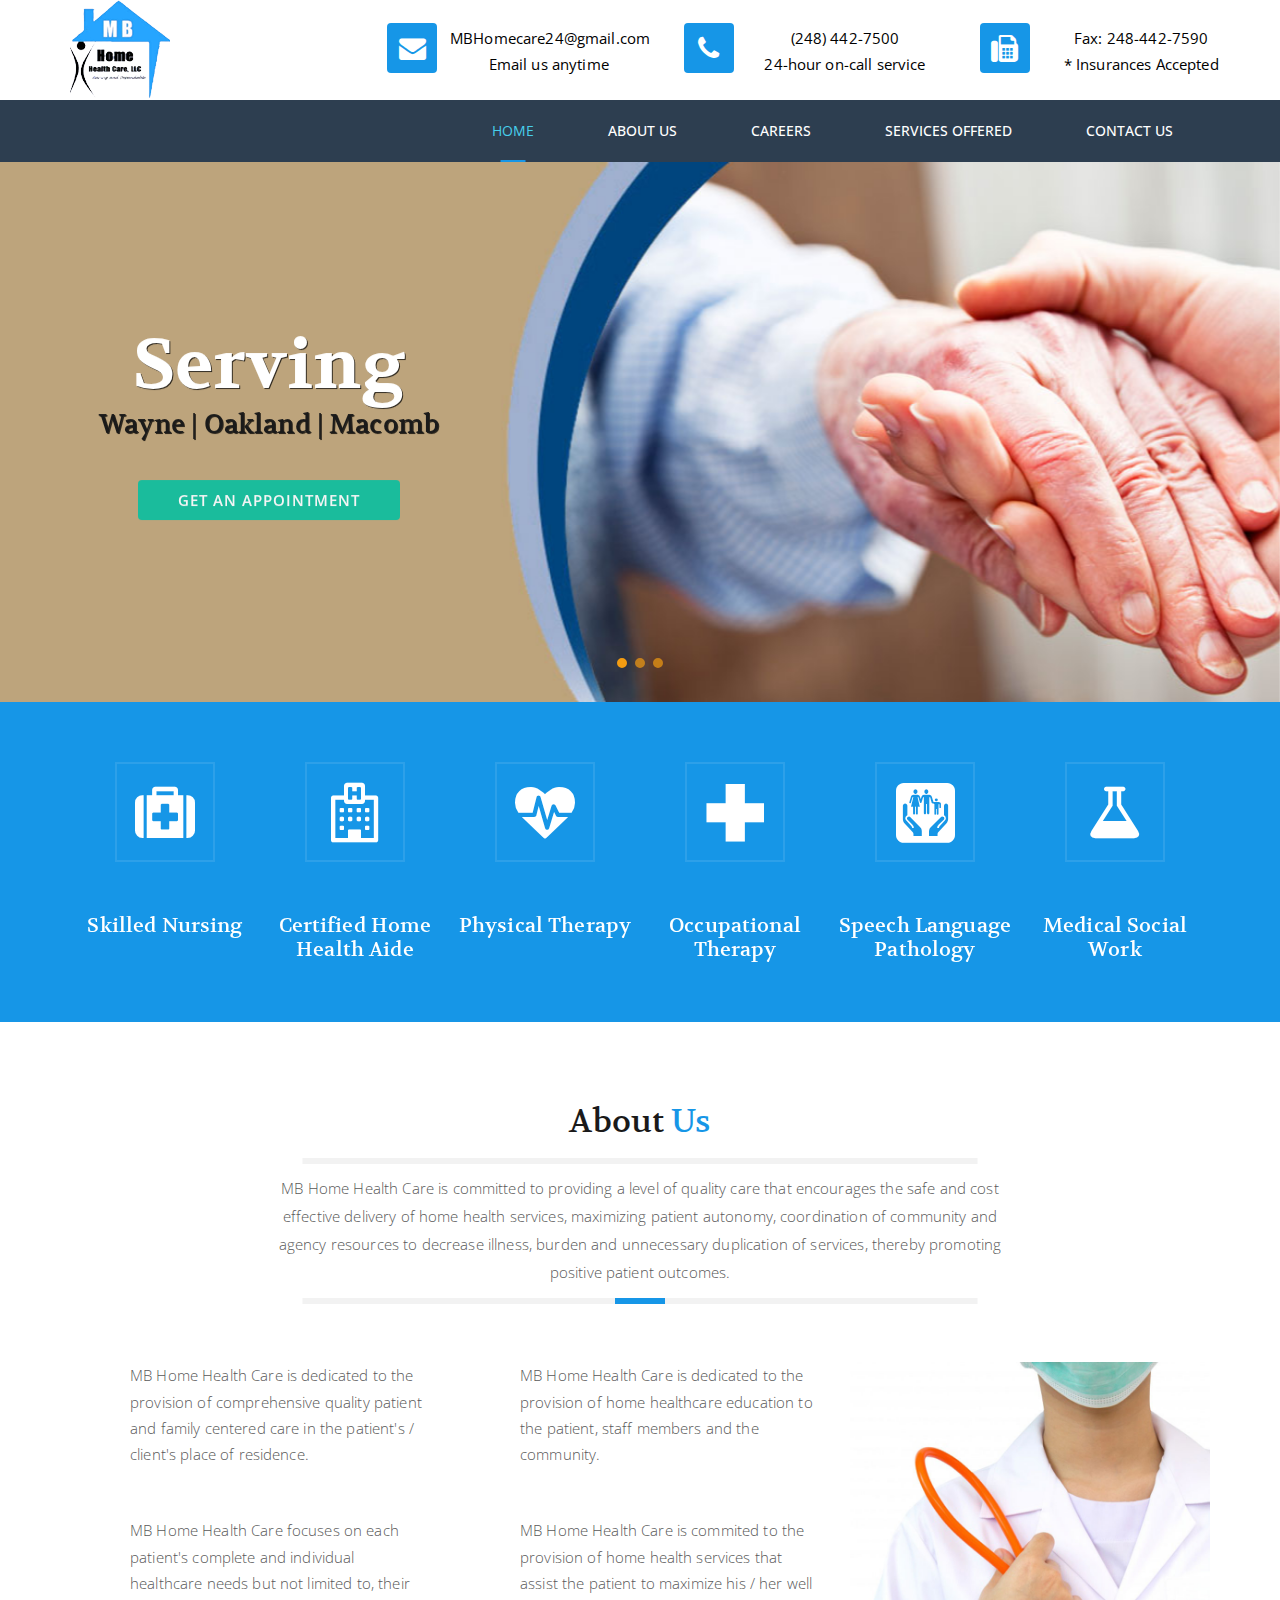
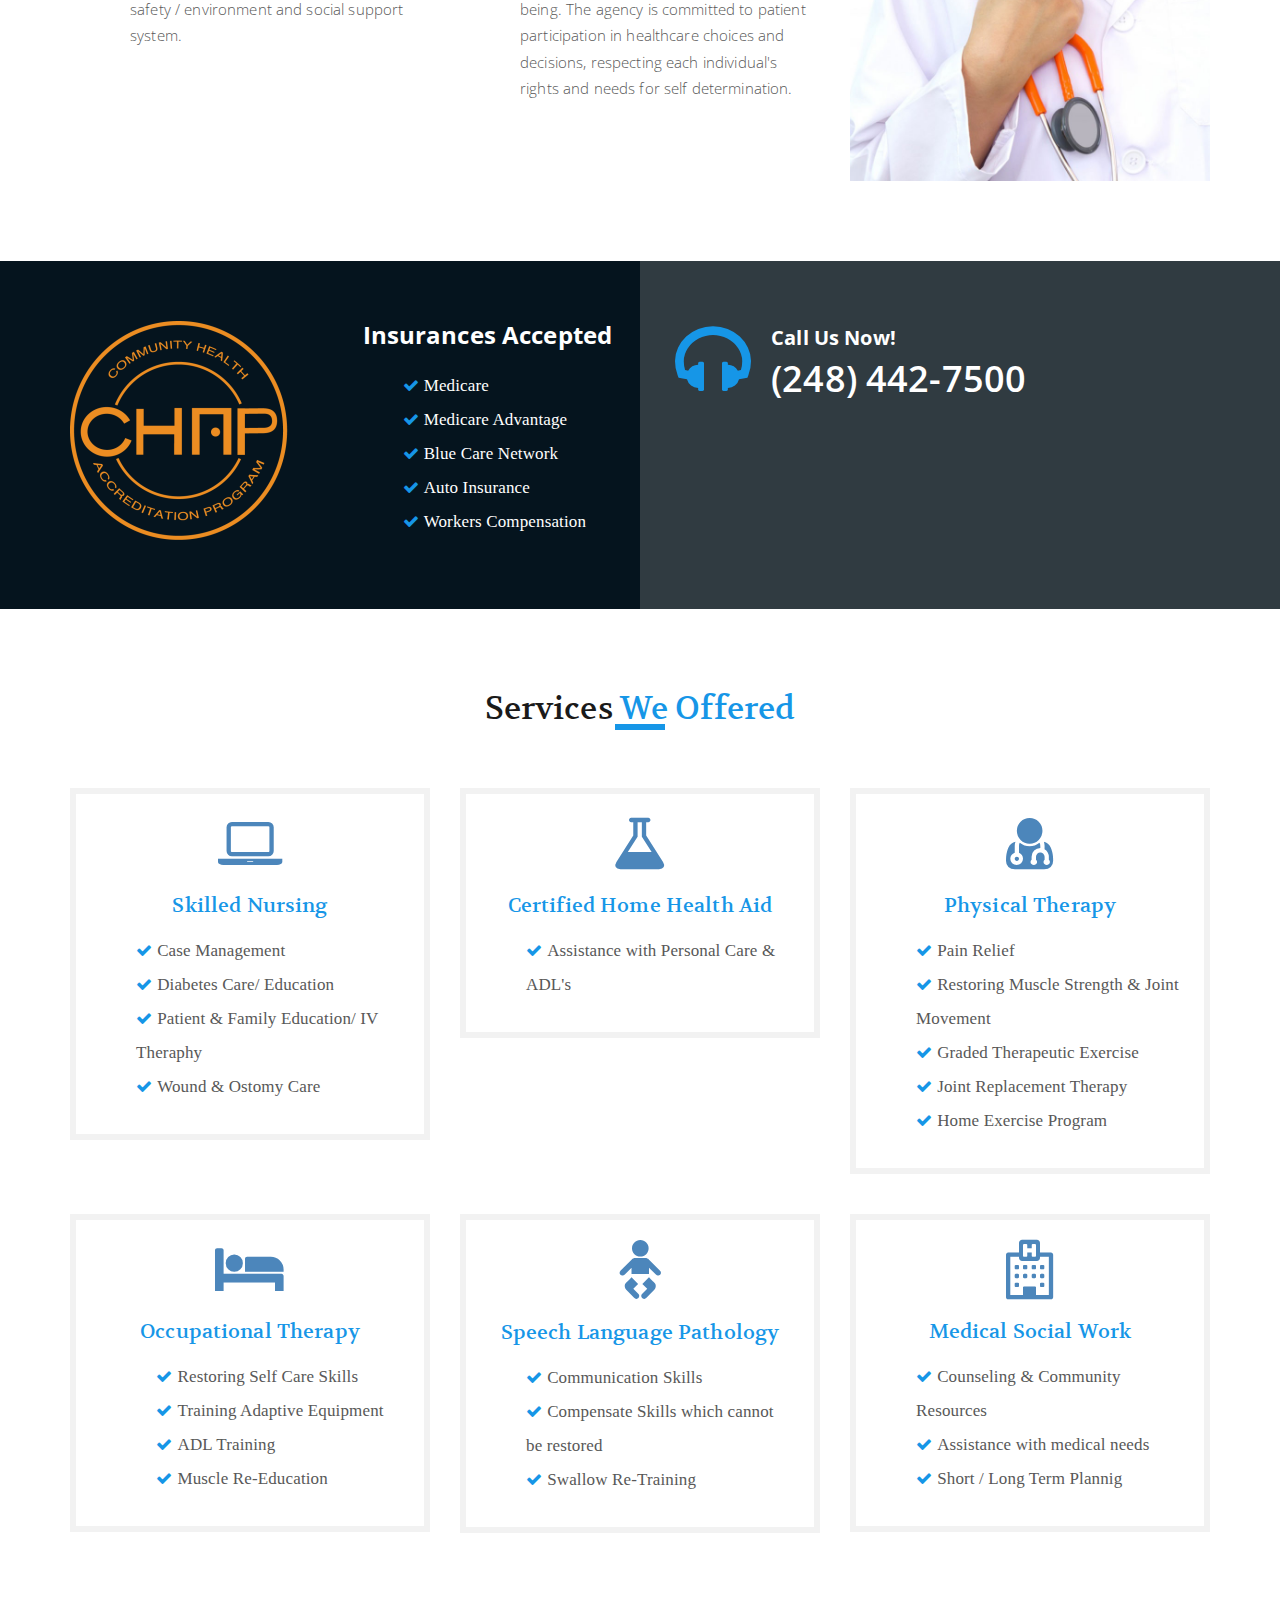
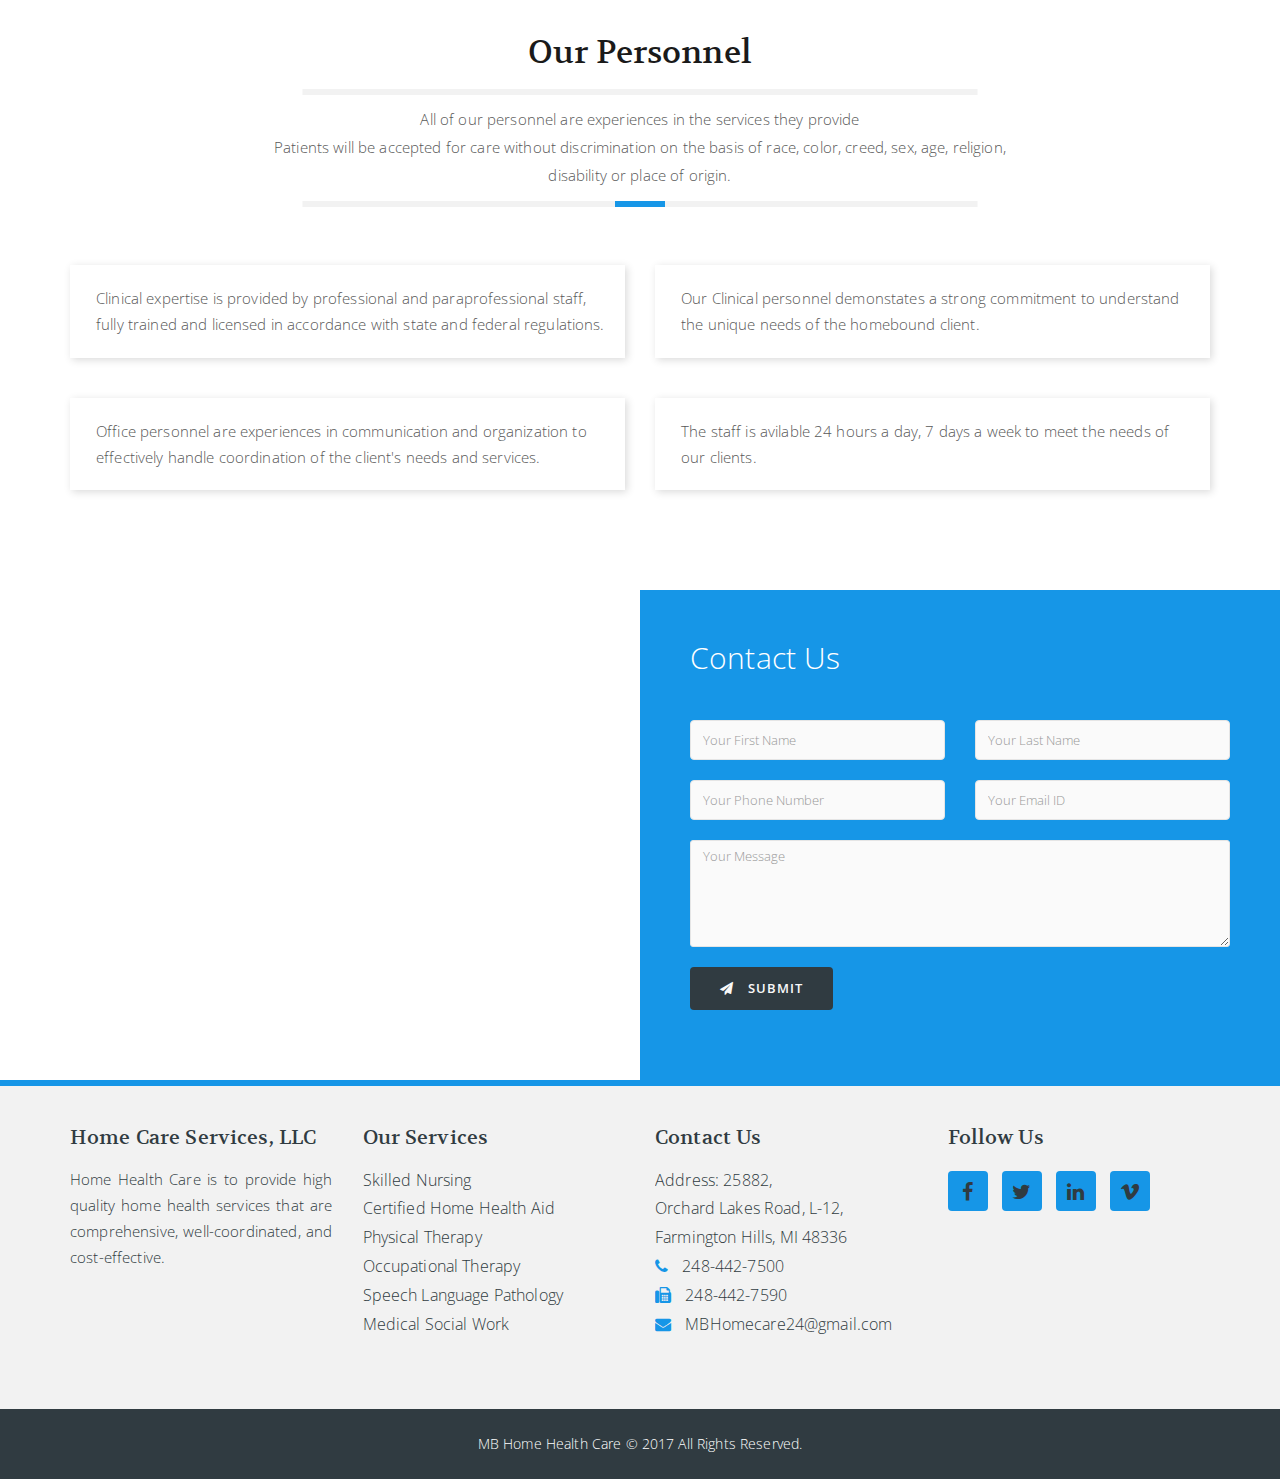
<file: MBHomecare/index.html>
<!DOCTYPE html>
<html lang="en">

<head>
<title>Home Health Care LLC</title>
<link href="css/bootstrap.min.css" type="text/css" rel="stylesheet">
<link href="css/font-awesome.min.css" type="text/css" rel="stylesheet">
<link href="css/medical-icons.css" type="text/css" rel="stylesheet">
<link href="css/vendors.css" type="text/css" rel="stylesheet">
<link href="css/style.css" type="text/css" rel="stylesheet" id="style">
<link href="css/components.css" type="text/css" rel="stylesheet" id="components">
<link href="https://github.com/FortAwesome/Font-Awesome.git" rel="stylesheet">    
<link href="https://fonts.googleapis.com/css?family=Open+Sans:300,400,700" rel="stylesheet">
<link href="https://fonts.googleapis.com/css?family=Volkhov:400,400i" rel="stylesheet">

</head>

<body>
   <div class="loader-backdrop">          
        <div class="loader">
        </div>
    </div>
    <header class="header-1">           
        <div class="topbar">            
            <div class="container no-padding">
                <div class="row">
                    <div class="col-md-3">
                        <img class="" src="images/logo.png">
                    </div>
                    
                    <div class="col-sm-1 menu-top">
                        <ul class="social">
                            <li><a href="#"><i class="fa fa-envelope"></i> </a></li>
                         </ul>
                     </div>
					 <div class="col-sm-2 menu-text">
                       <p class="heading caption">MBHomecare24@gmail.com<br/>
					   Email us anytime
					   </p>
                     </div>
					<div class="col-sm-1 menu-top">
                        <ul class="social ">
                            <li><a href="#"><i class="fa fa-phone"></i> </a></li>
                         </ul>
                     </div>
					 <div class="col-sm-2 menu-text">
                       <p class="heading caption">(248) 442-7500<br/>
					 24-hour on-call service
					   </p>
                     </div>
                     <div class="col-sm-1 menu-top">
                        <ul class="social ">
                            <li><a href="#"><i class="fa fa-fax"></i> </a></li>
                         </ul>
                     </div>
                     <div class="col-sm-2 menu-text">
                       <p class="heading caption">Fax: 248-442-7590<br/>
                      * Insurances Accepted
                       </p>
                     </div>
                </div>
            </div>
        </div>
        
        <nav class="navbar navbar-default">         
            <div class="container">            
                <div class="navbar-header">
                    <button type="button" class="navbar-toggle collapsed" data-toggle="collapse" data-target="#main-navigation" aria-expanded="false">
                        <span class="sr-only">Toggle Menu</span>
                        <i class="fa fa-bars"></i>
                    </button>
                    <a class="navbar-brand" href="index.html">
                              
                    </a>
                </div>
                
                <div class="collapse navbar-collapse" id="main-navigation">         
                    <ul class="nav navbar-nav navbar-right">
                        <li class="active"><a href="#home">Home</a></li>
                        <li><a href="#about">About Us</a></li>
						<li><a href="careers.html">Careers</a></li>
						
						
                       <li><a href="#services">Services Offered</a>
                            <!--<ul class="sub-menu">           
                                <li><a href="#">Skilled Nursing</a></li>
                                <li><a href="#">Certified Home Health Aid</a></li>
                                <li><a href="#">Physical Therapy</a></li>
								<li><a href="#">Occupational Therapy</a></li>
                                <li><a href="#">Speech Language Pathology</a></li>
                                <li><a href="#">Medical Social Work</a></li>
                            
                            </ul>-->
                        </li>
						<li><a href="#contact">Contact Us</a></li>
                   </ul>
                </div>
            </div>            
        </nav>
	</header>
<div class="carousel fade-carousel slide" data-ride="carousel" data-interval="4000" id="bs-carousel">
<ol class="carousel-indicators">
    <li data-target="#bs-carousel" data-slide-to="0" class="active"></li>
    <li data-target="#bs-carousel" data-slide-to="1"></li>
    <li data-target="#bs-carousel" data-slide-to="2"></li>
  </ol>
  <div class="carousel-inner" id="home">
    <div class="item slides active">
      <div class="slide-1"></div>
       <div class="hero">        
        <hgroup>
            <h1>Serving</h1>        
            <h3>Wayne | Oakland | Macomb</h3>
        </hgroup>       
        <button class="btn btn-hero btn-lg" role="button">Get An Appointment</button>
      </div>
    </div>
    <div class="item slides">
      <div class="slide-2"></div>
      <div class="hero">        
        <hgroup>
            <h1>Our Dedication</h1>        
            <h3>Is What You Can Trust</h3>
        </hgroup>       
        <button class="btn btn-hero btn-lg" role="button">Get An Appointment</button>
      </div>
    </div>
    <div class="item slides">
      <div class="slide-3"></div>
       <div class="hero">        
        <hgroup>
            <h1>Our Dedication</h1>        
            <h3>Is What You Can Trust</h3>
        </hgroup>       
        <button class="btn btn-hero btn-lg" role="button">Get An Appointment</button>
      </div>
    </div>
  </div> 
</div>
    <div class="bgcolor3 pt-40 pb-40">
        <div class="container">
            <div class="row">
            	<div class="col-sm-12">
	                <div class="department-slider">
	                    <div class="slider-items">
	                        <div class="department-box-3 text-center">
	                           <i class="fa fa-medkit" aria-hidden="true"></i>
	                            <hr class="hr-1">
	                            <h4 class="inverse"><a href="#">Skilled Nursing</a></h4>
	                        </div>
	                        <div class="department-box-3 text-center">
	                          <i class="fa fa-hospital-o" aria-hidden="true"></i>
	                            <hr class="hr-1">
	                            <h4 class="inverse"><a href="#">Certified Home Health Aide</a></h4>
	                        </div>
	                        <div class="department-box-3 text-center">
	                           <i class="fa fa-heartbeat" aria-hidden="true"></i>
	                            <hr class="hr-1">
	                            <h4 class="inverse"><a href="#">Physical Therapy</a></h4>
	                        </div>
							 <div class="department-box-3 text-center">
	                            <i class="med-icon icon-i-health-services"></i>
	                            <hr class="hr-1">
	                            <h4 class="inverse"><a href="#">Occupational Therapy</a></h4>
	                        </div>
	                        <div class="department-box-3 text-center">
	                            <i class="med-icon icon-social-services"></i>
	                            <hr class="hr-1">
	                            <h4 class="inverse"><a href="#">Speech Language Pathology</a></h4>
	                        </div>
	                        <div class="department-box-3 text-center">
	                            <i class="fa fa-flask" aria-hidden="true"></i>
	                            <hr class="hr-1">
	                            <h4 class="inverse"><a href="#">Medical Social Work</a></h4>
	                        </div>
	                       
	                    </div>
	                </div>
	            </div>
            </div>
        </div>
    </div>
    
    <div class="container mt-80" id="about">
        <div class="row">
            <div class="col-sm-12">
                <div class="heading-block">
                    <h2 class="heading">About <span class="color1">Us</span></h2>
                    <p class="sub-heading">MB Home Health Care is committed to providing a level of quality care that encourages the safe and cost effective delivery of home health services, maximizing patient autonomy, coordination of community and agency resources to decrease illness, burden and unnecessary duplication of services, thereby promoting positive patient outcomes. </p>
                </div>
            </div>
            <div class="col-sm-4">
                <div class="feature-box right">
                    <!--<span class="count">1</span>-->
                    <div class="text">
                        <!--<h4 class="heading">Hi-Tech Infrastructure</h4>-->
                        <p>MB Home Health Care is dedicated to the provision of comprehensive quality patient and family centered care in the patient's / client's place of residence.</p>
                    </div>
                </div>
                <div class="feature-box right">
                    <!--<span class="count">2</span>-->
                    <div class="text">
                        <!--<h4 class="heading">Family Like Care</h4>-->
                        <p>MB Home Health Care focuses on each patient's complete and individual healthcare needs but not limited to, their safety / environment and social support system.</p>
                    </div>
                </div>
            </div>
            <div class="col-sm-4">
                <div class="feature-box right">
                    <!--<span class="count">3</span>-->
                    <div class="text">
                        <!--<h4 class="heading">Experienced Nurses</h4>-->
                        <p>MB Home Health Care is dedicated to the provision of home healthcare education to the patient, staff members and the community.</p>
                    </div>
                </div>
                <div class="feature-box right">
                    <!--<span class="count">4</span>-->
                    <div class="text">
                        <!--<h4 class="heading">Qualified Doctors</h4>-->
                        <p>MB Home Health Care is commited to the provision of home health services that assist the patient to maximize his / her well being. The agency is committed to patient participation in healthcare choices and decisions, respecting each individual's rights and needs for self determination.</p>
                    </div>
                </div>
            </div>
            <div class="col-sm-4 mt-20">
                <img src="images/doctor-bg-1.jpg" class="img-responsive" alt="">
            </div>
        </div>
    </div>
	
	<!--<div class="pt-60 pb-60 mt-80 parallax" style="background-image:url('images/1920-600-dark.jpg')" data-speed="1.5">
        <div class="container">
            <div class="row">
                <div class="col-sm-3">
                    <div class="counter-box-3">
                        <span class="fact-count" data-from="0" data-to="912" data-speed="3000">912</span>
                        <h4 class="heading">Successful Therapies</h4>
                    </div>
                </div>
                <div class="col-sm-3">
                    <div class="counter-box-3">
                        <span class="fact-count" data-from="0" data-to="245" data-speed="3000">245</span>
                        <h4 class="heading">Doctors on Panel</h4>
                    </div>
                </div>
                <div class="col-sm-3">
                    <div class="counter-box-3">
                        <span class="fact-count" data-from="0" data-to="930" data-speed="3000">930</span>
                        <h4 class="heading">Medical Social Work</h4>
                    </div>
                </div>
                <div class="col-sm-3">
                    <div class="counter-box-3">
                        <span class="fact-count" data-from="0" data-to="120" data-speed="3000">120</span>
                        <h4 class="heading">Skilled Nursing</h4>
                    </div>
                </div>                
            </div>
        </div>
    </div>

    
    <!--<div class="container mt-80">
        <div class="row">
            <div class="col-sm-12">
                <div class="heading-block">
                    <h2 class="heading">Advanced <span class="color1">Facilities</span> Available</h2>
                    <p class="sub-heading">Behind the word mountains, far from the countries Vokalia and Consonantia, there live the blind texts. Separated they live in Bookmarksgrove right at the coast of the Semantics.</p>
                </div>
            </div>
            <div class="col-sm-4">
                <div class="iconbox-2">
                    <div class="iconbox-icon">
                        <i class="fa fa-bell-o fa-fw"></i>
                    </div>
                    <div class="iconbox-content">
                        <h4 class="heading">Family Like Care.</h4>
                        <p>Behind the word mountains, far from the countries Vokalia.</p>
                    </div>
                </div>
            </div>
            <div class="col-sm-4">
                <div class="iconbox-2">
                    <div class="iconbox-icon">
                        <i class="fa fa-wheelchair fa-fw"></i>
                    </div>
                    <div class="iconbox-content">
                        <h4 class="heading">Family Like Care.</h4>
                        <p>Behind the word mountains, far from the countries Vokalia.</p>
                    </div>
                </div>
            </div>
            <div class="col-sm-4">
                <div class="iconbox-2">
                    <div class="iconbox-icon">
                        <i class="fa fa-assistive-listening-systems fa-fw"></i>
                    </div>
                    <div class="iconbox-content">
                        <h4 class="heading">Family Like Care.</h4>
                        <p>Behind the word mountains, far from the countries Vokalia.</p>
                    </div>
                </div>
            </div>
            <div class="col-sm-4">
                <div class="iconbox-2">
                    <div class="iconbox-icon">
                        <i class="fa fa-wheelchair fa-fw"></i>
                    </div>
                    <div class="iconbox-content">
                        <h4 class="heading">Family Like Care.</h4>
                        <p>Behind the word mountains, far from the countries Vokalia.</p>
                    </div>
                </div>
            </div>
            <div class="col-sm-4">
                <div class="iconbox-2">
                    <div class="iconbox-icon">
                        <i class="fa fa-assistive-listening-systems fa-fw"></i>
                    </div>
                    <div class="iconbox-content">
                        <h4 class="heading">Family Like Care.</h4>
                        <p>Behind the word mountains, far from the countries Vokalia.</p>
                    </div>
                </div>
            </div>
            <div class="col-sm-4">
                <div class="iconbox-2">
                    <div class="iconbox-icon">
                        <i class="fa fa-bell-o fa-fw"></i>
                    </div>
                    <div class="iconbox-content">
                        <h4 class="heading">Family Like Care.</h4>
                        <p>Behind the word mountains, far from the countries Vokalia.</p>
                    </div>
                </div>
            </div>
        </div>
    </div>-->
    
    <div class="call-out-1 pt-60 pb-60 mt-80">
        <div class="container">
            <div class="row">
             <div class="col-sm-3">
                    <div class="left">
                       <img src="images/chap.png">
                    </div>
                </div>
                <div class="col-sm-3">
                    <div class="left">
                        <h3 class="inverse font-2 font24"><strong>Insurances Accepted</strong></h3>
                        <ul class="inverse list-check"><li><i class="fa fa-check"></i>Medicare</li> 
                        <li><i class="fa fa-check"></i>Medicare Advantage</li>
                        <li><i class="fa fa-check"></i>Blue Care Network</li>
                        <li><i class="fa fa-check"></i>Auto Insurance</li>
                        <li><i class="fa fa-check"></i>Workers Compensation</li>
                        </ul>
                    </div>
                </div>
                <div class="col-sm-6">
                    <div class="right">
                        <i class="fa fa-headphones"></i>
                        <span class="call-us"> <strong class="inverse text-capitalize font20">Call us now!</strong><br>(248) 442-7500</span>
                    </div>
                </div>
            </div>
        </div>
    </div>
	
	    
    <div class="container mt-80" id="services">
        <div class="row">
            <div class="col-sm-12">
                <div class="heading-block">
                    <h2 class="heading">Services <span class="color1">We<span> Offered</h2>
                    
                </div>
            </div>
            <div class="col-sm-4">
                <div class="doctor-box-2">
                    <div class="doctor-img">    
                         <i class="fa fa-laptop" style="color:#4c86bb;font-size:60px;"></i>
                    </div>
                    <div class="doctor-name">
                        <h4 class="heading">Skilled Nursing</h4>
                        <ul class="list-check"><li><i class="fa fa-check"></i>Case Management</li>
                            <li><i class="fa fa-check"></i>Diabetes Care/ Education</li>
                            <li><i class="fa fa-check"></i>Patient & Family Education/ IV Theraphy</li>
                            <li><i class="fa fa-check"></i>Wound & Ostomy Care</li>
                        </ul>
                    </div>
                </div>
            </div>
              <div class="col-sm-4">
                <div class="doctor-box-2">
                    <div class="doctor-img">    
                         <i class="fa fa-flask" style="color:#4c86bb;font-size:60px;"></i>
                    </div>
                    <div class="doctor-name">
                        <h4 class="heading">Certified Home Health Aid</h4>
                        <ul class="list-check"><li><i class="fa fa-check"></i>Assistance with Personal Care &amp; ADL's</li>
                           
                        </ul>
                    </div>
                </div>
            </div>
              <div class="col-sm-4">
                <div class="doctor-box-2">
                    <div class="doctor-img">    
                         <i class="fa fa-user-md" style="color:#4c86bb;font-size:60px;"></i>
                    </div>
                    <div class="doctor-name">
                        <h4 class="heading">Physical Therapy</h4>
                        <ul class="list-check"><li><i class="fa fa-check"></i>Pain Relief</li>
                            <li><i class="fa fa-check"></i>Restoring Muscle Strength &amp; Joint Movement</li>
                            <li><i class="fa fa-check"></i>Graded Therapeutic Exercise</li>
                            <li><i class="fa fa-check"></i>Joint Replacement Therapy</li>
                            <li><i class="fa fa-check"></i>Home Exercise Program</li>
                        </ul>
                    </div>
                </div>
            </div> 
			
			<div class="col-sm-4">
                <div class="doctor-box-2">
                    <div class="doctor-img">    
                         <i class="fa fa-bed" style="color:#4c86bb;font-size:60px;"></i>
                    </div>
                    <div class="doctor-name">
                        <h4 class="heading">Occupational Therapy</h4>
                        <ul class="list-check"><li><i class="fa fa-check"></i>Restoring Self Care Skills</li>
                            <li><i class="fa fa-check"></i>Training Adaptive Equipment</li>
                            <li><i class="fa fa-check"></i>ADL Training</li>
                            <li><i class="fa fa-check"></i>Muscle Re-Education</li>
                        </ul>
                    </div>
                </div>
            </div>
              <div class="col-sm-4">
                <div class="doctor-box-2">
                    <div class="doctor-img">    
                         <i class="med-icon icon-i-nursery" style="color:#4c86bb;font-size:60px;"></i>
                    </div>
                    <div class="doctor-name">
                        <h4 class="heading">Speech Language Pathology </h4>
                        <ul class="list-check"><li><i class="fa fa-check"></i>Communication Skills</li>
                            <li><i class="fa fa-check"></i>Compensate Skills which cannot be restored</li>
                            <li><i class="fa fa-check"></i>Swallow Re-Training</li>
                           
                        </ul>
                    </div>
                </div>
            </div>
              <div class="col-sm-4">
                <div class="doctor-box-2">
                    <div class="doctor-img">    
                         <i class="fa fa-hospital-o" style="color:#4c86bb;font-size:60px;"></i>
                    </div>
                    <div class="doctor-name">
                        <h4 class="heading">Medical Social Work</h4>
                        <ul class="list-check"><li><i class="fa fa-check"></i>Counseling &amp; Community Resources</li>
                            <li><i class="fa fa-check"></i>Assistance with medical needs</li>
                            <li><i class="fa fa-check"></i>Short / Long Term Plannig</li>
            
                        </ul>
                    </div>
                </div>
            </div> 
        </div>
    </div>    

    <!-- -->

    <div class="container mt-80">
        <div class="row">
            <div class="col-sm-12">
                <div class="heading-block">
                    <h2 class="heading">Our <span class="color1"></span> Personnel</h2>
                    <p class="sub-heading">All of our personnel are experiences in the services they provide<br>Patients will be accepted for care without discrimination on the basis of race, color, creed, sex, age, religion, disability or place of origin.</p>
                </div>
            </div>
            <div class="col-sm-6">
                <div class="iconbox-2">
                  
                    <div class="iconbox-content">
                        
                        <p>Clinical expertise is provided by professional and paraprofessional staff, fully trained and licensed in accordance with state and federal regulations.</p>
                    </div>
                </div>
            </div>
            <div class="col-sm-6">
                <div class="iconbox-2">
                   
                    <div class="iconbox-content">
                       
                        <p>Our Clinical personnel demonstates a strong commitment to understand the unique needs of the homebound client.</p>
                    </div>
                </div>
            </div>
            <div class="col-sm-6">
                <div class="iconbox-2">
                    
                    <div class="iconbox-content">
                        
                        <p>Office personnel are experiences in communication and organization to effectively handle coordination of the client's needs and services.</p>
                    </div>
                </div>
            </div>
            <div class="col-sm-6">
                <div class="iconbox-2">
                   
                    <div class="iconbox-content">
                       
                        <p>The staff is avilable 24 hours a day, 7 days a week to meet the needs of our clients.</p>
                    </div>
                </div>
            </div>
        
           
        </div>
    </div>
    <!-- -->
   <div class="mt-80 parallax" id="contact" style="background-image:url('images/slider.jpg')" data-speed="1.5">
        <div class="container-fluid">
            <div class="row">
                <div class="col-sm-6 col-sm-offset-6 no-gutter">
                    <div class="quick-appointment-form">
                        <h3 class="heading thin font-2 inverse font30">Contact Us</h3>
                        <!--<p class="text-muted">Behind the word mountains, far from the countries Vokalia and Consonantia, there live the blind texts. Separated they live in Bookmarksgrove right at the coast of the Semantics.</p>-->
                        <br/>
                        <form>
                            <div class="row">
                                <div class="col-sm-6">
                                    <div class="form-group">
                                        <input class="form-control" type="text" placeholder="Your First Name">
                                    </div>
                                </div>
                                <div class="col-sm-6">
                                    <div class="form-group">
                                        <input class="form-control" type="text" placeholder="Your Last Name">
                                    </div>
                                </div>
                            </div>
                            <div class="row">
                                <div class="col-sm-6">
                                    <div class="form-group">
                                        <input class="form-control" type="text" placeholder="Your Phone Number">
                                    </div>
                                </div>
                                <div class="col-sm-6">
                                    <div class="form-group">
                                        <input class="form-control" type="email" placeholder="Your Email ID">
                                    </div>
                                </div>
                            </div>
                            <div class="row">
                            
                                <div class="col-sm-12">
                                    <div class="form-group">
                                        <textarea class="form-control" rows="5" placeholder="Your Message"></textarea>
                                    </div>
                                </div>
                            </div>
                            <div class="form-group">
                                <button class="btn btn-black" type="submit"><i class="fa fa-paper-plane"></i> Submit</button>
                            </div>
                        </form>
                    </div>
                </div>
            </div>
        </div>
    </div>
    
    <footer class="footer-1">           
        <div class="footer-pri pt-20 pb-40">          
            <div class="container">
              <div class="row">
                    <div class="col-sm-3">
                        <div class="widget widget-about text-justify">
                            
							<h4 class="heading">Home Care Services, LLC</h4>
                           <p style="color:#303b41;">Home Health Care is to provide high quality home health services that are comprehensive, well-coordinated, and cost-effective. </p>
                            
                        </div>
                    </div>
                    <div class="col-sm-3">
                        <div class="widget widget-about">
                            <h4 class="heading">Our Services</h4>
                            <ul class="contact">
                                <li><a href="#">Skilled Nursing</a></li>
                                <li><a href="#">Certified Home Health Aid</a></li>
                                <li><a href="#">Physical Therapy</a></li>
								<li><a href="#">Occupational Therapy</a></li>
                                <li><a href="#">Speech Language Pathology</a></li>
                                <li><a href="#">Medical Social Work</a></li>
                            </ul></div>
                                           
                    </div>
                    <div class="col-sm-3">
                        <div class="widget widget-about">
                            <h4 class="heading">Contact Us</h4>
                            <ul class="contact">
							   
							<li>Address: 25882, </li>
							<li>Orchard Lakes Road, L-12,  </li>
							<li>Farmington Hills, MI 48336</li>
                                <li><i class="fa fa-phone"></i> 248-442-7500</li>
								<li><i class="fa fa-fax"></i> 248-442-7590</li>
                                <li><i class="fa fa-envelope"></i>  MBHomecare24@gmail.com</li>
                            </ul>
							</div>
                    </div>
					<div class="col-sm-3">
                        <div class="widget widget-about">
                            <h4 class="heading">Follow Us</h4>
                           <ul class="social social-2x">
                                <li><a href=""><i class="fa fa-facebook"></i></a></li>
                                <li><a href=""><i class="fa fa-twitter"></i></a></li>
                                <li><a href=""><i class="fa fa-linkedin"></i></a></li>
                                <li><a href=""><i class="fa fa-vimeo"></i></a></li>
                            </ul>
                            
                        </div>
                    </div>
                </div>
            </div>
        </div>
        <div class="footer-sec">            <!-- Secondary Footer -->
            <div class="container">
                <div class="row">
                    <div class="col-sm-12">
                        <span>MB Home Health Care &copy; 2017 All Rights Reserved.</span>
                    </div>
                </div>
            </div>
        </div>
    </footer>

	<div id="back"><i class="fa fa-angle-up"></i></div>
   
    <!-- Modal -->
    <div class="modal fade" id="modal-video" data-open-onload="false" tabindex="-1" role="dialog">
        <div class="modal-dialog" role="document">
            <div class="modal-content">
                <button type="button" class="close" data-dismiss="modal" aria-label="Close"><i class="fa fa-times"></i></button>
                <div class="modal-body">
                	<div class="container-fluid">
	                    <div class="row">
	                    	<div class="col-sm-12">
	                        	<div id="video-container"></div>
		                    </div>
	                    </div>
	                </div>
                </div>
            </div>
        </div>
    </div>
<script src="js/jquery.min.js" type="text/javascript"></script>
       <script type="text/javascript">
  $(document).ready(function(){
  $('a[href^="#"]').on('click',function (e) {
      e.preventDefault();

      var target = this.hash;
      var $target = $(target);

      $('html, body').stop().animate({
          'scrollTop': $target.offset().top
      }, 900, 'swing', function () {
          window.location.hash = target;
      });
  });
});
    </script>
<script src="js/bootstrap.min.js" type="text/javascript"></script>
<script src="js/bootstrap-select.min.js" type="text/javascript"></script>
<script src="js/owl.carousel.min.js" type="text/javascript"></script>
<script src="js/jquery.appear.js" type="text/javascript"></script>
<script src="js/jquery.countTo.js" type="text/javascript"></script>
<script src="js/jquery-ui.min.js" type="text/javascript"></script>
<script src="js/script.js" type="text/javascript"></script>
</body>
</html>
</file>
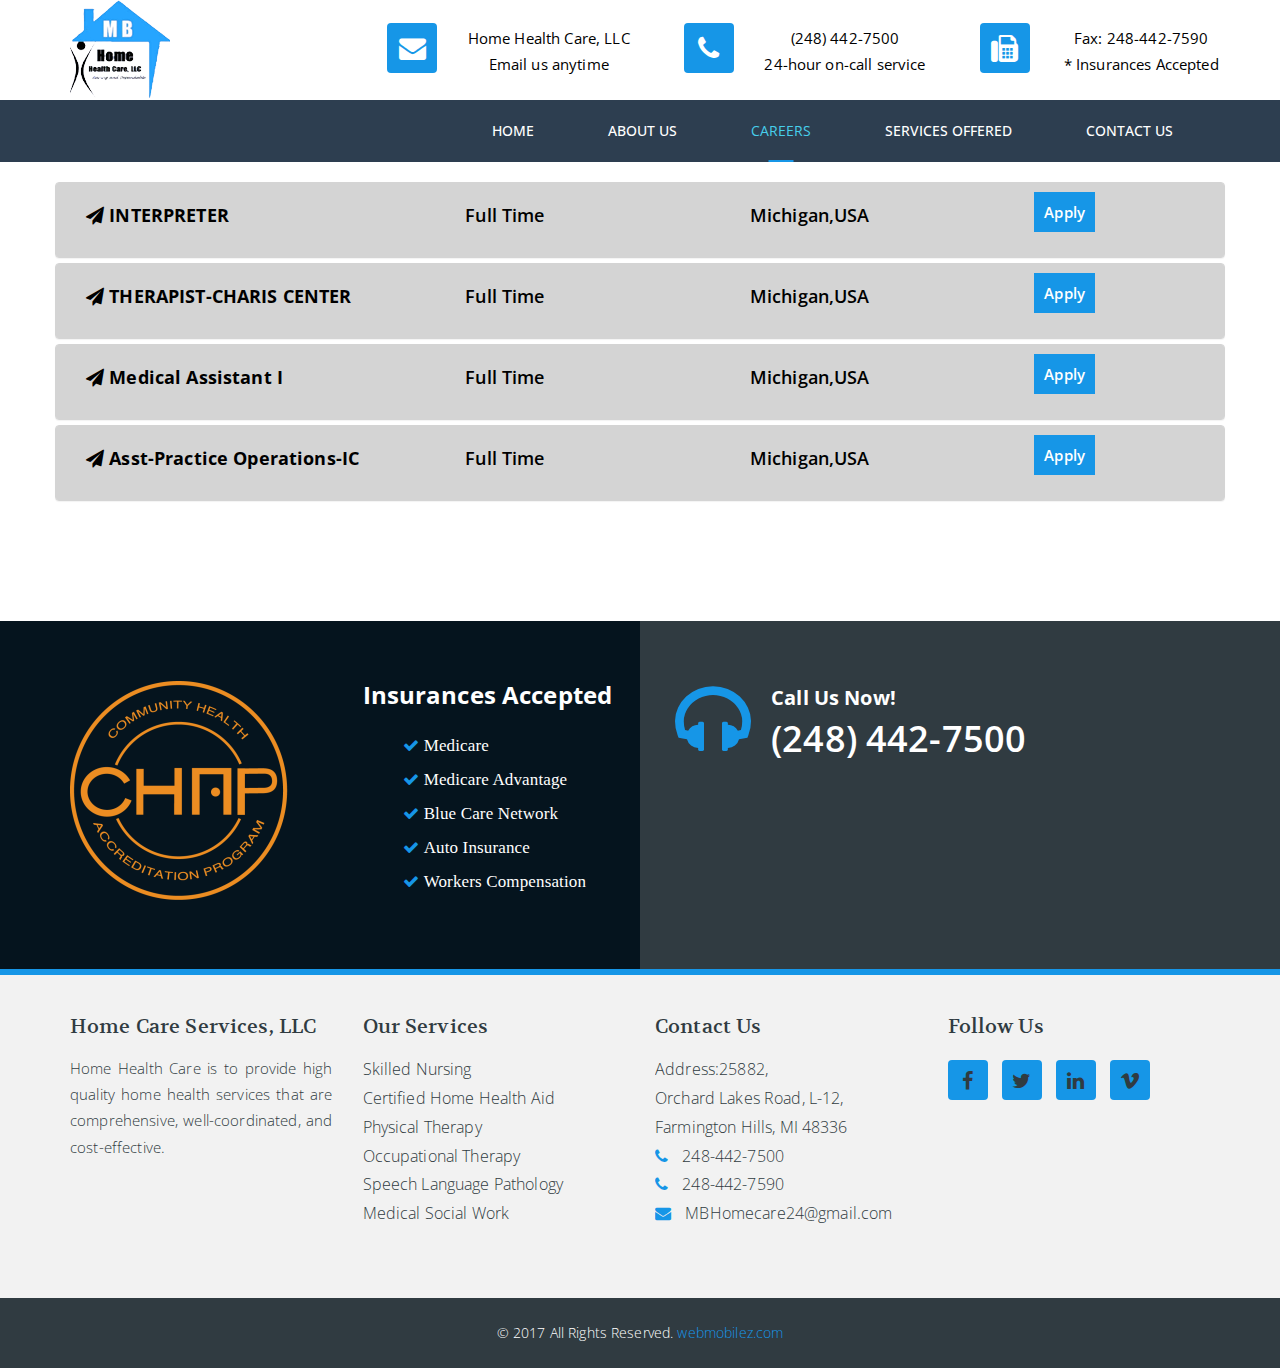
<file: MBHomecare/careers.html>
<!DOCTYPE html>
<html lang="en">

<head>
<title>Home Health Care LLC</title>
<link href="css/bootstrap.min.css" type="text/css" rel="stylesheet">
<link href="css/font-awesome.min.css" type="text/css" rel="stylesheet">
<link href="css/medical-icons.css" type="text/css" rel="stylesheet">
<link href="css/vendors.css" type="text/css" rel="stylesheet">
<link href="css/style.css" type="text/css" rel="stylesheet" id="style">
<link href="css/components.css" type="text/css" rel="stylesheet" id="components">
<link href="https://github.com/FortAwesome/Font-Awesome.git" rel="stylesheet">    
<link href="https://fonts.googleapis.com/css?family=Open+Sans:300,400,700" rel="stylesheet">
<link href="https://fonts.googleapis.com/css?family=Volkhov:400,400i" rel="stylesheet">

</head>

<body>
   <div class="loader-backdrop">          
        <div class="loader">
        </div>
    </div>
    <header class="header-1">           
        <div class="topbar">            
            <div class="container no-padding">
                <div class="row">
                    <div class="col-md-3">
                        <img class="" src="images/logo.png">
                    </div>
                    
                    <div class="col-sm-1 menu-top">
                        <ul class="social">
                            <li><a href="#"><i class="fa fa-envelope"></i> </a></li>
                         </ul>
                     </div>
					 <div class="col-sm-2 menu-text">
                       <p class="heading caption">Home Health Care, LLC<br/>
					   Email us anytime
					   </p>
                     </div>
					<div class="col-sm-1 menu-top">
                        <ul class="social ">
                            <li><a href="#"><i class="fa fa-phone"></i> </a></li>
                         </ul>
                     </div>
					 <div class="col-sm-2 menu-text">
                       <p class="heading caption">(248) 442-7500<br/>
					 24-hour on-call service
					   </p>
                     </div>
                     <div class="col-sm-1 menu-top">
                        <ul class="social ">
                            <li><a href="#"><i class="fa fa-fax"></i> </a></li>
                         </ul>
                     </div>
                     <div class="col-sm-2 menu-text">
                       <p class="heading caption">Fax: 248-442-7590<br/>
                      * Insurances Accepted
                       </p>
                     </div>
                </div>
            </div>
        </div>
        
        <nav class="navbar navbar-default">         
            <div class="container">            
                <div class="navbar-header">
                    <button type="button" class="navbar-toggle collapsed" data-toggle="collapse" data-target="#main-navigation" aria-expanded="false">
                        <span class="sr-only">Toggle Menu</span>
                        <i class="fa fa-bars"></i>
                    </button>
                    <a class="navbar-brand" href="index.html">
                              
                    </a>
                </div>
                
                <div class="collapse navbar-collapse" id="main-navigation">         
                    <ul class="nav navbar-nav navbar-right">
                        <li><a href="index.html">Home</a></li>
                        <li><a href="index.html">About Us</a></li>
						<li class="active"><a href="careers.html">Careers</a></li>
						
						
                       <li><a href="index.html">Services Offered</a>
                        </li>
						<li><a href="index.html">Contact Us</a></li>
                   </ul>
                </div>
            </div>            
        </nav>
	</header>
    <div class="careers">
    <div class="container">
        <div class="row">

            <!-- /.feature content -->

            <div class="panel-group careerslist" id="accordion" role="tablist" aria-multiselectable="true">
                <div class="panel panel-default">
                    <div class="panel-heading" role="tab" id="headingOne">
                        <h4 class="panel-title">
                            <span role="button" data-toggle="collapse" data-parent="#accordion" href="#collapseOne" aria-expanded="false" aria-controls="collapseOne" class="collapsed">
                                <div class="careerjobsection">
                                    <div class="col-md-4">

                                        <p class="pull-left"><i class="fa fa-paper-plane"></i> <strong>INTERPRETER</strong></p>
                                    </div>
                                    <div class="col-md-3">
                                        <p>Full Time</p>
                                    </div>
                                    <div class="col-md-3">
                                        <p>Michigan,USA</p>
                                    </div>
                                    <div class="col-md-2">
                                        <a href="#" class="btn-primary" data-toggle="modal" data-target=".bs-example-modal-lg">Apply</a>
                                    </div>
                                </div>
                            </span>
                        </h4>
                    </div>
                    <div id="collapseOne" class="panel-collapse collapse" role="tabpanel" aria-labelledby="headingOne" aria-expanded="false" style="height: 0px;">
                        <div class="panel-body">
                            <h3 class="highlight">INTERPRETER</h3>
                            <h3>Responsibilities</h3>
                            <ul>
                                <li>This position exists to provide services for non-English speaking patients and family members. This position also exists to assure compliance with ADA and to provide equal access to people with all levels of abilities.</li>
                            </ul>
                            <h3>Requirements</h3>
                            <ul>
                                <li>Requires knowledge and experience translating Spanish in a medical setting.</li>
                                <li>Must be or be willing to be certified in translation</li>
                                <li>Requires excellent interpersonal skills.</li>
                                <li>Requires knowledge and cultural understanding of Hispanic/Latino communities.</li>
                                <li>Requires a working relationship with the Hispanic/Latino communities and agencies.</li>
                            </ul>
                        </div>
                    </div>
                </div>
                <div class="panel panel-default">
                    <div class="panel-heading" role="tab" id="headingTwo">
                        <h4 class="panel-title">
                            <span class="collapsed" role="button" data-toggle="collapse" data-parent="#accordion" href="#collapseTwo" aria-expanded="false" aria-controls="collapseTwo">
                                <div class="careerjobsection">
                                    <div class="col-md-4">
                                        <p class="pull-left"><i class="fa fa-paper-plane"></i> <strong>THERAPIST-CHARIS CENTER</strong></p>
                                    </div>
                                    <div class="col-md-3">
                                        <p>Full Time</p>
                                    </div>
                                    <div class="col-md-3">
                                        <p>Michigan,USA</p>
                                    </div>
                                    <div class="col-md-2">
                                        <a href="#" class="btn-primary" data-toggle="modal" data-target=".bs-example-modal-lg">Apply</a>
                                    </div>
                                </div>
                            </span>
                        </h4>
                    </div>
                    <div id="collapseTwo" class="panel-collapse collapse" role="tabpanel" aria-labelledby="headingTwo" aria-expanded="false">
                        <div class="panel-body">
                            <h3 class="highlight">THERAPIST-CHARIS CENTER</h3>
                            <h3>Responsibilities</h3>
                            <ul>
                                <li>This position exists to provide comprehensive treatment to patients of the Charis Center, which is dedicated solely to the treatment of eating disorders. The center brings comprehensive psychological, medical and nutritional services for patients in a warm and caring environment. </li>
                            </ul>
                            <h3>Requirements</h3>
                            <ul>
                                <li>Requires Master's Degree in psychology; social work or other related counseling field </li>
                                <li>Requires strong clinical assessment; planning; and goal development skills.</li>
                                <li>Requires strong communication skills in giving and receiving information; providing counseling; and developing positive helping relationships with patients and families; physicians; and other members of the health team.</li>
                                <li>Requires strong counseling skills to help patients and families understand; accept; and follow recommendations.</li>
                                <li>Requires knowledge of community resources and entitlement programs.</li>
                            </ul>
                        </div>
                    </div>
                </div>

                <div class="panel panel-default">
                    <div class="panel-heading" role="tab" id="headingThree">
                        <h4 class="panel-title">
                            <span class="collapsed" role="button" data-toggle="collapse" data-parent="#accordion" href="#collapseThree" aria-expanded="false" aria-controls="collapseThree">
                                <div class="careerjobsection">
                                    <div class="col-md-4">
                                        <p class="pull-left"><i class="fa fa-paper-plane"></i> <strong>Medical Assistant I</strong></p>
                                    </div>
                                    <div class="col-md-3">
                                        <p>Full Time</p>
                                    </div>
                                    <div class="col-md-3">
                                        <p>Michigan,USA</p>
                                    </div>
                                    <div class="col-md-2">
                                        <a href="#" class="btn-primary" data-toggle="modal" data-target=".bs-example-modal-lg">Apply</a>
                                    </div>
                                </div>
                            </span>
                        </h4>
                    </div>
                    <div id="collapseThree" class="panel-collapse collapse" role="tabpanel" aria-labelledby="headingThree" aria-expanded="false">
                        <div class="panel-body">
                            <h3 class="highlight">Medical Assistant I</h3>
                            <h3>Responsibilities</h3>
                            <ul>
                                <li>Under the supervision of the designated supervisor, performs duties associated with direct patient care and clinical direction to provide patient care given in accordance with the organization standards</li>
                            </ul>
                            <h3>Requirements</h3>
                            <ul>
                                <li>Knowledge of OSHA, CLIA, and ADA</li>
                                <li>Requires knowledge of various standard laboratory and medical procedures.</li>
                                <li>Requires ability to accurately collect patient information.</li>
                            </ul>
                        </div>
                    </div>
                </div>
    
                <div class="panel panel-default">
                    <div class="panel-heading" role="tab" id="headingFour">
                        <h4 class="panel-title">
                            <span class="collapsed" role="button" data-toggle="collapse" data-parent="#accordion" href="#collapseFour" aria-expanded="false" aria-controls="collapseFour">
                                <div class="careerjobsection">
                                    <div class="col-md-4">
                                        <p class="pull-left"><i class="fa fa-paper-plane"></i> <strong>Asst-Practice Operations-IC</strong></p>
                                    </div>
                                    <div class="col-md-3">
                                        <p>Full Time</p>
                                    </div>
                                    <div class="col-md-3">
                                        <p>Michigan,USA</p>
                                    </div>
                                    <div class="col-md-2">
                                        <a href="#" class="btn-primary" data-toggle="modal" data-target=".bs-example-modal-lg">Apply</a>
                                    </div>
                                </div>
                            </span>
                        </h4>
                    </div>
                    <div id="collapseFour" class="panel-collapse collapse" role="tabpanel" aria-labelledby="headingFour" aria-expanded="false">
                        <div class="panel-body">
                            <h3 class="highlight">Asst-Practice Operations-IC</h3>
                            <h3>Responsibilities</h3>
                            <ul>
                                <li>Under the supervision of the designated supervisor performs essential functions as indicated for patient registration, chart maintenance and correspondence by performing the following duties. Assists the physician or manager in performing administrative details, projects and duties of highly confidential nature in using independent judgment, analytical ability and self-direction. </li>
                            </ul>
                            <h3>Requirements</h3>
                            <ul>
                                <li>Requires High School diploma or equivalent.</li>
                                <li>One to three months related medical experience and/or training; or equivalent combination of education and experience.</li>
                                <li>Cerner/Careweb clinical systems experience preferred.</li>
                                <li>Ability to read in interpret documents such a safety rules, operating and maintenance instructions, and procedure manuals.</li>
                                <li>Ability to write routine reports and correspondence.</li>
                            </ul>
                        </div>
                    </div>
                </div>
                              
            </div>                        
        </div>            

    </div>
</div>
	<div class="modal fade bs-example-modal-lg" tabindex="1000" role="dialog" aria-labelledby="myLargeModalLabel">
    <div class="modal-dialog modal-lg" role="document">
        <div class="modal-content">
            <div class="modal-header">
                <button type="button" class="close" data-dismiss="modal" aria-label="Close"><span aria-hidden="true">×</span></button>
                <h4 class="modal-title" id="myModalLabel">Job Requirement</h4>
            </div>
            <div class="modal-body">        
                <div class="col-md-12">
                    <h2 class="webhead">Apply for this position</h2>
                    <span class="successMsg"></span>
                  <form class="form-horizontal" id="login-form" action="../PHP/ValidateForm.php" method="get" novalidate="novalidate">    
     <div class="form-group">
         <input type="text" name="name" id="name" class="form-control input-lg" placeholder="Name(First Last)">
                        </div>
                        <div class="form-group">
                            <input type="text" name="email" id="email" class="form-control input-lg" placeholder="Email">
                        </div>
                        <div class="form-group">
                            <input type="text" name="phonenumber" id="phonenumber" class="form-control input-lg" placeholder="Phone Number">
                        </div>
                        <div class="form-group">
                            <input type="text" name="location" id="location" class="form-control input-lg" placeholder="Laction Preferences">
                        </div>

                        <div class="form-group">
                            <label for="ex4">Availability:</label>
                            <select class="form-control" name="availability" id="availability">
                                <option value="1">1 week</option>
                                <option value="2">2 week</option>
                                <option value="3">3 week</option>
                                <option value="4">4 week</option>
                                <option value="-1">Immediate</option>
                            </select>
                        </div>

                        <div class="form-group">
                            <label for="ex4">Pay Type:</label>
                            <select class="form-control" name="paytype" id="paytype">
                                <option value="Contract">Contract-to-Hire</option>
                                <option value="Corp">Corp-to-Corp</option>
                                <option value="Transfer">H1 Transfer</option>
                                <option value="Benefited">W2: Benefited</option>
                                <option value="">Full Time</option>
                                <option value="Hourly">W2: Hourly</option>
                                <option value="Other">Other</option>
                            </select>
                        </div>

   
        <button type="submit" class="btn btn-primary" name="login_form_submit" value="Apply">Submit</button>
    
</form>
                </div>
            </div>
            <div class="clearfix"></div>

        </div>
    </div>
</div>
	
    
   <div class="call-out-1 pt-60 pb-60 mt-80">
        <div class="container">
            <div class="row">
             <div class="col-sm-3">
                    <div class="left">
                       <img src="images/chap.png">
                    </div>
                </div>
                <div class="col-sm-3">
                    <div class="left">
                        <h3 class="inverse font-2 font24"><strong>Insurances Accepted</strong></h3>
                        <ul class="inverse list-check"><li><i class="fa fa-check"></i>Medicare</li> 
                        <li><i class="fa fa-check"></i>Medicare Advantage</li>
                        <li><i class="fa fa-check"></i>Blue Care Network</li>
                        <li><i class="fa fa-check"></i>Auto Insurance</li>
                        <li><i class="fa fa-check"></i>Workers Compensation</li>
                        </ul>
                    </div>
                </div>
                <div class="col-sm-6">
                    <div class="right">
                        <i class="fa fa-headphones"></i>
                        <span class="call-us"> <strong class="inverse text-capitalize font20">Call us now!</strong><br>(248) 442-7500</span>
                    </div>
                </div>
            </div>
        </div>
    </div>
    <footer class="footer-1">           
        <div class="footer-pri pt-20 pb-40">          
            <div class="container">
              <div class="row">
                    <div class="col-sm-3">
                        <div class="widget widget-about text-justify">
                            
							<h4 class="heading">Home Care Services, LLC</h4>
                           <p style="color:#303b41;">Home Health Care is to provide high quality home health services that are comprehensive, well-coordinated, and cost-effective. </p>
                            
                        </div>
                    </div>
                    <div class="col-sm-3">
                        <div class="widget widget-about">
                            <h4 class="heading">Our Services</h4>
                            <ul class="contact">
                                <li><a href="#">Skilled Nursing</a></li>
                                <li><a href="#">Certified Home Health Aid</a></li>
                                <li><a href="#">Physical Therapy</a></li>
								<li><a href="#">Occupational Therapy</a></li>
                                <li><a href="#">Speech Language Pathology</a></li>
                                <li><a href="#">Medical Social Work</a></li>
                            </ul></div>
                                           
                    </div>
                    <div class="col-sm-3">
                        <div class="widget widget-about">
                            <h4 class="heading">Contact Us</h4>
                            <ul class="contact">
							   
							<li>Address:25882, </li>
							<li>Orchard Lakes Road, L-12,  </li>
							<li>Farmington Hills, MI 48336</li>
                                <li><i class="fa fa-phone"></i> 248-442-7500</li>
								<li><i class="fa fa-phone"></i> 248-442-7590</li>
                                <li><i class="fa fa-envelope"></i>  MBHomecare24@gmail.com</li>
                            </ul>
							</div>
                    </div>
					<div class="col-sm-3">
                        <div class="widget widget-about">
                            <h4 class="heading">Follow Us</h4>
                           <ul class="social social-2x">
                                <li><a href=""><i class="fa fa-facebook"></i></a></li>
                                <li><a href=""><i class="fa fa-twitter"></i></a></li>
                                <li><a href=""><i class="fa fa-linkedin"></i></a></li>
                                <li><a href=""><i class="fa fa-vimeo"></i></a></li>
                            </ul>
                            
                        </div>
                    </div>
                </div>
            </div>
        </div>
        <div class="footer-sec">            <!-- Secondary Footer -->
            <div class="container">
                <div class="row">
                    <div class="col-sm-12">
                        <span>&copy; 2017 All Rights Reserved. <a href="#">webmobilez.com<a></span>
                    </div>
                </div>
            </div>
        </div>
    </footer>

	<div id="back"><i class="fa fa-angle-up"></i></div>
   
    <!-- Modal -->
    <div class="modal fade" id="modal-video" data-open-onload="false" tabindex="-1" role="dialog">
        <div class="modal-dialog" role="document">
            <div class="modal-content">
                <button type="button" class="close" data-dismiss="modal" aria-label="Close"><i class="fa fa-times"></i></button>
                <div class="modal-body">
                	<div class="container-fluid">
	                    <div class="row">
	                    	<div class="col-sm-12">
	                        	<div id="video-container"></div>
		                    </div>
	                    </div>
	                </div>
                </div>
            </div>
        </div>
    </div>
<script src="js/jquery.min.js" type="text/javascript"></script>
<script src="js/bootstrap.min.js" type="text/javascript"></script>
<script src="js/bootstrap-select.min.js" type="text/javascript"></script>
<script src="js/owl.carousel.min.js" type="text/javascript"></script>
<script src="js/jquery.appear.js" type="text/javascript"></script>
<script src="js/jquery.countTo.js" type="text/javascript"></script>
<script src="js/jquery-ui.min.js" type="text/javascript"></script>
<script src="js/script.js" type="text/javascript"></script>
</body>
</html>
</file>
<file: MBHomecare/css/medical-icons.css>
@font-face {
	font-family: 'webfont-medical-icons';
	src:url('../fonts/webfont-medical-icons.eot');
	src:url('../fonts/webfont-medical-icons.eot?#iefix') format('embedded-opentype'),
		url('../fonts/webfont-medical-icons.ttf') format('truetype'),
		url('../fonts/webfont-medical-icons.woff') format('woff'),
		url('../fonts/webfont-medical-icons.svg#webfont-medical-icons') format('svg');
	font-weight: normal;
	font-style: normal;
}

[class^="icon-"], [class*=" icon-"] {
	font-family: 'webfont-medical-icons';
	speak: none;
	font-style: normal;
	font-weight: normal;
	font-variant: normal;
	text-transform: none;
	line-height: 1;

	/* Better Font Rendering =========== */
	-webkit-font-smoothing: antialiased;
	-moz-osx-font-smoothing: grayscale;
}

.icon-i-womens-health:before {
	content: "\e600";
}
.icon-i-waiting-area:before {
	content: "\e601";
}
.icon-i-volume-control:before {
	content: "\e602";
}
.icon-i-ultrasound:before {
	content: "\e603";
}
.icon-i-text-telephone:before {
	content: "\e604";
}
.icon-i-surgery:before {
	content: "\e605";
}
.icon-i-stairs:before {
	content: "\e606";
}
.icon-i-radiology:before {
	content: "\e607";
}
.icon-i-physical-therapy:before {
	content: "\e608";
}
.icon-i-pharmacy:before {
	content: "\e609";
}
.icon-i-pediatrics:before {
	content: "\e60a";
}
.icon-i-pathology:before {
	content: "\e60b";
}
.icon-i-outpatient:before {
	content: "\e60c";
}
.icon-i-mental-health:before {
	content: "\e60d";
}
.icon-i-medical-records:before {
	content: "\e60e";
}
.icon-i-medical-library:before {
	content: "\e60f";
}
.icon-i-mammography:before {
	content: "\e610";
}
.icon-i-laboratory:before {
	content: "\e611";
}
.icon-i-labor-delivery:before {
	content: "\e612";
}
.icon-i-immunizations:before {
	content: "\e613";
}
.icon-i-imaging-root-category:before {
	content: "\e614";
}
.icon-i-imaging-alternative-pet:before {
	content: "\e615";
}
.icon-i-imaging-alternative-mri:before {
	content: "\e616";
}
.icon-i-imaging-alternative-mri-two:before {
	content: "\e617";
}
.icon-i-imaging-alternative-ct:before {
	content: "\e618";
}
.icon-i-fire-extinguisher:before {
	content: "\e619";
}
.icon-i-family-practice:before {
	content: "\e61a";
}
.icon-i-emergency:before {
	content: "\e61b";
}
.icon-i-elevators:before {
	content: "\e61c";
}
.icon-i-ear-nose-throat:before {
	content: "\e61d";
}
.icon-i-drinking-fountain:before {
	content: "\e61e";
}
.icon-i-cardiology:before {
	content: "\e61f";
}
.icon-i-billing:before {
	content: "\e620";
}
.icon-i-anesthesia:before {
	content: "\e621";
}
.icon-i-ambulance:before {
	content: "\e622";
}
.icon-i-alternative-complementary:before {
	content: "\e623";
}
.icon-i-administration:before {
	content: "\e624";
}
.icon-i-social-services:before {
	content: "\e625";
}
.icon-i-smoking:before {
	content: "\e626";
}
.icon-i-restrooms:before {
	content: "\e627";
}
.icon-i-restaurant:before {
	content: "\e628";
}
.icon-i-respiratory:before {
	content: "\e629";
}
.icon-i-registration:before {
	content: "\e62a";
}
.icon-i-oncology:before {
	content: "\e62b";
}
.icon-i-nutrition:before {
	content: "\e62c";
}
.icon-i-nursery:before {
	content: "\e62d";
}
.icon-i-no-smoking:before {
	content: "\e62e";
}
.icon-i-neurology:before {
	content: "\e62f";
}
.icon-i-mri-pet:before {
	content: "\e630";
}
.icon-i-interpreter-services:before {
	content: "\e631";
}
.icon-i-internal-medicine:before {
	content: "\e632";
}
.icon-i-intensive-care:before {
	content: "\e633";
}
.icon-i-inpatient:before {
	content: "\e634";
}
.icon-i-information-us:before {
	content: "\e635";
}
.icon-i-infectious-diseases:before {
	content: "\e636";
}
.icon-i-hearing-assistance:before {
	content: "\e637";
}
.icon-i-health-services:before {
	content: "\e638";
}
.icon-i-health-education:before {
	content: "\e639";
}
.icon-i-gift-shop:before {
	content: "\e63a";
}
.icon-i-genetics:before {
	content: "\e63b";
}
.icon-i-first-aid:before {
	content: "\e63c";
}
.icon-i-dermatology:before {
	content: "\e63d";
}
.icon-i-dental:before {
	content: "\e63e";
}
.icon-i-coffee-shop:before {
	content: "\e63f";
}
.icon-i-chapel:before {
	content: "\e640";
}
.icon-i-cath-lab:before {
	content: "\e641";
}
.icon-i-care-staff-area:before {
	content: "\e642";
}
.icon-i-accessibility:before {
	content: "\e643";
}
.icon-i-diabetes-education:before {
	content: "\e644";
}
.icon-i-hospital:before {
	content: "\e645";
}
.icon-i-kidney:before {
	content: "\e646";
}
.icon-i-ophthalmology:before {
	content: "\e647";
}
.icon-womens-health:before {
	content: "\e648";
}
.icon-waiting-area:before {
	content: "\e649";
}
.icon-volume-control:before {
	content: "\e64a";
}
.icon-ultrasound:before {
	content: "\e64b";
}
.icon-text-telephone:before {
	content: "\e64c";
}
.icon-surgery:before {
	content: "\e64d";
}
.icon-stairs:before {
	content: "\e64e";
}
.icon-radiology:before {
	content: "\e64f";
}
.icon-physical-therapy:before {
	content: "\e650";
}
.icon-pharmacy:before {
	content: "\e651";
}
.icon-pediatrics:before {
	content: "\e652";
}
.icon-pathology:before {
	content: "\e653";
}
.icon-outpatient:before {
	content: "\e654";
}
.icon-ophthalmology:before {
	content: "\e655";
}
.icon-mental-health:before {
	content: "\e656";
}
.icon-medical-records:before {
	content: "\e657";
}
.icon-medical-library:before {
	content: "\e658";
}
.icon-mammography:before {
	content: "\e659";
}
.icon-laboratory:before {
	content: "\e65a";
}
.icon-labor-delivery:before {
	content: "\e65b";
}
.icon-kidney:before {
	content: "\e65c";
}
.icon-immunizations:before {
	content: "\e65d";
}
.icon-imaging-root-category:before {
	content: "\e65e";
}
.icon-imaging-alternative-pet:before {
	content: "\e65f";
}
.icon-imaging-alternative-mri:before {
	content: "\e660";
}
.icon-imaging-alternative-mri-two:before {
	content: "\e661";
}
.icon-imaging-alternative-ct:before {
	content: "\e662";
}
.icon-hospital:before {
	content: "\e663";
}
.icon-fire-extinguisher:before {
	content: "\e664";
}
.icon-family-practice:before {
	content: "\e665";
}
.icon-emergency:before {
	content: "\e666";
}
.icon-elevators:before {
	content: "\e667";
}
.icon-ear-nose-throat:before {
	content: "\e668";
}
.icon-drinking-fountain:before {
	content: "\e669";
}
.icon-diabetes-education:before {
	content: "\e66a";
}
.icon-cardiology:before {
	content: "\e66b";
}
.icon-billing:before {
	content: "\e66c";
}
.icon-anesthesia:before {
	content: "\e66d";
}
.icon-ambulance:before {
	content: "\e66e";
}
.icon-alternative-complementary:before {
	content: "\e66f";
}
.icon-administration:before {
	content: "\e670";
}
.icon-accessibility:before {
	content: "\e671";
}
.icon-social-services:before {
	content: "\e672";
}
.icon-smoking:before {
	content: "\e673";
}
.icon-restrooms:before {
	content: "\e674";
}
.icon-restaurant:before {
	content: "\e675";
}
.icon-respiratory:before {
	content: "\e676";
}
.icon-oncology:before {
	content: "\e677";
}
.icon-nutrition:before {
	content: "\e678";
}
.icon-nursery:before {
	content: "\e679";
}
.icon-no-smoking:before {
	content: "\e67a";
}
.icon-neurology:before {
	content: "\e67b";
}
.icon-mri-pet:before {
	content: "\e67c";
}
.icon-interpreter-services:before {
	content: "\e67d";
}
.icon-internal-medicine:before {
	content: "\e67e";
}
.icon-intensive-care:before {
	content: "\e67f";
}
.icon-inpatient:before {
	content: "\e680";
}
.icon-information-us:before {
	content: "\e681";
}
.icon-infectious-diseases:before {
	content: "\e682";
}
.icon-hearing-assistance:before {
	content: "\e683";
}
.icon-health-services:before {
	content: "\e684";
}
.icon-health-education:before {
	content: "\e685";
}
.icon-gift-shop:before {
	content: "\e686";
}
.icon-genetics:before {
	content: "\e687";
}
.icon-first-aid:before {
	content: "\e688";
}
.icon-dental:before {
	content: "\e689";
}
.icon-coffee-shop:before {
	content: "\e68a";
}
.icon-chapel:before {
	content: "\e68b";
}
.icon-cath-lab:before {
	content: "\e68c";
}
.icon-care-staff-area:before {
	content: "\e68d";
}
.icon-registration:before {
	content: "\e68e";
}
.icon-dermatology:before {
	content: "\e68f";
}
</file>
<file: MBHomecare/css/vendors.css>
.parallax {
 	background-size:140%;
 	background-attachment:fixed;
 	background-position: center center;
}

@media only screen and (min-width: 1200px){
    .parallax{
		background-size:cover;
	}
}


.owl-carousel .animated {
  -webkit-animation-duration: 1000ms;
  animation-duration: 1000ms;
  -webkit-animation-fill-mode: both;
  animation-fill-mode: both;
}
.owl-carousel .owl-animated-in {
  z-index: 0;
}
.owl-carousel .owl-animated-out {
  z-index: 1;
}
.owl-carousel .fadeOut {
  -webkit-animation-name: fadeOut;
  animation-name: fadeOut;
}

@-webkit-keyframes fadeOut {
  0% {
    opacity: 1;
  }

  100% {
    opacity: 0;
  }
}
@keyframes fadeOut {
  0% {
    opacity: 1;
  }

  100% {
    opacity: 0;
  }
}

/* 
 * 	Owl Carousel - Auto Height Plugin
 */
.owl-height {
  -webkit-transition: height 500ms ease-in-out;
  -moz-transition: height 500ms ease-in-out;
  -ms-transition: height 500ms ease-in-out;
  -o-transition: height 500ms ease-in-out;
  transition: height 500ms ease-in-out;
}

/* 
 *  Core Owl Carousel CSS File
 */
.owl-carousel {
  display: none;
  width: 100%;
  -webkit-tap-highlight-color: transparent;
  /* position relative and z-index fix webkit rendering fonts issue */
  position: relative;
  z-index: 1;
}
.owl-carousel .owl-stage {
  position: relative;
  -ms-touch-action: pan-Y;
}
.owl-carousel .owl-stage:after {
  content: ".";
  display: block;
  clear: both;
  visibility: hidden;
  line-height: 0;
  height: 0;
}
.owl-carousel .owl-stage-outer {
  position: relative;
  overflow: hidden;
  /* fix for flashing background */
  -webkit-transform: translate3d(0px, 0px, 0px);
}
.owl-carousel .owl-controls .owl-nav .owl-prev,
.owl-carousel .owl-controls .owl-nav .owl-next,
.owl-carousel .owl-controls .owl-dot {
  cursor: pointer;
  cursor: hand;
  -webkit-user-select: none;
  -khtml-user-select: none;
  -moz-user-select: none;
  -ms-user-select: none;
  user-select: none;
}
.owl-carousel.owl-loaded {
  display: block;
}
.owl-carousel.owl-loading {
  opacity: 0;
  display: block;
}
.owl-carousel.owl-hidden {
  opacity: 0;
}
.owl-carousel .owl-refresh .owl-item {
  display: none;
}
.owl-carousel .owl-item {
  position: relative;
  min-height: 1px;
  float: left;
  -webkit-backface-visibility: hidden;
  -webkit-tap-highlight-color: transparent;
  -webkit-touch-callout: none;
  -webkit-user-select: none;
  -moz-user-select: none;
  -ms-user-select: none;
  user-select: none;
}
.owl-carousel .owl-item img {
  display: block;
  width: 100%;
  -webkit-transform-style: preserve-3d;
}
.owl-carousel.owl-text-select-on .owl-item {
  -webkit-user-select: auto;
  -moz-user-select: auto;
  -ms-user-select: auto;
  user-select: auto;
}
.owl-carousel .owl-grab {
  cursor: move;
  cursor: -webkit-grab;
  cursor: -o-grab;
  cursor: -ms-grab;
  cursor: grab;
}
.owl-carousel.owl-rtl {
  direction: rtl;
}
.owl-carousel.owl-rtl .owl-item {
  float: right;
}

/* No Js */
.no-js .owl-carousel {
  display: block;
}

/* 
 * 	Owl Carousel - Lazy Load Plugin
 */
.owl-carousel .owl-item .owl-lazy {
  opacity: 0;
  -webkit-transition: opacity 400ms ease;
  -moz-transition: opacity 400ms ease;
  -ms-transition: opacity 400ms ease;
  -o-transition: opacity 400ms ease;
  transition: opacity 400ms ease;
}
.owl-carousel .owl-item img {
  transform-style: preserve-3d;
}

/* 
 * 	Owl Carousel - Video Plugin
 */
.owl-carousel .owl-video-wrapper {
  position: relative;
  height: 100%;
  background: #000;
}
.owl-carousel .owl-video-play-icon {
  position: absolute;
  height: 80px;
  width: 80px;
  left: 50%;
  top: 50%;
  margin-left: -40px;
  margin-top: -40px;
  background: url("owl.video.play.png") no-repeat;
  cursor: pointer;
  z-index: 1;
  -webkit-backface-visibility: hidden;
  -webkit-transition: scale 100ms ease;
  -moz-transition: scale 100ms ease;
  -ms-transition: scale 100ms ease;
  -o-transition: scale 100ms ease;
  transition: scale 100ms ease;
}
.owl-carousel .owl-video-play-icon:hover {
  -webkit-transition: scale(1.3, 1.3);
  -moz-transition: scale(1.3, 1.3);
  -ms-transition: scale(1.3, 1.3);
  -o-transition: scale(1.3, 1.3);
  transition: scale(1.3, 1.3);
}
.owl-carousel .owl-video-playing .owl-video-tn,
.owl-carousel .owl-video-playing .owl-video-play-icon {
  display: none;
}
.owl-carousel .owl-video-tn {
  opacity: 0;
  height: 100%;
  background-position: center center;
  background-repeat: no-repeat;
  -webkit-background-size: contain;
  -moz-background-size: contain;
  -o-background-size: contain;
  background-size: contain;
  -webkit-transition: opacity 400ms ease;
  -moz-transition: opacity 400ms ease;
  -ms-transition: opacity 400ms ease;
  -o-transition: opacity 400ms ease;
  transition: opacity 400ms ease;
}
.owl-carousel .owl-video-frame {
  position: relative;
  z-index: 1;
}

/*********************************/
/******** Bootstrap Select *******/
/*********************************/

select.bs-select-hidden,
select.selectpicker {
  display: none !important;
}
.bootstrap-select {
  width: 220px \0;
  /*IE9 and below*/
}
.bootstrap-select > .dropdown-toggle {
  width: 100%;
  padding-right: 25px;
  z-index: 1;
}
.bootstrap-select > .dropdown-toggle.bs-placeholder,
.bootstrap-select > .dropdown-toggle.bs-placeholder:hover,
.bootstrap-select > .dropdown-toggle.bs-placeholder:focus,
.bootstrap-select > .dropdown-toggle.bs-placeholder:active {
  color: #999;
}
.bootstrap-select > select {
  position: absolute !important;
  bottom: 0;
  left: 50%;
  display: block !important;
  width: 0.5px !important;
  height: 100% !important;
  padding: 0 !important;
  opacity: 0 !important;
  border: none;
}
.bootstrap-select > select.mobile-device {
  top: 0;
  left: 0;
  display: block !important;
  width: 100% !important;
  z-index: 2;
}
.has-error .bootstrap-select .dropdown-toggle,
.error .bootstrap-select .dropdown-toggle {
  border-color: #b94a48;
}
.bootstrap-select.fit-width {
  width: auto !important;
}
.bootstrap-select:not([class*="col-"]):not([class*="form-control"]):not(.input-group-btn) {
  width: 220px;
}
.bootstrap-select .dropdown-toggle:focus {
  outline: thin dotted #333333 !important;
  outline: 5px auto -webkit-focus-ring-color !important;
  outline-offset: -2px;
}
.bootstrap-select.form-control {
  margin-bottom: 0;
  padding: 0;
  border: none;
}
.bootstrap-select.form-control:not([class*="col-"]) {
  width: 100%;
}
.bootstrap-select.form-control.input-group-btn {
  z-index: auto;
}
.bootstrap-select.form-control.input-group-btn:not(:first-child):not(:last-child) > .btn {
  border-radius: 0;
}
.bootstrap-select.btn-group:not(.input-group-btn),
.bootstrap-select.btn-group[class*="col-"] {
  float: none;
  display: inline-block;
  margin-left: 0;
}
.bootstrap-select.btn-group.dropdown-menu-right,
.bootstrap-select.btn-group[class*="col-"].dropdown-menu-right,
.row .bootstrap-select.btn-group[class*="col-"].dropdown-menu-right {
  float: right;
}
.form-inline .bootstrap-select.btn-group,
.form-horizontal .bootstrap-select.btn-group,
.form-group .bootstrap-select.btn-group {
  margin-bottom: 0;
}
.form-group-lg .bootstrap-select.btn-group.form-control,
.form-group-sm .bootstrap-select.btn-group.form-control {
  padding: 0;
}
.form-inline .bootstrap-select.btn-group .form-control {
  width: 100%;
}
.bootstrap-select.btn-group.disabled,
.bootstrap-select.btn-group > .disabled {
  cursor: not-allowed;
}
.bootstrap-select.btn-group.disabled:focus,
.bootstrap-select.btn-group > .disabled:focus {
  outline: none !important;
}
.bootstrap-select.btn-group.bs-container {
  position: absolute;
  height: 0 !important;
  padding: 0 !important;
}
.bootstrap-select.btn-group.bs-container .dropdown-menu {
  z-index: 1060;
}
.bootstrap-select.btn-group .dropdown-toggle .filter-option {
  display: inline-block;
  overflow: hidden;
  width: 100%;
  text-align: left;
}
.bootstrap-select.btn-group .dropdown-toggle .caret {
  position: absolute;
  top: 50%;
  right: 12px;
  margin-top: -2px;
  vertical-align: middle;
}
.bootstrap-select.btn-group[class*="col-"] .dropdown-toggle {
  width: 100%;
}
.bootstrap-select.btn-group .dropdown-menu {
  min-width: 100%;
  -webkit-box-sizing: border-box;
     -moz-box-sizing: border-box;
          box-sizing: border-box;
}
.bootstrap-select.btn-group .dropdown-menu.inner {
  position: static;
  float: none;
  border: 0;
  padding: 0;
  margin: 0;
  border-radius: 0;
  -webkit-box-shadow: none;
          box-shadow: none;
}
.bootstrap-select.btn-group .dropdown-menu li {
  position: relative;
}
.bootstrap-select.btn-group .dropdown-menu li.active small {
  color: #fff;
}
.bootstrap-select.btn-group .dropdown-menu li.disabled a {
  cursor: not-allowed;
}
.bootstrap-select.btn-group .dropdown-menu li a {
  cursor: pointer;
  -webkit-user-select: none;
     -moz-user-select: none;
      -ms-user-select: none;
          user-select: none;
}
.bootstrap-select.btn-group .dropdown-menu li a.opt {
  position: relative;
  padding-left: 2.25em;
}
.bootstrap-select.btn-group .dropdown-menu li a span.check-mark {
  display: none;
}
.bootstrap-select.btn-group .dropdown-menu li a span.text {
  display: inline-block;
}
.bootstrap-select.btn-group .dropdown-menu li small {
  padding-left: 0.5em;
}
.bootstrap-select.btn-group .dropdown-menu .notify {
  position: absolute;
  bottom: 5px;
  width: 96%;
  margin: 0 2%;
  min-height: 26px;
  padding: 3px 5px;
  background: #f5f5f5;
  border: 1px solid #e3e3e3;
  -webkit-box-shadow: inset 0 1px 1px rgba(0, 0, 0, 0.05);
          box-shadow: inset 0 1px 1px rgba(0, 0, 0, 0.05);
  pointer-events: none;
  opacity: 0.9;
  -webkit-box-sizing: border-box;
     -moz-box-sizing: border-box;
          box-sizing: border-box;
}
.bootstrap-select.btn-group .no-results {
  padding: 3px;
  background: #f5f5f5;
  margin: 0 5px;
  white-space: nowrap;
}
.bootstrap-select.btn-group.fit-width .dropdown-toggle .filter-option {
  position: static;
}
.bootstrap-select.btn-group.fit-width .dropdown-toggle .caret {
  position: static;
  top: auto;
  margin-top: -1px;
}
.bootstrap-select.btn-group.show-tick .dropdown-menu li.selected a span.check-mark {
  position: absolute;
  display: inline-block;
  right: 15px;
  margin-top: 5px;
}
.bootstrap-select.btn-group.show-tick .dropdown-menu li a span.text {
  margin-right: 34px;
}
.bootstrap-select.show-menu-arrow.open > .dropdown-toggle {
  z-index: 1061;
}
.bootstrap-select.show-menu-arrow .dropdown-toggle:before {
  content: '';
  border-left: 7px solid transparent;
  border-right: 7px solid transparent;
  border-bottom: 7px solid rgba(204, 204, 204, 0.2);
  position: absolute;
  bottom: -4px;
  left: 9px;
  display: none;
}
.bootstrap-select.show-menu-arrow .dropdown-toggle:after {
  content: '';
  border-left: 6px solid transparent;
  border-right: 6px solid transparent;
  border-bottom: 6px solid white;
  position: absolute;
  bottom: -4px;
  left: 10px;
  display: none;
}
.bootstrap-select.show-menu-arrow.dropup .dropdown-toggle:before {
  bottom: auto;
  top: -3px;
  border-top: 7px solid rgba(204, 204, 204, 0.2);
  border-bottom: 0;
}
.bootstrap-select.show-menu-arrow.dropup .dropdown-toggle:after {
  bottom: auto;
  top: -3px;
  border-top: 6px solid white;
  border-bottom: 0;
}
.bootstrap-select.show-menu-arrow.pull-right .dropdown-toggle:before {
  right: 12px;
  left: auto;
}
.bootstrap-select.show-menu-arrow.pull-right .dropdown-toggle:after {
  right: 13px;
  left: auto;
}
.bootstrap-select.show-menu-arrow.open > .dropdown-toggle:before,
.bootstrap-select.show-menu-arrow.open > .dropdown-toggle:after {
  display: block;
}
.bs-searchbox,
.bs-actionsbox,
.bs-donebutton {
  padding: 4px 8px;
}
.bs-actionsbox {
  width: 100%;
  -webkit-box-sizing: border-box;
     -moz-box-sizing: border-box;
          box-sizing: border-box;
}
.bs-actionsbox .btn-group button {
  width: 50%;
}
.bs-donebutton {
  float: left;
  width: 100%;
  -webkit-box-sizing: border-box;
     -moz-box-sizing: border-box;
          box-sizing: border-box;
}
.bs-donebutton .btn-group button {
  width: 100%;
}
.bs-searchbox + .bs-actionsbox {
  padding: 0 8px 4px;
}
.bs-searchbox .form-control {
  margin-bottom: 0;
  width: 100%;
  float: none;
}

/* Pretty Photo */

div.pp_default .pp_top,div.pp_default .pp_top .pp_middle,div.pp_default .pp_top .pp_left,div.pp_default .pp_top .pp_right,div.pp_default .pp_bottom,div.pp_default .pp_bottom .pp_left,div.pp_default .pp_bottom .pp_middle,div.pp_default .pp_bottom .pp_right{height:13px}
div.pp_default .pp_top .pp_left{background:url(../images/prettyPhoto/default/sprite.png) -78px -93px no-repeat}
div.pp_default .pp_top .pp_middle{background:url(../images/prettyPhoto/default/sprite_x.png) top left repeat-x}
div.pp_default .pp_top .pp_right{background:url(../images/prettyPhoto/default/sprite.png) -112px -93px no-repeat}
div.pp_default .pp_content .ppt{color:#f8f8f8}
div.pp_default .pp_content_container .pp_left{background:url(../images/prettyPhoto/default/sprite_y.png) -7px 0 repeat-y;padding-left:13px}
div.pp_default .pp_content_container .pp_right{background:url(../images/prettyPhoto/default/sprite_y.png) top right repeat-y;padding-right:13px}
div.pp_default .pp_next:hover{background:url(../images/prettyPhoto/default/sprite_next.png) center right no-repeat;cursor:pointer}
div.pp_default .pp_previous:hover{background:url(../images/prettyPhoto/default/sprite_prev.png) center left no-repeat;cursor:pointer}
div.pp_default .pp_expand{background:url(../images/prettyPhoto/default/sprite.png) 0 -29px no-repeat;cursor:pointer;width:28px;height:28px}
div.pp_default .pp_expand:hover{background:url(../images/prettyPhoto/default/sprite.png) 0 -56px no-repeat;cursor:pointer}
div.pp_default .pp_contract{background:url(../images/prettyPhoto/default/sprite.png) 0 -84px no-repeat;cursor:pointer;width:28px;height:28px}
div.pp_default .pp_contract:hover{background:url(../images/prettyPhoto/default/sprite.png) 0 -113px no-repeat;cursor:pointer}
div.pp_default .pp_close{width:30px;height:30px;background:url(../images/prettyPhoto/default/sprite.png) 2px 1px no-repeat;cursor:pointer}
div.pp_default .pp_gallery ul li a{background:url(../images/prettyPhoto/default/default_thumb.png) center center #f8f8f8;border:1px solid #aaa}
div.pp_default .pp_social{margin-top:7px}
div.pp_default .pp_gallery a.pp_arrow_previous,div.pp_default .pp_gallery a.pp_arrow_next{position:static;left:auto}
div.pp_default .pp_nav .pp_play,div.pp_default .pp_nav .pp_pause{background:url(../images/prettyPhoto/default/sprite.png) -51px 1px no-repeat;height:30px;width:30px}
div.pp_default .pp_nav .pp_pause{background-position:-51px -29px}
div.pp_default a.pp_arrow_previous,div.pp_default a.pp_arrow_next{background:url(../images/prettyPhoto/default/sprite.png) -31px -3px no-repeat;height:20px;width:20px;margin:4px 0 0}
div.pp_default a.pp_arrow_next{left:52px;background-position:-82px -3px}
div.pp_default .pp_content_container .pp_details{margin-top:5px}
div.pp_default .pp_nav{clear:none;height:30px;width:110px;position:relative}
div.pp_default .pp_nav .currentTextHolder{font-family:Georgia;font-style:italic;color:#999;font-size:11px;left:75px;line-height:25px;position:absolute;top:2px;margin:0;padding:0 0 0 10px}
div.pp_default .pp_close:hover,div.pp_default .pp_nav .pp_play:hover,div.pp_default .pp_nav .pp_pause:hover,div.pp_default .pp_arrow_next:hover,div.pp_default .pp_arrow_previous:hover{opacity:0.7}
div.pp_default .pp_description{font-size:11px;font-weight:700;line-height:14px;margin:5px 50px 5px 0}
div.pp_default .pp_bottom .pp_left{background:url(../images/prettyPhoto/default/sprite.png) -78px -127px no-repeat}
div.pp_default .pp_bottom .pp_middle{background:url(../images/prettyPhoto/default/sprite_x.png) bottom left repeat-x}
div.pp_default .pp_bottom .pp_right{background:url(../images/prettyPhoto/default/sprite.png) -112px -127px no-repeat}
div.pp_default .pp_loaderIcon{background:url(../images/prettyPhoto/default/loader.gif) center center no-repeat}
div.light_rounded .pp_top .pp_left{background:url(../images/prettyPhoto/light_rounded/sprite.png) -88px -53px no-repeat}
div.light_rounded .pp_top .pp_right{background:url(../images/prettyPhoto/light_rounded/sprite.png) -110px -53px no-repeat}
div.light_rounded .pp_next:hover{background:url(../images/prettyPhoto/light_rounded/btnNext.png) center right no-repeat;cursor:pointer}
div.light_rounded .pp_previous:hover{background:url(../images/prettyPhoto/light_rounded/btnPrevious.png) center left no-repeat;cursor:pointer}
div.light_rounded .pp_expand{background:url(../images/prettyPhoto/light_rounded/sprite.png) -31px -26px no-repeat;cursor:pointer}
div.light_rounded .pp_expand:hover{background:url(../images/prettyPhoto/light_rounded/sprite.png) -31px -47px no-repeat;cursor:pointer}
div.light_rounded .pp_contract{background:url(../images/prettyPhoto/light_rounded/sprite.png) 0 -26px no-repeat;cursor:pointer}
div.light_rounded .pp_contract:hover{background:url(../images/prettyPhoto/light_rounded/sprite.png) 0 -47px no-repeat;cursor:pointer}
div.light_rounded .pp_close{width:75px;height:22px;background:url(../images/prettyPhoto/light_rounded/sprite.png) -1px -1px no-repeat;cursor:pointer}
div.light_rounded .pp_nav .pp_play{background:url(../images/prettyPhoto/light_rounded/sprite.png) -1px -100px no-repeat;height:15px;width:14px}
div.light_rounded .pp_nav .pp_pause{background:url(../images/prettyPhoto/light_rounded/sprite.png) -24px -100px no-repeat;height:15px;width:14px}
div.light_rounded .pp_arrow_previous{background:url(../images/prettyPhoto/light_rounded/sprite.png) 0 -71px no-repeat}
div.light_rounded .pp_arrow_next{background:url(../images/prettyPhoto/light_rounded/sprite.png) -22px -71px no-repeat}
div.light_rounded .pp_bottom .pp_left{background:url(../images/prettyPhoto/light_rounded/sprite.png) -88px -80px no-repeat}
div.light_rounded .pp_bottom .pp_right{background:url(../images/prettyPhoto/light_rounded/sprite.png) -110px -80px no-repeat}
div.dark_rounded .pp_top .pp_left{background:url(../images/prettyPhoto/dark_rounded/sprite.png) -88px -53px no-repeat}
div.dark_rounded .pp_top .pp_right{background:url(../images/prettyPhoto/dark_rounded/sprite.png) -110px -53px no-repeat}
div.dark_rounded .pp_content_container .pp_left{background:url(../images/prettyPhoto/dark_rounded/contentPattern.png) top left repeat-y}
div.dark_rounded .pp_content_container .pp_right{background:url(../images/prettyPhoto/dark_rounded/contentPattern.png) top right repeat-y}
div.dark_rounded .pp_next:hover{background:url(../images/prettyPhoto/dark_rounded/btnNext.png) center right no-repeat;cursor:pointer}
div.dark_rounded .pp_previous:hover{background:url(../images/prettyPhoto/dark_rounded/btnPrevious.png) center left no-repeat;cursor:pointer}
div.dark_rounded .pp_expand{background:url(../images/prettyPhoto/dark_rounded/sprite.png) -31px -26px no-repeat;cursor:pointer}
div.dark_rounded .pp_expand:hover{background:url(../images/prettyPhoto/dark_rounded/sprite.png) -31px -47px no-repeat;cursor:pointer}
div.dark_rounded .pp_contract{background:url(../images/prettyPhoto/dark_rounded/sprite.png) 0 -26px no-repeat;cursor:pointer}
div.dark_rounded .pp_contract:hover{background:url(../images/prettyPhoto/dark_rounded/sprite.png) 0 -47px no-repeat;cursor:pointer}
div.dark_rounded .pp_close{width:75px;height:22px;background:url(../images/prettyPhoto/dark_rounded/sprite.png) -1px -1px no-repeat;cursor:pointer}
div.dark_rounded .pp_description{margin-right:85px;color:#fff}
div.dark_rounded .pp_nav .pp_play{background:url(../images/prettyPhoto/dark_rounded/sprite.png) -1px -100px no-repeat;height:15px;width:14px}
div.dark_rounded .pp_nav .pp_pause{background:url(../images/prettyPhoto/dark_rounded/sprite.png) -24px -100px no-repeat;height:15px;width:14px}
div.dark_rounded .pp_arrow_previous{background:url(../images/prettyPhoto/dark_rounded/sprite.png) 0 -71px no-repeat}
div.dark_rounded .pp_arrow_next{background:url(../images/prettyPhoto/dark_rounded/sprite.png) -22px -71px no-repeat}
div.dark_rounded .pp_bottom .pp_left{background:url(../images/prettyPhoto/dark_rounded/sprite.png) -88px -80px no-repeat}
div.dark_rounded .pp_bottom .pp_right{background:url(../images/prettyPhoto/dark_rounded/sprite.png) -110px -80px no-repeat}
div.dark_rounded .pp_loaderIcon{background:url(../images/prettyPhoto/dark_rounded/loader.gif) center center no-repeat}
div.dark_square .pp_left,div.dark_square .pp_middle,div.dark_square .pp_right,div.dark_square .pp_content{background:#000}
div.dark_square .pp_description{color:#fff;margin:0 85px 0 0}
div.dark_square .pp_loaderIcon{background:url(../images/prettyPhoto/dark_square/loader.gif) center center no-repeat}
div.dark_square .pp_expand{background:url(../images/prettyPhoto/dark_square/sprite.png) -31px -26px no-repeat;cursor:pointer}
div.dark_square .pp_expand:hover{background:url(../images/prettyPhoto/dark_square/sprite.png) -31px -47px no-repeat;cursor:pointer}
div.dark_square .pp_contract{background:url(../images/prettyPhoto/dark_square/sprite.png) 0 -26px no-repeat;cursor:pointer}
div.dark_square .pp_contract:hover{background:url(../images/prettyPhoto/dark_square/sprite.png) 0 -47px no-repeat;cursor:pointer}
div.dark_square .pp_close{width:75px;height:22px;background:url(../images/prettyPhoto/dark_square/sprite.png) -1px -1px no-repeat;cursor:pointer}
div.dark_square .pp_nav{clear:none}
div.dark_square .pp_nav .pp_play{background:url(../images/prettyPhoto/dark_square/sprite.png) -1px -100px no-repeat;height:15px;width:14px}
div.dark_square .pp_nav .pp_pause{background:url(../images/prettyPhoto/dark_square/sprite.png) -24px -100px no-repeat;height:15px;width:14px}
div.dark_square .pp_arrow_previous{background:url(../images/prettyPhoto/dark_square/sprite.png) 0 -71px no-repeat}
div.dark_square .pp_arrow_next{background:url(../images/prettyPhoto/dark_square/sprite.png) -22px -71px no-repeat}
div.dark_square .pp_next:hover{background:url(../images/prettyPhoto/dark_square/btnNext.png) center right no-repeat;cursor:pointer}
div.dark_square .pp_previous:hover{background:url(../images/prettyPhoto/dark_square/btnPrevious.png) center left no-repeat;cursor:pointer}
div.light_square .pp_expand{background:url(../images/prettyPhoto/light_square/sprite.png) -31px -26px no-repeat;cursor:pointer}
div.light_square .pp_expand:hover{background:url(../images/prettyPhoto/light_square/sprite.png) -31px -47px no-repeat;cursor:pointer}
div.light_square .pp_contract{background:url(../images/prettyPhoto/light_square/sprite.png) 0 -26px no-repeat;cursor:pointer}
div.light_square .pp_contract:hover{background:url(../images/prettyPhoto/light_square/sprite.png) 0 -47px no-repeat;cursor:pointer}
div.light_square .pp_close{width:75px;height:22px;background:url(../images/prettyPhoto/light_square/sprite.png) -1px -1px no-repeat;cursor:pointer}
div.light_square .pp_nav .pp_play{background:url(../images/prettyPhoto/light_square/sprite.png) -1px -100px no-repeat;height:15px;width:14px}
div.light_square .pp_nav .pp_pause{background:url(../images/prettyPhoto/light_square/sprite.png) -24px -100px no-repeat;height:15px;width:14px}
div.light_square .pp_arrow_previous{background:url(../images/prettyPhoto/light_square/sprite.png) 0 -71px no-repeat}
div.light_square .pp_arrow_next{background:url(../images/prettyPhoto/light_square/sprite.png) -22px -71px no-repeat}
div.light_square .pp_next:hover{background:url(../images/prettyPhoto/light_square/btnNext.png) center right no-repeat;cursor:pointer}
div.light_square .pp_previous:hover{background:url(../images/prettyPhoto/light_square/btnPrevious.png) center left no-repeat;cursor:pointer}
div.facebook .pp_top .pp_left{background:url(../images/prettyPhoto/facebook/sprite.png) -88px -53px no-repeat}
div.facebook .pp_top .pp_middle{background:url(../images/prettyPhoto/facebook/contentPatternTop.png) top left repeat-x}
div.facebook .pp_top .pp_right{background:url(../images/prettyPhoto/facebook/sprite.png) -110px -53px no-repeat}
div.facebook .pp_content_container .pp_left{background:url(../images/prettyPhoto/facebook/contentPatternLeft.png) top left repeat-y}
div.facebook .pp_content_container .pp_right{background:url(../images/prettyPhoto/facebook/contentPatternRight.png) top right repeat-y}
div.facebook .pp_expand{background:url(../images/prettyPhoto/facebook/sprite.png) -31px -26px no-repeat;cursor:pointer}
div.facebook .pp_expand:hover{background:url(../images/prettyPhoto/facebook/sprite.png) -31px -47px no-repeat;cursor:pointer}
div.facebook .pp_contract{background:url(../images/prettyPhoto/facebook/sprite.png) 0 -26px no-repeat;cursor:pointer}
div.facebook .pp_contract:hover{background:url(../images/prettyPhoto/facebook/sprite.png) 0 -47px no-repeat;cursor:pointer}
div.facebook .pp_close{width:22px;height:22px;background:url(../images/prettyPhoto/facebook/sprite.png) -1px -1px no-repeat;cursor:pointer}
div.facebook .pp_description{margin:0 37px 0 0}
div.facebook .pp_loaderIcon{background:url(../images/prettyPhoto/facebook/loader.gif) center center no-repeat}
div.facebook .pp_arrow_previous{background:url(../images/prettyPhoto/facebook/sprite.png) 0 -71px no-repeat;height:22px;margin-top:0;width:22px}
div.facebook .pp_arrow_previous.disabled{background-position:0 -96px;cursor:default}
div.facebook .pp_arrow_next{background:url(../images/prettyPhoto/facebook/sprite.png) -32px -71px no-repeat;height:22px;margin-top:0;width:22px}
div.facebook .pp_arrow_next.disabled{background-position:-32px -96px;cursor:default}
div.facebook .pp_nav{margin-top:0}
div.facebook .pp_nav p{font-size:15px;padding:0 3px 0 4px}
div.facebook .pp_nav .pp_play{background:url(../images/prettyPhoto/facebook/sprite.png) -1px -123px no-repeat;height:22px;width:22px}
div.facebook .pp_nav .pp_pause{background:url(../images/prettyPhoto/facebook/sprite.png) -32px -123px no-repeat;height:22px;width:22px}
div.facebook .pp_next:hover{background:url(../images/prettyPhoto/facebook/btnNext.png) center right no-repeat;cursor:pointer}
div.facebook .pp_previous:hover{background:url(../images/prettyPhoto/facebook/btnPrevious.png) center left no-repeat;cursor:pointer}
div.facebook .pp_bottom .pp_left{background:url(../images/prettyPhoto/facebook/sprite.png) -88px -80px no-repeat}
div.facebook .pp_bottom .pp_middle{background:url(../images/prettyPhoto/facebook/contentPatternBottom.png) top left repeat-x}
div.facebook .pp_bottom .pp_right{background:url(../images/prettyPhoto/facebook/sprite.png) -110px -80px no-repeat}
div.pp_pic_holder a:focus{outline:none}
div.pp_overlay{background:#000;display:none;left:0;position:absolute;top:0;width:100%;z-index:9500}
div.pp_pic_holder{display:none;position:absolute;width:100px;z-index:10000}
.pp_content{height:40px;min-width:40px}
* html .pp_content{width:40px}
.pp_content_container{position:relative;text-align:left;width:100%}
.pp_content_container .pp_left{padding-left:20px}
.pp_content_container .pp_right{padding-right:20px}
.pp_content_container .pp_details{float:left;margin:10px 0 2px}
.pp_description{display:none;margin:0}
.pp_social{float:left;margin:0}
.pp_social .facebook{float:left;margin-left:5px;width:55px;overflow:hidden}
.pp_social .twitter{float:left}
.pp_nav{clear:right;float:left;margin:3px 10px 0 0}
.pp_nav p{float:left;white-space:nowrap;margin:2px 4px}
.pp_nav .pp_play,.pp_nav .pp_pause{float:left;margin-right:4px;text-indent:-10000px}
a.pp_arrow_previous,a.pp_arrow_next{display:block;float:left;height:15px;margin-top:3px;overflow:hidden;text-indent:-10000px;width:14px}
.pp_hoverContainer{position:absolute;top:0;width:100%;z-index:2000}
.pp_gallery{display:none;left:50%;margin-top:-50px;position:absolute;z-index:10000}
.pp_gallery div{float:left;overflow:hidden;position:relative}
.pp_gallery ul{float:left;height:35px;position:relative;white-space:nowrap;margin:0 0 0 5px;padding:0}
.pp_gallery ul a{border:1px rgba(0,0,0,0.5) solid;display:block;float:left;height:33px;overflow:hidden}
.pp_gallery ul a img{border:0}
.pp_gallery li{display:block;float:left;margin:0 5px 0 0;padding:0}
.pp_gallery li.default a{background:url(../images/prettyPhoto/facebook/default_thumbnail.gif) 0 0 no-repeat;display:block;height:33px;width:50px}
.pp_gallery .pp_arrow_previous,.pp_gallery .pp_arrow_next{margin-top:7px!important}
a.pp_next{background:url(../images/prettyPhoto/light_rounded/btnNext.png) 10000px 10000px no-repeat;display:block;float:right;height:100%;text-indent:-10000px;width:49%}
a.pp_previous{background:url(../images/prettyPhoto/light_rounded/btnNext.png) 10000px 10000px no-repeat;display:block;float:left;height:100%;text-indent:-10000px;width:49%}
a.pp_expand,a.pp_contract{cursor:pointer;display:none;height:20px;position:absolute;right:30px;text-indent:-10000px;top:10px;width:20px;z-index:20000}
a.pp_close{position:absolute;right:0;top:0;display:block;line-height:22px;text-indent:-10000px}
.pp_loaderIcon{display:block;height:24px;left:50%;position:absolute;top:50%;width:24px;margin:-12px 0 0 -12px}
#pp_full_res{line-height:1!important}
#pp_full_res .pp_inline{text-align:left}
#pp_full_res .pp_inline p{margin:0 0 15px}
div.ppt{color:#fff;display:none;font-size:17px;z-index:9999;margin:0 0 5px 15px}
div.pp_default .pp_content,div.light_rounded .pp_content{background-color:#fff}
div.pp_default #pp_full_res .pp_inline,div.light_rounded .pp_content .ppt,div.light_rounded #pp_full_res .pp_inline,div.light_square .pp_content .ppt,div.light_square #pp_full_res .pp_inline,div.facebook .pp_content .ppt,div.facebook #pp_full_res .pp_inline{color:#000}
div.pp_default .pp_gallery ul li a:hover,div.pp_default .pp_gallery ul li.selected a,.pp_gallery ul a:hover,.pp_gallery li.selected a{border-color:#fff}
div.pp_default .pp_details,div.light_rounded .pp_details,div.dark_rounded .pp_details,div.dark_square .pp_details,div.light_square .pp_details,div.facebook .pp_details{position:relative}
div.light_rounded .pp_top .pp_middle,div.light_rounded .pp_content_container .pp_left,div.light_rounded .pp_content_container .pp_right,div.light_rounded .pp_bottom .pp_middle,div.light_square .pp_left,div.light_square .pp_middle,div.light_square .pp_right,div.light_square .pp_content,div.facebook .pp_content{background:#fff}
div.light_rounded .pp_description,div.light_square .pp_description{margin-right:85px}
div.light_rounded .pp_gallery a.pp_arrow_previous,div.light_rounded .pp_gallery a.pp_arrow_next,div.dark_rounded .pp_gallery a.pp_arrow_previous,div.dark_rounded .pp_gallery a.pp_arrow_next,div.dark_square .pp_gallery a.pp_arrow_previous,div.dark_square .pp_gallery a.pp_arrow_next,div.light_square .pp_gallery a.pp_arrow_previous,div.light_square .pp_gallery a.pp_arrow_next{margin-top:12px!important}
div.light_rounded .pp_arrow_previous.disabled,div.dark_rounded .pp_arrow_previous.disabled,div.dark_square .pp_arrow_previous.disabled,div.light_square .pp_arrow_previous.disabled{background-position:0 -87px;cursor:default}
div.light_rounded .pp_arrow_next.disabled,div.dark_rounded .pp_arrow_next.disabled,div.dark_square .pp_arrow_next.disabled,div.light_square .pp_arrow_next.disabled{background-position:-22px -87px;cursor:default}
div.light_rounded .pp_loaderIcon,div.light_square .pp_loaderIcon{background:url(../images/prettyPhoto/light_rounded/loader.gif) center center no-repeat}
div.dark_rounded .pp_top .pp_middle,div.dark_rounded .pp_content,div.dark_rounded .pp_bottom .pp_middle{background:url(../images/prettyPhoto/dark_rounded/contentPattern.png) top left repeat}
div.dark_rounded .currentTextHolder,div.dark_square .currentTextHolder{color:#c4c4c4}
div.dark_rounded #pp_full_res .pp_inline,div.dark_square #pp_full_res .pp_inline{color:#fff}
.pp_top,.pp_bottom{height:20px;position:relative}
* html .pp_top,* html .pp_bottom{padding:0 20px}
.pp_top .pp_left,.pp_bottom .pp_left{height:20px;left:0;position:absolute;width:20px}
.pp_top .pp_middle,.pp_bottom .pp_middle{height:20px;left:20px;position:absolute;right:20px}
* html .pp_top .pp_middle,* html .pp_bottom .pp_middle{left:0;position:static}
.pp_top .pp_right,.pp_bottom .pp_right{height:20px;left:auto;position:absolute;right:0;top:0;width:20px}
.pp_fade,.pp_gallery li.default a img{display:none}
</file>
<file: MBHomecare/css/style.css>
html,body{
    height: 100%;
    width: 100%;
    margin: 0;
    padding: 0;
}

body{
    color: #585858;
    font-size: 14px;
    font-family: 'Open Sans', sans-serif;
    font-weight: 300;
    letter-spacing: 0.01em;
}

a{
    color: #1696e7;
}

a:hover, a:focus, a:active:hover{
    text-decoration: none;
    outline: none;
    color: rgba(22,150,231,0.8);
}

hr{
    border: 0;
    border-bottom: 1px solid #d5d5d5;
    position: relative;
    margin: 25px auto;
}

hr.hr-1{
    border-bottom: 2px solid #1696e7;
    width: 50px;
}

hr.hr-1.left{
    margin-left: 0px;
}

hr.hr-2{
    border-bottom: 2px solid #fff;
    width: 50px;
}

hr.hr-2.left{
    margin-left: 0px;
}

hr.hr-or{
    width: 100%;
    border-color: #e5e5e5;
}

hr.hr-or:before{
    content: "OR";
    font-weight: 400;
    color: #d5d5d5;
    position: absolute;
    left: 50%;
    top:50%;
    margin-top: -20px;
    margin-left: -20px;
    background-color: #fff;
    display: inline-block;
    height: 40px;
    width: 40px;
    line-height: 40px;
    text-align: center;
}

.loader-backdrop{
    position: fixed;
    top:0;
    left: 0;
    height: 100%;
    width: 100%;
    z-index: 999999;
    background-color: #fff;
}

.loader{
    position: absolute;
    border-radius: 100px;
    width: 100px;
    height: 100px;
    top: 50%;
    left: 50%;
    border: 6px solid #f2f2f2;
    border-left: 6px solid #1696e7;
    margin-top: -50px;
    margin-left: -50px;
    -webkit-animation: circle 1.1s infinite linear;
    animation: circle 1.1s infinite linear;
}

@-webkit-keyframes circle {
  0% {
    -webkit-transform: rotate(0deg);
    transform: rotate(0deg);
  }
  100% {
    -webkit-transform: rotate(360deg);
    transform: rotate(360deg);
  }
}

@keyframes circle {
  0% {
    -webkit-transform: rotate(0deg);
    transform: rotate(0deg);
  }
  100% {
    -webkit-transform: rotate(360deg);
    transform: rotate(360deg);
  }
}

/***************************/
/****** 2. Typography ******/
/***************************/

h1, h2, h3, h4, h5, h6{
    font-family: 'Volkhov', serif;
    color: #1a1a1a;
    text-transform: capitalize;
    margin-top: 0em;
    margin-bottom: 0.8em;
    line-height: 1.2;
}

h1{font-size: 38px;}
h2{font-size: 32px;}
h3{font-size: 26px;}
h4{font-size: 20px;}
h5{font-size: 16px;}
h6{font-size: 14px;}

.h1 .small, .h1 small,
.h2 .small, .h2 small,
.h3 .small, .h3 small,
.h4 .small, .h4 small,
.h5 .small, .h5 small,
.h6 .small, .h6 small,
h1 .small, h1 small,
h2 .small, h2 small,
h3 .small, h3 small,
h4 .small, h4 small,
h5 .small, h5 small,
h6 .small, h6 small
{
    color: #aaa;
}

.heading{
    font-weight: 400;
}

.heading-block{
    position: relative;
    text-align: center;
    margin-bottom: 40px;
}

.heading-block:before{
    content: "";
    position: absolute;
    height: 6px;
    width: 50px;
    bottom: -2px;
    left: 50%;
    background-color: #1696e7;
    -webkit-transform: translateX(-50%);
    transform: translateX(-50%);
    z-index: 2;
}

.heading-block .heading{
    margin-bottom: 0px;
}

.heading-block .sub-heading{
    display: block;
    text-align: center;
    margin: 18px auto 18px auto;
    color: #585858;
    max-width: 750px;
    line-height: 28px;
    text-transform: none;
    font-weight: 300;
    padding: 16px 0px;
    position: relative;
}

.heading-block .sub-heading:before{
    content: "";
    position: absolute;
    top:0px;
    left: 50%;
    height: 6px;
    width: 90%;
    background-color: #f2f2f2;
    -webkit-transform: translateX(-50%);
    transform: translateX(-50%);
}

.heading-block .sub-heading:after{
    content: "";
    position: absolute;
    bottom: -2px;
    left: 50%;
    height: 6px;
    width: 90%;
    background-color: #f2f2f2;
    -webkit-transform: translateX(-50%);
    transform: translateX(-50%);
}

.heading-block.inverse .heading,
.heading-block.inverse .sub-heading{
    color: #fff;
}

p{
    font-size: 15px;
    display: block;
    line-height: 1.75em;
}

address{
    font-size: 15px;
    line-height: 28px;
}

address strong{
    font-size: 1.2em;
    font-weight: 400;
}

blockquote{
    padding: 20px;
    background-color: #f7f7f7;
    border-color: #1696e7;
    border-width: 3px;
}

blockquote:before{
    font: normal normal normal 14px/1 FontAwesome;
    content: "\f10d";
    color: #1696e7;
    height: 50px;
    width: 50px;
    line-height: 40px;
    text-align: center;
    font-size: 30px;
}

.blockquote-reverse, blockquote.pull-right{
    padding: 20px;
    border-width: 3px;
    border-color: #1696e7;
}

blockquote p{
    font-size: 16px;
    font-style: italic;
    letter-spacing: 0.02em;
    margin-top: 8px;
}

blockquote footer{
    color: #1696e7;
    font-size: 13px;
    margin-top: 20px;
    text-align: right;
}

/*******************************/
/****** 3. Helper Classes ******/
/*******************************/

.thin{font-weight:300;}     /* Font weight can be chosen */
.normal{font-weight:400;}
.bold{font-weight:700;}

.font-1{font-family: 'Volkhov', serif;}
.font-2{font-family: 'Open Sans', sans-serif;}

.font16{font-size: 16px;}   /* Various Font Size Classes can applied */
.font18{font-size: 18px;}
.font20{font-size: 20px;}
.font22{font-size: 22px;}
.font24{font-size: 24px;}
.font26{font-size: 26px;}
.font28{font-size: 28px;}
.font30{font-size: 30px;}
.font32{font-size: 32px;}
.font34{font-size: 34px;}
.font36{font-size: 36px;}

.color1{color: #1696e7;}     /* Blue Color */
.color2{color: #f7f7f7;}     /* Light Grey Color */
.color3{color: #303b41;}     /* Dark Color */
.inverse{color: #fff;}       /* White Color */

.bgcolor1{background-color: #1696e7;}     /* Blue Color Background */
.bgcolor2{background-color: #f7f7f7;}     /* Yellow Color Background */
.bgcolor3{background-color: #1696e7;}     /* Dark Color Background */
.bginverse{background-color: #fff}        /* White Color Background */

.nom{margin:0;}                                 /* No Margin */
.nom-tb{margin-top: 0; margin-bottom: 0;}       /* No Margin on Top and Bottom */
.nop, .no-gutter{padding:0 !important;}         /* No Padding */
.nop-tb{padding-top: 0; padding-bottom: 0;}     /* No Padding on Top and Bottom */

.mt-20{margin-top:20px;}        /* Margin Top Classes */
.mt-40{margin-top:40px;}
.mt-60{margin-top:60px;}
.mt-80{margin-top:80px;}
.mt-100{margin-top:100px;}

.mb-20{margin-bottom:20px;}     /* Margin Bottom Classes */
.mb-40{margin-bottom:40px;}
.mb-60{margin-bottom:60px;}
.mb-80{margin-bottom:80px;}
.mb-100{margin-bottom:100px;}

.pt-20{padding-top:20px;}       /* Padding Top Classes */
.pt-40{padding-top:40px;}
.pt-60{padding-top:60px;}
.pt-80{padding-top:80px;}
.pt-100{padding-top:100px;}

.pb-20{padding-bottom:20px;}    /* Padding Bottom Classes */
.pb-40{padding-bottom:40px;}
.pb-60{padding-bottom:60px;}
.pb-80{padding-bottom:80px;}
.pb-100{padding-bottom:100px;}

.p20,
.p40,
.p60,
.p80,
.p100{padding:40px;}     /* Padding remains 40px on Mobile Devices. For larger screens, padding values are provided in Responsive CSS */

.text-muted{color: rgba(255, 255, 255, 0.8);}
.text-primary{color: #1696e7;}
.text-success{color: #41c741;}
.text-info{color: #00c4ff;}
.text-warning{color: #ffc800;}
.text-danger{color: #e62c22;}

.bg-primary{background-color: #1696e7; color: #fff; padding:0px 5px;}
.bg-success{background-color: #41c741; color: #fff; padding:0px 5px;}
.bg-info{background-color: #00c4ff; color: #fff; padding:0px 5px;}
.bg-warning{background-color: #ffc800; color: #fff; padding:0px 5px;}
.bg-danger{background-color: #e62c22; color: #fff; padding:0px 5px;}

.xs-center, .sm-center, .md-center, .lg-center{     /* Center Text Based On Device Width */
    display: block;
    text-align: center;
}

.justify{text-align:justify;}

.lead{font-size: 19px; line-height: 1.55em;}

/*******************************/
/********* General CSS *********/
/*******************************/

/* Header Version 1 */

.header-1 .emergency{
    display: inline-block;
    text-align: center;
    padding: 18px 0px 18px 0px;
}

.header-1 .emergency i{
    font-size: 62px;
    color: #1696e7;
    float: left;
    margin-right: 10px;
    line-height: 60px;
}

.header-1 .emergency .number{
    color: #1a1a1a;
    font-size: 24px;
    font-weight: bold;
    display: inline-block;
}

.header-1 .emergency .sub-text{
    font-size: 13px;
    color: #c5c5c5;
    text-transform: uppercase;
}

.header-1 .topbar{
    background-color: #fff;
}

.header-1 .topbar .contact{
    list-style: none;
    padding: 0px;
    overflow: hidden;
    float: right;
    margin: 0px;
}

.header-1 .topbar .contact li{
    display: inline-block;
    color: #000;
    font-size: 14px;
    padding-top:50px;
}

.header-1 .topbar .contact li:first-child{
    padding-left: 0px;
}

.header-1 .topbar .contact li span{
    font-weight: bold;
}

.header-1 .topbar .social > li{
    position: relative;
    padding: 3px;
    margin: 0px;
}

.header-1 .topbar .contact,
.header-1 .topbar .social{
    width: 100%;
    text-align: center;
}

/* Header Version 2 */

.header-2 .topbar{
    background-color: #1696e7;
}

.header-2 .navbar-default .navbar-nav>li>a.btn-emergency{
    position: relative;
    background-color: #1696e7;
    padding: 10px 20px;
    color: #fff;
    margin-top: 15px;
    line-height: 27px;
    border-radius: 4px;
    z-index: 1;
}

.header-2 .navbar-default .navbar-nav>li>a.btn-emergency:before{
    content: "";
    position: absolute;
    left: 0px;
    top:0px;
    background-color: #000;
    height: 100%;
    width: 100%;
    opacity: 0;
    -webkit-transition:350ms ease all;
    transition: 350ms ease all;
    z-index: -1;
}


.header-2 .navbar-default .navbar-nav>li>a.btn-emergency:hover:before,
.header-2 .navbar-default .navbar-nav>li>a.btn-emergency:active:before,
.header-2 .navbar-default .navbar-nav>li>a.btn-emergency:focus:before,
.header-2 .navbar-default .navbar-nav>li>a.btn-emergency:active:hover:before,
.header-2 .navbar-default .navbar-nav>li>a.btn-emergency:hover:active:before{
    opacity: 0.1;
}

.header-2 .navbar-default .navbar-nav>li>a.btn-emergency:hover>i{
    color: #fff;
}

.header-2 .navbar-default .navbar-nav>li>a.btn-emergency:after{
    display: none;
}

.header-2 .topbar .contact{
    list-style: none;
    padding: 0px;
    overflow: hidden;
    margin: 0px;
    float: right;
}

.header-2 .topbar .contact li{
    display: inline-block;
    color: #fff;
    font-size: 14px;
    padding: 6px 0px;
}

.header-2 .topbar .contact li:first-child{
    padding-left: 0px;
}

.header-2 .topbar .contact li span{
    font-weight: bold;
}

.header-2 .topbar .social > li{
    position: relative;
    padding: 3px;
    margin: 0px;
}

.header-2 .topbar .contact,
.header-2 .topbar .social{
    width: 100%;
    text-align: center;
}

/* Header Version 3 */

.header-3{
    position: relative;
    width: 100%;
}

.header-3 .emergency{
    display: inline-block;
    text-align: center;
    padding: 18px 0px 18px 0px;
}

.header-3 .emergency i{
    font-size: 58px;
    color: #fff;
    float: left;
    margin-right: 10px;
}

.header-3 .emergency .number{
    color: #fff;
    font-size: 24px;
    font-weight: bold;
    display: inline-block;
}

.header-3 .emergency .sub-text{
    font-size: 13px;
    color: #f7f7f7;
    text-transform: uppercase;
}

.header-3 .topbar{
    position: relative;
    background-color: #303b41;
}

.header-3 .topbar .contact{
    list-style: none;
    padding: 0px;
    margin-bottom: 0px;
}

.header-3 .topbar .contact li{
    display: inline-block;
    color: #fff;
    font-size: 14px;
    padding: 6px 0px;
}

.header-3 .topbar .contact li:first-child{
    padding-left: 0px;
}

.header-3 .topbar .contact li span{
    font-weight: bold;
}

.header-3 .topbar .social > li{
    position: relative;
    padding: 3px;
    margin: 0px;
}

.header-3 .topbar .social > li > a{
    background-color: transparent;
}

.header-3 .topbar .social > li > a:hover{
    background-color: #1696e7;
}

.header-3 .topbar .contact,
.header-3 .topbar .social{
    width: 100%;
    text-align: center;
}

/* OPD Scheduler */

.career-box{
    background-color: #fff;
    padding: 20px;
    overflow: hidden;
    border: 6px solid #f2f2f2;
    margin: 20px 0px;
    -webkit-transition: 350ms ease all;
    transition: 350ms ease all;
}

.career-box .heading{
    color: #1696e7;
}

.career-box .slots{
    overflow: hidden;
}

.career-box .slots .heading{
    color: #303b41;
    font-family: 'Open Sans', sans-serif;
    font-size: 14px;
}

.career-box .slots ul{
    list-style: none;
    padding: 0px;
}

.career-box .slots ul li{
    float: left;
    padding: 3px 5px;
    border: 1px solid #1696e7;
    margin: 0px 5px 5px 0px;
    font-size: 12px;
    font-weight: 400;
    color: #1696e7;
    border-radius: 2px;
}

.career-box .info p{
    margin-top: 15px;
    font-size: 14px;
    text-align: justify;
}

.career-box:hover{
    border-color: #1696e7;
}

/* Slider Box */

.slider-box-appointment{
    border-radius: 5px;
    overflow: hidden;
    background-color: rgba(22,150,231,0.80);
    padding: 40px 25px;
    box-shadow: 4px 4px 6px rgba(0, 0, 0, 0.4);
    margin:20px 0px;
}

.slider-box-appointment .header{
    margin-bottom: 20px;
}

.slider-box-appointment .header .heading{
    margin-bottom: 0px;
    color: #fff;
    font-weight: 300;
}

.slider-box-appointment .body .text-muted{
    font-size: 13px;
}

/* Quick Appointment */

.quick-appointment-form{
    background-color: #1696e7;
    padding: 50px;
}

/* Fixed Appointment */

#fixed-appointment{
    position: fixed;
    bottom: 0px;
    right: 50px;
    width: 300px;
    display: none;
    z-index: 99;
}

#fixed-appointment .form-header{
    background-color: #1696e7;
    border-top-left-radius: 6px;
    border-top-right-radius: 6px;
}

#fixed-appointment .form-header .heading{
    margin: 0px;
    color: #fff;
    padding: 12px 20px;
}

#fixed-appointment .form-body{
    background-color: #f5f5f5;
    display: none;
}

#fixed-appointment .form-body form{
    padding: 20px;
}

/* Icon Boxes */

.iconbox-1{
    text-align: left;
    margin: 20px 0px;
}

.iconbox-1 > .iconbox-icon i{
    font-size: 30px;
    color: #1696e7;
    border-radius: 10%;
    height: 35px;
    width: 35px;
    line-height: 30px;
    text-align: center;
    background-color: #f2f2f2;
    -webkit-transition: 350ms ease all;
    transition: 350ms ease all;
}

.iconbox-1 > .iconbox-icon{
    position: relative;
    display: inline-block;
}

.iconbox-1 > .iconbox-icon:before{
    content: "";
    position: absolute;
    height: 100%;
    width: 100%;
    border: 2px solid #1696e7;
    border-radius: 10%;
    -webkit-transform: scale(1.2);
    transform: scale(1.2);
    -webkit-transition: 350ms ease all;
    transition: 350ms ease all;
}

.iconbox-1 > .iconbox-content{
    margin-top: 30px;
    display: inline-block;
}

.iconbox-1 > .iconbox-content p{
	margin:0px;
}

.iconbox-1:hover .iconbox-icon i{
    background-color: #1696e7;
    color: #fff;
}

.iconbox-1:hover .iconbox-icon:before{
    -webkit-transform: scale(1.1);
    transform: scale(1.1);
}

.iconbox-2{
    margin:20px 0px;
    padding: 20px;
    box-shadow: 2px 2px 8px rgba(0, 0, 0, 0.15);
    -webkit-transition: 350ms ease all;
    transition: 350ms ease all;
}

.iconbox-2 .heading{
    color: #1696e7;
    margin-bottom: 10px;
}

.iconbox-2 > .iconbox-icon > i{
    font-size: 36px;
    color: #1696e7;
    display:inline-block;
    -webkit-transition: 200ms ease all;
    transition: 200ms ease all;
}

.iconbox-2 > .iconbox-icon,
.iconbox-2 > .iconbox-content{
    display: table-cell;
    vertical-align: middle;
}

.iconbox-2 > .iconbox-content{
    margin-top: 20px;
    padding-left: 6px;
}

.iconbox-2 > .iconbox-content p{
    margin: 0px;
}

.iconbox-2:hover > .iconbox-icon > i{
    -webkit-transform: scale(1.2);
    transform: scale(1.2);
}

.iconbox-2:hover{
    box-shadow: 2px 2px 10px rgba(0, 0, 0, 0.20);
}

.iconbox-3{
    position: relative;
    text-align: center;
    margin: 20px 0px;
}

.iconbox-3 > .heading{
    color: #fff;
}

.iconbox-3 > .iconbox-icon{
    display: inline-block;
    margin-bottom: 20px;
}

.iconbox-3 > .iconbox-icon i{
    height: 100px;
    width: 100px;
    line-height: 90px;
    text-align: center;
    color: #fff;
    font-size: 35px;
    border: 8px solid #1696e7;
    border-radius: 50px;
    -webkit-transition: 350ms ease all;
    transition: 350ms ease all;
}

.iconbox-3 > p{
    text-align: center;
    color: rgba(255, 255, 255, 0.8);
}

.iconbox-3:hover > .iconbox-icon i{
    border-color: transparent;
    -webkit-transform: scale(1.5);
    transform: scale(1.5);
}

.iconbox-4{
    position: relative;
    text-align: center;
    background-color: #1696e7;
    margin:20px 0px;
}

.iconbox-4 .heading{
    color: #fff;
}

.iconbox-4 i{
    color: #fff;
    display: inline-block;
    font-size: 60px;
    -webkit-transition: 350ms ease all;
    transition: 350ms ease all;
}

.iconbox-4 p{
    color: rgba(255, 255, 255, 0.80);
    margin: 0px;
}

.iconbox-4:hover i{
    -webkit-transform: scale(1.2);
    transform: scale(1.2);
}

/* Department Box */

.department-box-1{
    position: relative;
    background-color: #f7f7f7;
    overflow: hidden;
    padding: 50px 25px;
    margin: 20px 0px;
    -webkit-transition: 350ms ease all;
    transition: 350ms ease all;
}

.department-box-1 i{
    font-size: 60px;
    text-align: center;
    color: #fff;
    background-color: #1696e7;
    height: 90px;
    width: 90px;
    line-height: 90px;
    border-radius: 4px;
    display: inline-block;
    -webkit-transition: 350ms ease all;
    transition: 350ms ease all;
}

.department-box-1 .heading{
    color: #1696e7;
    font-weight: bold;
    line-height: 37px;
    margin-top: 20px;
}

.department-box-1:hover{
    box-shadow: 4px 4px 8px rgba(0, 0, 0, 0.15)
}

.department-box-2{
    position: relative;
    overflow: hidden;
    text-align: center;
    border: 6px solid #f2f2f2;
    margin: 20px 0px;
    -webkit-transition: 350ms ease all;
    transition: 350ms ease all;
}

.department-box-2 .head{
    position: relative;
    padding: 20px;
    border-bottom: 0px;
}

.department-box-2 .head .heading{
    font-size: 30px;
    color: #1696e7;
    margin: 20px 0px 0px;
}

.department-box-2 .head i{
    font-size: 48px;
    color: #1696e7;
    height: 100px;
    width: 100px;
    background-color: #f2f2f2;
    line-height: 100px;
    text-align: center;
    display: inline-block;
    border-radius: 50%;
    -webkit-transition: 350ms ease all;
    transition: 350ms ease all;
}

.department-box-2 .body{
    padding: 20px;
    border-top: 0px;
}

.department-box-2:hover{
    border-color: #1696e7;
}

.department-box-2:hover .head i{
    background-color: #1696e7;
    color: #fff;
}

.department-box-3{
    margin: 20px 0px;
}

.department-box-3 i{
    display: inline-block;
    color: #fff;
    font-size: 60px;
    height: 100px;
    width: 100px;
    line-height: 98px;
    border: 2px solid rgba(255, 255, 255, 0.1);
    -webkit-transition: 350ms ease all;
    transition: 350ms ease all;
}

.department-box-3:hover i{
    background-color: rgba(255, 255, 255, 0.1);
}

.department-box-3 a{
    color: #fff;
}

.department-list{
    list-style: none;
    padding: 0px;
}

.department-list li{
    margin: 20px 0px;
    background-color: #fff;
    border-radius: 4px;
    overflow: hidden;
}

.department-list li > a{
    display: block;
}

.department-list li .list-icon, 
.department-list li .list-text{
    display: table-cell;
    vertical-align: middle;
    padding: 10px 15px;
}

.department-list li .list-icon{
    color: #fff;
    background-color: #1696e7;
}

.department-list li .list-icon i{
    font-size: 40px;
}

/* Offer Box */

.offer-box{
    border: 2px dashed #e5e5e5;
    padding: 15px;
    background-color: #fff;
    -webkit-transition: 350ms ease all;
    transition: 350ms ease all;
    margin: 20px 0px;
}

.offer-box .offer-header{
    padding-bottom: 10px;
    border-bottom: 1px dashed #e5e5e5;
}

.offer-box .offer-header .heading{
    margin-bottom: 0.1em;
    font-size: 28px;
}

.offer-box .offer-header span{
    text-transform: uppercase;  
}

.offer-box .offer-body{
    padding-top: 10px;
}

.offer-box:hover{
    border-style: solid;
    background-color: #f9f9f9;
}

/* Doctor Box */

.doctor-box-1{
    position: relative;
    margin: 20px 0px;
}

.doctor-box-1 img{
    margin:auto;
}

.doctor-box-1:before{
    content: "";
    position: absolute;
    left: 0;
    top:10%;
    width: 100%;
    height: 70%;
    border: 5px solid #f7f7f7;
    border-bottom: 0px;
    z-index: -1;
    -webkit-transition: 350ms ease all;
    transition: 350ms ease all;
}

.doctor-box-1 .doctor-details{
    position: absolute;
    top: 80%;
    text-align: center;
    width: 100%;
    background-color: #1696e7;
    padding: 10px 0px;
    border: 5px solid #f7f7f7;
    -webkit-transition: 350ms ease all;
    transition: 350ms ease all;
}

.doctor-box-1 .doctor-details .doctor-name{
    margin: 0px;
    color: #fff
}

.doctor-box-1 .doctor-details .doctor-desig{
    color: #fff;
    font-size: 13px;
}

.doctor-box-1 .doctor-social{
    position: absolute;
    width: 100%;
    text-align: center;
    padding: 10px 0px;
    top: 80%;
    visibility: hidden;
    opacity: 0;
    -webkit-transition: 350ms ease all;
    transition: 350ms ease all;
}

.doctor-box-1:hover:before{
    height: 55%;
    border-color: #1696e7;
}

.doctor-box-1:hover .doctor-details{
    top: 65%;
    border-color: #1696e7;
}

.doctor-box-1:hover .doctor-social{
    opacity: 1;
    visibility: visible;
}

.doctor-box-2{
    padding: 20px;
    border: 6px solid #f2f2f2;
    margin: 20px 0px;
    -webkit-transition: 350ms ease all;
    transition: 350ms ease all;
}

.doctor-box-2 .doctor-img{
    position: relative;
    text-align: center;
}

.doctor-box-2 .doctor-img img{
	max-width:100%;
}

.doctor-box-2 .doctor-name{
    text-align: center;
    margin-top: 20px;
}

.doctor-box-2 .doctor-name .heading{
    color: #1696e7;
}

.doctor-box-2 .doctor-details{
    margin-top: 15px;
}

.doctor-box-2 .doctor-name .doctor-desig{
    display: block;
    margin-top: 10px;
}

.doctor-box-2:hover{
    border-color: #1696e7;
}

.doctor-box-3{
    border: 6px solid #f2f2f2;
    padding: 10px;
    margin: 20px 0px;
    background-color: #fff;
    -webkit-transition: 350ms ease all;
    transition: 350ms ease all;
}

.doctor-box-3 .doctor-img,
.doctor-box-3 .doctor-detail{
    display: table-cell;
    vertical-align: middle;
}

.doctor-box-3 .doctor-img{
    max-width: 100px;
}

.doctor-box-3 .doctor-detail{
    padding-left: 20px;
}

.doctor-box-3 .doctor-detail .heading{
    color: #1696e7;
}

.doctor-box-3 .doctor-detail .time{
    display: block;
    margin-top: 10px;
}

.doctor-box-3 .doctor-detail .time i{
    color: #1696e7;
    margin-right: 5px;
}

.doctor-box-3:hover{
    border-color: #1696e7;
}

/* Doctor Single */

.doctor-single .doctor-details .doctor-name{
    margin-bottom: 10px;
}

.doctor-single .doctor-details .doctor-desig{
    color: #1696e7;
}

.doctor-single .doctor-details .doctor-edu{
    list-style: none;
    padding: 0px;
    margin: 0px;
    overflow: hidden;
}

.doctor-single .doctor-details .doctor-edu li{
    float: left;
    margin-right: 10px;
    background-color: #f2f2f2;
    padding: 3px 10px;
    font-weight: 400;
    border-radius: 4px;
}

.doctor-single .doctor-contact{
    background-color: #1696e7;
    padding: 20px;
    color: #fff;
    text-align: center;
    margin-bottom:20px;
}

.doctor-single .doctor-contact .contact-list{
    display: inline-block;
    text-align: left;
    margin-bottom: 0px;
}

/* Department Single */

.department-header .department-details{
    position: relative;
    background-color: #fff;
    overflow: hidden;
    padding-right: 20px;
}

.department-header .department-details .department-loc{
    color: #1696e7;
}

/* Schedule Table */

.table-schedule{
    width: 100%;
    background-color: #1696e7;
}

.table-schedule td{
    border-right: 1px solid rgba(255, 255, 255, 0.2);
    height: 80px;
    color: #fff;
    padding: 14px;
    position: relative;
}

.table-schedule thead th{
    text-align: center;
    padding-bottom: 20px;
    padding-top: 10px;
    border-right: 1px solid rgba(255, 255, 255, 0.2);
}

.table-schedule thead th .date,
.table-schedule thead th .day{
    display: block;
}

.table-schedule thead th .date{
    color: #fff;
    font-size: 38px;
    font-weight: 300;
    line-height: 52px;
}

.table-schedule thead th .day{
    color: rgba(255, 255, 255, 0.8);
    text-transform: uppercase;
    font-size: 14px;
    font-weight: 400;
}

.table-schedule tbody tr td:first-child{
    font-size: 20px;
    text-align: center;
    color: #fff;
    line-height: 20px;
}

.table-schedule tbody tr td:first-child span{
    font-size: 14px;
    color: rgba(255, 255, 255, 0.8);
}

.table-schedule tbody td .time{
    color: rgba(255, 255, 255, 0.8);
}

.table-schedule tbody td.light{
    background-color: rgba(255, 255, 255, 0.2);
}

.table-schedule tbody td.dark{
    background-color: rgba(0, 0, 0, 0.1);
}

.table-schedule tbody td .book{
    position: absolute;
    height: 100%;
    width: 100%;
    left: 0px;
    top:0px;
    background-color: rgba(255, 255, 255, 0.8);
    opacity: 0;
    visibility: hidden;
    -webkit-transition: 350ms ease all;
    transition: 350ms ease all;
}

.table-schedule tbody td:hover .book{
    opacity: 1;
    visibility: visible;
}

.table-schedule tbody td .book .btn{
    position: absolute;
    top:50%;
    left: 50%;
    -webkit-transform: translate(-50%, -50%);
    transform: translate(-50%, -50%);
}

/* Mini Schedule Table */

.table-schedule-mini img{
    max-width: 65px;
    max-width: 65px;
}

.table-schedule-mini>tbody>tr>td,
.table-schedule-mini>tbody>tr>th,
.table-schedule-mini>tfoot>tr>td,
.table-schedule-mini>tfoot>tr>th,
.table-schedule-mini>thead>tr>td,
.table-schedule-mini>thead>tr>th{
    vertical-align: middle;
}

.table-schedule-mini>tbody>tr{
    -webkit-transition: 350ms ease all;
    transition: 350ms ease all;
}

.table-schedule-mini>tbody>tr:hover{
    background-color: #f5f5f5;
}

/* Pricing Table */

.pricing-box-1{
    position: relative;
    border: 6px solid #f2f2f2;
    padding: 35px 0px;
    margin:20px 0px;
    text-align: center;
    overflow: hidden;
    -webkit-transition: 350ms ease all;
    transition: 350ms ease all;
}

.pricing-box-1 .header{
    padding: 0px 20px;
}

.pricing-box-1 .header .heading{
    color: #1696e7;
    margin-bottom: 0px;
    font-size: 30px;
}

.pricing-box-1 .price{
    margin-top: 15px;
}

.pricing-box-1 .price span{
    color: rgba(0, 0, 0, 0.6);
    text-transform: uppercase;
}

.pricing-box-1 .price span:first-child{
    font-size: 36px;
    color: #303b41;
    border-radius: 3px;
    margin-right: 5px;
}

.pricing-box-1 .price span:first-child small{
    font-size: 18px;
}

.pricing-box-1 .body{
    position: relative;
    margin-bottom: 20px;
}

.pricing-box-1 .body .features{
    padding: 0px 25px;
}

.pricing-box-1 .body .features ul{
    list-style: none;
    padding: 0px;
    text-align: left;
    margin-bottom: 25px;
}

.pricing-box-1 .body .features ul li{
    position: relative;
    padding: 15px 10px 15px 25px;
    border-bottom: 1px solid #f2f2f2;
    font-size: 14px;
}

.pricing-box-1 .body .features ul li:last-child{
    border-bottom: 0px;
}

.pricing-box-1 .body .features ul li strong{
    display: block;
}

.pricing-box-1 .body .features ul li span{
    color: rgba(0, 0, 0, 0.5);
    font-size: 13px;
}

.pricing-box-1 .body .features ul li:before{
    font: normal normal normal 8px/1 FontAwesome;
    content: "\f10c";
    color: #1696e7;
    position: absolute;
    top: 20px;
    left: 2px;
    font-weight: 600;
}

.pricing-box-1:hover{
    border-color: #1696e7;
}

.pricing-box-1.popular{
    border-color: #1696e7;
    padding: 45px 0px;
    margin-top: 10px;
}

.pricing-box-1.popular:before{
    content: "Popular";
    position: absolute;
    left: -30px;
    top: 10px;
    background-color: #1696e7;
    color: #fff;
    font-size: 12px;
    padding: 5px 50px;
    -webkit-transform: rotate(-30deg);
    transform: rotate(-30deg);
}

.pricing-box-2{
    border: 6px solid #f2f2f2;
    padding: 20px;
    position: relative;
    overflow: hidden;
    margin: 20px 0px;
    -webkit-transition: 350ms ease all;
    transition: 350ms ease all;
}

.pricing-box-2 .header{
	padding-left:30px;
}

.pricing-box-2 .header,
.pricing-box-2 .body{
    vertical-align: middle;
}

.pricing-box-2 .header .heading{
    margin-bottom: 0px;
    color: #1696e7;
}

.pricing-box-2 .price{
    margin-top: 15px;
}

.pricing-box-2 .price span{
    color: rgba(0, 0, 0, 0.6);
    text-transform: uppercase;
}

.pricing-box-2 .price span:first-child{
    font-size: 36px;
    color: #303b41;
    border-radius: 3px;
    margin-right: 5px;
    display: block;
}

.pricing-box-2 .price span:first-child small{
    font-size: 18px;
}

.pricing-box-2 .body{
    position: relative;
    width: 100%;
}

.pricing-box-2 .body .features{
    padding-left: 30px;
}

.pricing-box-2 .body .features ul{
    list-style: none;
    padding: 0px;
    text-align: left;
    margin-bottom: 0px;
}

.pricing-box-2 .body .features ul li{
    position: relative;
    padding: 15px 10px 15px 25px;
    border-bottom: 1px solid #f2f2f2;
    font-size: 14px;
}

.pricing-box-2 .body .features ul li:last-child{
    border-bottom: 0px;
}

.pricing-box-2 .body .features ul li strong{
    display: block;
}

.pricing-box-2 .body .features ul li span{
    color: rgba(0, 0, 0, 0.5);
    font-size: 13px;
}

.pricing-box-2 .body .features ul li:before{
    font: normal normal normal 8px/1 FontAwesome;
    content: "\f10c";
    color: #1696e7;
    position: absolute;
    top: 20px;
    left: 2px;
    font-weight: 600;
}

.pricing-box-2:hover{
    border-color: #1696e7;
}

.pricing-box-2.popular{
    border-color: #1696e7;
}

.pricing-box-2.popular:before{
    content: "Popular";
    position: absolute;
    left: -80px;
    top: 6px;
    background-color: #1696e7;
    color: #fff;
    font-size: 12px;
    padding: 5px 100px;
    -webkit-transform: rotate(-20deg);
    transform: rotate(-20deg);
}

/* Feature Box */

.feature-box{
    padding: 20px 0px;
}

.feature-box.left{
    text-align: right;
}

.feature-box.right{
    text-align: left;
}

.feature-box.left .text{
    padding-right: 60px;
}

.feature-box.right .text{
    padding-left: 60px;
}

.feature-box .count{
    display: inline-block;
    height: 40px;
    width: 40px;
    line-height: 36px;
    text-align: center;
    font-size: 20px;
    color: #1696e7;
    background-color: #fff;
    border:2px solid #1696e7;
    margin-bottom: 10px;
    border-radius: 4px;
    box-shadow: 2px 2px 6px rgba(0,0, 0, 0.2);
    -webkit-transition: 350ms ease all;
    transition: 350ms ease all;
}

.feature-box:hover .count{
    background-color: #1696e7;
    color: #fff;
}

.feature-box.left .count{
    float: right;
}

.feature-box.right .count{
    float: left;
}

/* FAQ Box */

.faq{
    background-size: cover;
}

.faq-box{
    margin: 20px 0px;
}

.faq-box .faq-header{
    position:relative;
    padding: 15px 20px 15px 50px;
    background-color: #fff;
    margin-bottom: 4px;
    border-left: 3px solid #1686e7;
}

.faq-box .faq-header .heading{
    margin: 0px;
    font-family: 'Open Sans', sans-serif;
    font-size: 16px;
}

.faq-box .faq-header:before{
    content: "Q";
    font-family: 'Volkhov', serif;
    position: absolute;
    font-weight: 600;
    left: 10px;
    top:8px;
    font-size: 35px;
    color: #1696e7;
}

.faq-box .faq-body{
    position: relative;
    background-color: #fff;
    padding: 15px 20px 15px 50px;
    border-left: 3px solid #d5d5d5;
}

.faq-box .faq-body p{
    margin: 0px;
}

.faq-box .faq-body:before{
    content: "A";
    font-family: 'Volkhov', serif;
    position: absolute;
    font-weight: 600;
    left: 10px;
    top:8px;
    font-size: 35px;
    color: #d5d5d5;
}

/* Call Out */

.call-out-1{
    position: relative;
}

.call-out-1:before, 
.call-out-1:after{
    content: "";
    position: absolute;
    height: 100%;
    width: 50%;
    top:0px;
    z-index: -1;
}

.call-out-1:before{
    background-color: #05141e;
    left: 0px;
}

.call-out-1:after{
    background-color: #303b41;
    left: 0px;
    width:100%;
}

.call-out-1 .left,
.call-out-1 .right{
	text-align:center;
}

.call-out-1 .right .call-us{
    color: #fff;
    font-size: 36px;
    font-weight: 600;
    line-height: 34px;
}

.call-out-1 .right i{
    font-size: 82px;
    color: #1696e7;
    padding: 0px 20px;
}

.call-out-1 .right i,
.call-out-1 .right .call-us{
	display:block;
}

.call-out-1 .right .call-us strong{
    line-height: 20px;
    vertical-align: top;
}

.call-out-2{
    display: table;
    margin: 0px auto;
}

.call-out-2 i,
.call-out-2 .call-us{
    display: table-cell;
    vertical-align: middle;
}

.call-out-2 i{
    font-size: 90px;
    padding-right: 20px;
    color: #fff;
}

.call-out-2 .call-us{
    font-size: 40px;
    font-weight: 600;
    text-align: left;
    color: #fff;
    line-height: 34px;
}

.call-out-2 .call-us strong{
    vertical-align: top;
    line-height: 20px;
}

/* Process */

.process-box-1{
    position: relative;
    text-align: center;
    margin: 20px 0px;
}

.process-box-1 .process-box-header{
    position: relative;
    padding-bottom: 40px;
    -webkit-transition: 350ms ease all;
    transition: 350ms ease all;
}

.process-box-1 .process-box-header .count{
    height: 90px;
    width: 90px;
    border-radius: 50%;
    background-color: #1696e7;
    padding: 6px;
    border-bottom-right-radius: 5px;
    margin: 0px auto;
    -webkit-transform: rotate(45deg);
    transform: rotate(45deg);
    -webkit-transition: 350ms ease all;
    transition: 350ms ease all;
}

.process-box-1 .process-box-header .count span{
    font-family: 'Volkhov', serif;
    color: #1696e7;
    font-size: 40px;
    line-height: 80px;
    background-color: #fff;
    height: 100%;
    width: 100%;
    text-align: center;
    display: block;
    border-radius: 50%;
    -webkit-transform: rotate(-45deg);
    transform: rotate(-45deg);
}

.process-box-1 .process-box-body{
    position: relative;
    padding: 20px 20px 0px 20px;
    border-top: 1px dashed #e5e5e5;
}

.process-box-1 .process-box-body:before{
    content: "";
    position: absolute;
    top:-6px;
    left: 50%;
    height: 12px;
    width: 12px;
    background-color: #1696e7;
    border-radius: 50%;
    -webkit-transform: translateX(-50%);
    transform: translateX(-50%);
}

.process-box-1 .process-box-body p{
    margin-bottom: 0px;
}

.process-box-1:hover .process-box-header{
    -webkit-transform: translateY(10px);
    transform: translateY(10px);
}

/* Counters */

.counter-box-1{
    margin: 20px 0px;
    color: #303b41;
    text-align: center;
}

.counter-box-1 .fact-count{
    font-family: 'Volkhov', serif;
    font-size: 30px;
    letter-spacing: 2px;
    display: inline-block;
    height: 100px;
    width:100px;
    background-color: #1696e7;
    margin-bottom: 20px;
    color: #fff;
    line-height: 100px;
    text-align: center;
    border-radius: 50%;
}

.counter-box-2{
    text-align: center;
    margin: 20px 0px;
    background-color: #f7f7f7;
    padding: 40px 20px;
    border-radius: 4px;
    box-shadow: 3px 3px 6px rgba(0, 0, 0, 0.1);
}

.counter-box-2 .fact-count{
    font-family: 'Volkhov', serif;
    font-size: 36px;
    line-height: 36px;
    letter-spacing: 2px;
    display: inline-block;
    margin-bottom: 20px;
    color: #1696e7;
    text-align: center;
}

.counter-box-2 .heading{
    margin: 0px;
}

.counter-box-3{
    text-align: center;
    margin: 20px 0px;
}

.counter-box-3 .heading{
    color: #fff;
    margin: 0px;
}

.counter-box-3 .fact-count{
    font-family: 'Volkhov', serif;
    font-size: 42px;
    letter-spacing: 2px;
    line-height: 38px;
    color: #1696e7;
    text-align: center;
    margin-bottom: 10px;
    display: inline-block;
}

.counter-box-4{
    margin: 20px 0px;
}

.counter-box-4 .fact-icon i{
    color: #fff;
    font-size: 22px;
    background-color: #303b41;
    height: 50px;
    width: 50px;
    line-height: 48px;
    text-align: center;
    margin: auto;
    border-radius: 50%;
}

.counter-box-4 .fact-icon,
.counter-box-4 .fact-body{
    display: table-cell;
    vertical-align: middle;
}

.counter-box-4 .fact-body{
    padding-left: 25px;
}

.counter-box-4 .fact-body .fact-count{
    font-family: 'Volkhov', serif;
    color: #1696e7;
    font-size: 34px;
}

.counter-box-4 .fact-body .heading{
    margin: 0px;
}

/* Progress Box */

.progress-box-1{
    text-align: center;
}

.progress-box-1 .circle{
    text-align: center;
    position: relative;
}

.progress-box-1 .circle strong{
    position: absolute;
    left: 50%;
    top:50%;
    font-size: 18px;
    color: #1696e7;
    -webkit-transform: translate(-50%, -50%);
    transform: translate(-50%, -50%);
}

.progress-box-1 .heading{
    color: #1696e7;
}

/* Focus Box */

.focus-box-1{
    background-color: #1696e7;
    padding: 20px;
    color: #fff;
}

.focus-box-2{
    background-color: #f2f2f2;
    padding: 20px;
    color: #303b41;
}

.focus-box-3{
    background-color: #303b41;
    padding: 20px;
    color: #fff;
}

/* Health Tips */

.health-tips{
    background-image: url(../images/dos.png), url(../images/dont.png);
    background-position: left center, right center;
    background-size: 0%;
    background-repeat: no-repeat;
    overflow: hidden;
}

.health-tips-1,
.health-tips-2{
    padding: 60px 20px;
}

.health-tips-1:before,
.health-tips-2:before{
    content: "";
    position: absolute;
    top:0px;
    height: 100%;
    width: 2000px;
    z-index: -1;
}

.health-tips-1:before{
    background-color: #1696e7;
    right: 0px;
}

.health-tips-2:before{
    background-color: #f7f7f7;
    left: 0px;
}

.health-tips-1 .heading{
    font-size: 30px;
    color: #fff;
    text-align: right;
}

.health-tips-2 .heading{
    font-size: 30px;
    color: #1696e7;
}

.health-tips-1 .tips{
    list-style: none;
    padding: 0px;
    text-align: right;
    color: #fff;
}

.health-tips-2 .tips{
    list-style: none;
    padding: 0px;
    text-align: left;
    color: #1696e7;
}

.health-tips-1 .tips p{
    font-size: 16px;
    margin-right: 100px;
}

.health-tips-2 .tips p{
    font-size: 16px;
    margin-left: 100px;    
}

.health-tips-1 .tips li,
.health-tips-2 .tips li
{
    padding: 20px 0px;
}

.health-tips-1 .tips li:last-child,
.health-tips-2 .tips li:last-child{
    padding-bottom: 0px;
}

.health-tips-1 .tips li .count,
.health-tips-2 .tips li .count{
    position:relative;
    height: 50px;
    width: 50px;
    line-height: 50px;
    text-align: center;
    font-size: 22px;
    font-weight: bold;
    border-radius: 4px;
    box-shadow: 2px 2px 6px rgba(0, 0, 0, 0.2);
    -webkit-transition: 350ms ease all;
    transition: 350ms ease all;
}

.health-tips-1 .tips li:hover .count,
.health-tips-2 .tips li:hover .count{
    box-shadow: 4px 4px 8px rgba(0, 0, 0, 0.4);
}

.health-tips-1 .tips li .count{
    float: right;
    margin-left: 20px;
    color: #1696e7;
    background-color: #fff;
}

.health-tips-2 .tips li .count{
    float: left;
    margin-right: 20px;
    color: #fff;
    background-color: #1696e7;
}

/* App download */

.app-download-light,
.app-download-dark{
    position: relative;
    overflow: hidden;
    background-repeat: no-repeat;
    background-position: 0% center;
    background-size: 0%;
}

.app-download-dark{
    color: #fff;
}

.app-download-light .heading,
.app-download-dark .heading{
    margin-bottom: 10px;
}

.app-download-light .app-links,
.app-download-dark .app-links{
    list-style: none;
    overflow: hidden;
    padding: 10px 0px;
    margin: 0px;
}

.app-download-light .app-links li,
.app-download-dark .app-links li{
    float:left;
    margin: 5px 20px 5px 0px;
}

.app-download-light .app-links .btn-app,
.app-download-dark .app-links .btn-app{
    padding: 8px 12px;
    color: #fff;
    border-radius: 4px;
    box-shadow: 2px 2px 6px rgba(0, 0, 0, 0.20);
    -webkit-transition: 350ms ease all;
    transition: 350ms ease all;
}

.app-download-light .app-links .btn-app{
    background-color: #1696e7;
}

.app-download-light .app-links .btn-app:hover{
    background-color: #106fab;
}

.app-download-dark .app-links .btn-app{
    background-color: #303b41;
}

.app-download-dark .app-links .btn-app:hover{
    background-color: #1a1a1a;
}

.app-download-light .app-links .btn-app .icon,
.app-download-light .app-links .btn-app .text,
.app-download-dark .app-links .btn-app .icon,
.app-download-dark .app-links .btn-app .text{
    display: table-cell;
    vertical-align: middle;
    padding: 4px 8px;
}

.app-download-light .app-links .btn-app .icon i,
.app-download-dark .app-links .btn-app .icon i{
    font-size: 34px;
}

.app-download-light .app-links .btn-app .text,
.app-download-dark .app-links .btn-app .text{
    font-size: 16px;
}

.app-download-light .app-links .btn-app .text .sub-text,
.app-download-dark .app-links .btn-app .text .sub-text{
    font-size: 10px;
    display: block;
    font-weight: 400;
}

/* Subscribe */

.subscribe{
    background-size: cover;
    background-position: center center;
}

/* Testimonials */

.testimonial-slider{
    text-align: center;
    margin: 20px 0px;
}

.testimonial-slider .testi-img{
    display: inline-block;
    background-color: #f5f5f5;
    padding: 10px;
    margin-bottom: 50px;
    -webkit-transform: rotate(45deg);
    transform: rotate(45deg);
    border-radius: 50%;
    border-bottom-right-radius: 5px;
}

.testimonial-slider .testi-img img{
    -webkit-transform: rotate(-45deg);
    transform: rotate(-45deg);
}

.testimonial-slider .testi-heading{
    font-size: 24px;
    font-style: italic;
    position: relative;
    display: inline-block;
    padding-left: 30px;
    padding-right: 30px;
}

.testimonial-slider .testi-heading:before,
.testimonial-slider .testi-heading:after{
    content: '"';
    position:absolute;
    top:5px;
    color: #1696e7;
    font-size: 60px;
}

.testimonial-slider .testi-heading:before{
    left: 0px;
}

.testimonial-slider .testi-heading:after{
    right: 0px;
}

/* Gallery */

.img-box{
    margin: 20px 0px;
    position: relative;
    padding: 5px;
    border-radius: 2px;
    background-color: #fff;
    box-shadow: 2px 2px 8px rgba(0, 0, 0, 0.2);
    overflow: hidden;
    box-sizing: border-box;
}

.img-box .img-open{
    height: 100%;
    width: 100%;
    left: 0px;
    top: 0px;
    background-color: rgba(22,150,231,0.80);
    display: block;
    position: absolute;
    opacity: 0;
    visibility: hidden;
    -webkit-transition: 350ms ease all;
    transition: 350ms ease all;
}

.img-box:hover .img-open{
    visibility: visible;
    opacity: 1;
}

.img-box .img-open i{
    color: #fff;
    position: absolute;
    font-size: 20px;
    top:50%;
    left: 50%;
    -webkit-transform: translate(-50%, -50%);
    transform: translate(-50%, -50%);
}

/* Event */

.event-box{
    position: relative;
    background-position: center center;
    background-size: cover;
    min-height: 500px;
    margin: 20px 0px;
}

.event-box .event-header{
    position: absolute;
    width: 100%;
    background-color: rgba(22,150,231,0.80);
    padding: 20px 40px;
    bottom: 0px;
    -webkit-transition: 350ms ease all;
    transition: 350ms ease all;
}

.event-box .event-header .heading{
    color: #fff;
}

.event-box .event-header .event-details{
    list-style: none;
    color: #fff;
    padding-left: 0px;
    font-size: 20px;
    margin: 0px;
}

.event-box .event-header .event-details li{
    margin: 5px 0px;
}

.event-box .event-text{
    max-height: 0px;
    color: #fff;
    overflow: hidden;
    -webkit-transition: 350ms ease all;
    transition: 350ms ease all;
}

.event-box:hover .event-text{
    max-height: 200px;
}

/* Contact List */

.contact-list{
    list-style: none;
    padding: 0px;
    font-size: 16px;
}

.contact-list li{
    padding-bottom: 8px;
    overflow: hidden;
}

.contact-list li:last-child{
    margin-bottom: 0px;
}

.contact-list li i{
    float: left;
    font-size: 14px;
    color: #1696e7;
    height: 25px;
    width: 25px;
    line-height: 25px;
    text-align: center;
    background-color: #fff;
    border-radius: 50%;
    margin-right: 12px;
    box-shadow: 2px 2px 6px rgba(0, 0, 0, 0.2);
}

.contact-list-2x{
    font-size: 20px;
}

.contact-list-2x li i{
    font-size: 18px;
    height: 35px;
    width: 35px;
    line-height: 35px;
}

/* Social Media */

.social{
    list-style: none;
    padding: 0px;
    margin: 0px;
}

.social > li{
    display: inline-block;
    margin: 5px;
}

.social > li:first-child{
    margin-left: 0px;
}

.social > li a{
    position: relative;
    background-color: #1696e7;
    height: 50px;
    width: 50px;
    border-radius: 4px;
    text-align: center;
    line-height: 50px;
    display: inline-block;
    color: #fff;
    font-size: 27px;
    -webkit-transition: 350ms ease all;
    transition: 350ms ease all;
    z-index: 1;
}

.social > li a:hover{
    background-color: #106fab;
}

.social-2x > li a{
    font-size: 20px;
    height: 40px;
    width: 40px;
    line-height: 42px;
}

.social-box{
    padding: 15px;
    text-align: center;
    background-color: #fff;
    box-shadow: 3px 3px 6px rgba(0, 0, 0, 0.2);
    border-radius: 4px;
    margin: 20px 0px;
    -webkit-transition: 350ms ease all;
    transition: 350ms ease all;
}

.social-box:hover{
    -webkit-transform: scale(1.05);
    transform: scale(1.05);
    box-shadow: 5px 5px 15px rgba(0, 0, 0, 0.4);
}

.social-box > a{
    color: #1696e7;
    display: inline-block;
    text-align: center;
    font-size: 50px;
}

.social-box .count{
    display: block;
    font-size: 20px;
    color: #1696e7;
    font-weight: 600;
    letter-spacing: 1px;
}

/* Youtube Video */

.youtube{
    position: relative;
    width: 100%;
    min-height: 300px;
    height: 100%;
    background-size: cover;
    background-position: center center;
}

.youtube:before{
    content: "";
    position: absolute;
    left: 0px;
    top: 0px;
    height: 100%;
    width: 100%;
    background-color: rgba(22,150,231,0.60);
}

.youtube i{
    position: absolute;
    left: 50%;
    top: 50%;
    font-size: 50px;
    height: 50px;
    width: 50px;
    line-height: 50px;
    text-align: center;
    margin-top: -25px;
    margin-left: -25px;
    color: #fff;
    cursor: pointer;
    -webkit-transition: 350ms ease all;
    transition: 350ms ease all;
}

.youtube:hover i{
    -webkit-transform: scale(1.2);
    transform: scale(1.2);
}

#modal-video .modal-content{
    border: 0px;
}

#modal-video .modal-body{
    padding: 0px;
}

#modal-video .modal-body iframe{
    display: block;
}

/* Countdown Timer */

.timer{
    list-style: none;
    padding: 0px;
}

.timer li{
    display: inline-block;
    height: 120px;
    width: 120px;
    margin: 20px 5px 20px 0px;
    line-height: 115px;
    text-align: center;
    border: 2px solid rgba(255, 255, 255, 0.2);
    color: #fff;
    border-radius: 50%;
}

.timer li span{
    font-size: 36px;
    display: inline-block;
}

/* Google Maps */

.gmap{
    height: 500px;
}

/* Google Map Address */

.gmap-address{
    overflow: hidden;
    position: relative;
}

.gmap-address .address{
    background-color: rgba(48,59,65,0.95);
    color: #fff;
    position: absolute;
    z-index: 10;
    padding:20px;
}

/* Back To Top */

#back{
    display: none;
    position: fixed;
    right: 25px;
    bottom: 20px;
    height: 40px;
    width: 40px;
    background-color: #1696e7;
    color: #fff;
    line-height: 38px;
    text-align: center;
    cursor: pointer;
    border-radius: 4px;
    box-shadow: 2px 2px 3px rgba(0, 0, 0, 0.3);
    font-size: 20px;
    z-index: 99;
}

/* Footer 1 */

.footer-1{
    border-top: 6px solid #1696e7;
}

.footer-1 .footer-pri{
    background-color: #f2f2f2;
}

.footer-1 .footer-sec{
    background-color: #303b41;
    padding: 25px 0px;
    text-align: center;
    color: #fff;
}

.footer-1 .widget{
    margin: 20px 0px;
    position: relative;
    color: #303b41;
    overflow:hidden;
}

.footer-1 .widget .heading{
    color: #303b41;
}

.footer-1 hr{
    border-color: rgba(0, 0, 0, 0.06);
}

.footer-1 .widget .contact{
    list-style: none;
    padding: 0px;
    font-size: 16px;
}

.footer-1 .widget .contact li{
    padding: 3px 0px;
}

.footer-1 .widget .contact li i{
    margin-right: 10px;
    color: #1696e7;
}

/* Icon Widget */

.footer-1 .widget-icon{
    position: relative;
    font-size: 26px;
    background-color: #1696e7;
    text-align: center;
    margin: 0px;
}

.footer-1 .widget-icon strong{
    color: #fff;
    display: block;
    font-size: 0.6em;
    margin-bottom: 8px;
}

.footer-1 .widget-icon i{
    color: rgba(255, 255, 255, 0.8);
    font-size: 1em;
    vertical-align: middle;
    margin-right: 6px;
}

.footer-1 .widget-icon span{
    color: rgba(255, 255, 255, 0.8);
    vertical-align: middle;
}

/* List Widget */

.footer-1 .widget-links ul{
    list-style: none;
    padding: 0px;
}

.footer-1 .widget-links ul li{
    margin-bottom: 10px;
    padding-left: 15px;
    position: relative;
}

.footer-1 .widget-links ul li:before{
    font: normal normal normal 8px/1 FontAwesome;
    content: "\f10c";
    color: #1696e7;
    position: absolute;
    top: 9px;
    left: 0px;
    font-weight: 600;
}

.footer-1 .widget-links ul li a{
    color: #303b41;
    padding: 3px 5px;
    display: inline-block;
    -webkit-transition: 350ms ease all;
    transition: 350ms ease all;
}

.footer-1 .widget-links ul li:hover a{
    color: #1696e7;
}

.footer-1 .widget-links ul li:hover:before{
    color: #1696e7;
}

/* Flickr Widget */

.footer-1 .widget-flickr ul{
    list-style: none;
    padding: 0px;
}

.footer-1 .widget-flickr ul li{
    float: left;
    display: inline-block;
    width: 30%;
    margin-right: 3%;
    margin-bottom: 3%;
}

.footer-1 .widget-flickr ul li img{
    width:100%;
}

/* Message Widget */

.footer-1 .widget-message{
    position: relative;
    text-align: center;
    font-style: italic;
    margin-top: 0px;
    padding: 40px 0px;
    font-family: 'Volkhov', serif;
}

.footer-1 .widget-message:before{
    content: "\f10d";
    position: absolute;
    color: #e5e5e5;
    font: normal normal normal 100px/1 FontAwesome;
    left: 50%;
    top:50%;
    -webkit-transform: translate(-50%, -50%);
    transform: translate(-50%, -50%);
}

.footer-1 .widget-message:after{
    content: "";
    position: absolute;
    width: 20%;
    height: 1px;
    bottom: 0px;
    left: 50%;
    background-color: #d5d5d5;
    -webkit-transform: translateX(-50%);
    transform: translateX(-50%);
}

.footer-1 .widget-message p{
    font-size: 22px;
    position: relative;
    max-width: 65%;
    margin: auto;
    text-align: center;
}

/* Twitter Widget */

.footer-1 .widget-twitter p{
    font-size: 18px;
    text-align: left;
}

/* Footer 2 */

.footer-2 .footer-pri{
    background-color: #22292d;
    padding: 0px 0px 40px;
}

.footer-2 .footer-sec{
    background-color: #1b2023;
    padding: 25px 0px;
    color: rgba(255, 255, 255, 0.20);
    text-align: center;
}

.footer-2 .widget{
    margin: 20px 0px;
    position: relative;
    overflow:hidden;
    color: rgba(255, 255, 255, 0.35);
}

.footer-2 .widget .heading{
    color: #1696e7;
}

.footer-2 .widget .contact{
    list-style: none;
    padding: 0px;
    font-size: 18px;
}

.footer-2 .widget .contact li{
    padding: 3px 0px;
}

.footer-2 .widget .contact li i{
    margin-right: 10px;
}

.footer-2 hr{
    border-color: rgba(255, 255, 255, 0.06);
}

/* Icon Widget */

.footer-2 .widget-icon{
    position: relative;
    font-size: 26px;
    background-color: #1696e7;
    text-align: center;
}

.footer-2 .widget-icon strong{
    color: #fff;
    display: block;
    font-size: 0.6em;
    margin-bottom: 8px;
}

.footer-2 .widget-icon i{
    color: rgba(255, 255, 255, 0.8);
    font-size: 1em;
    vertical-align: middle;
    margin-right: 6px;
}

.footer-2 .widget-icon span{
    color: rgba(255, 255, 255, 0.8);
    vertical-align: middle;
}

/* List Widget */

.footer-2 .widget-links ul{
    list-style: none;
    padding: 0px;
}

.footer-2 .widget-links ul li{
    margin-bottom: 10px;
    padding-left: 15px;
    position: relative;
}

.footer-2 .widget-links ul li:before{
    font: normal normal normal 8px/1 FontAwesome;
    content: "\f10c";
    color: rgba(255, 255, 255, 0.35);
    position: absolute;
    top: 9px;
    left: 0px;
    font-weight: 600;
}

.footer-2 .widget-links ul li a{
    color: rgba(255, 255, 255, 0.35);
    padding: 3px 5px;
    display: inline-block;
    -webkit-transition: 350ms ease all;
    transition: 350ms ease all;
}

.footer-2 .widget-links ul li:hover a{
    color: #1696e7;
}

.footer-2 .widget-links ul li:hover:before{
    color: #1696e7;
}

/* Flickr Widget */

.footer-2 .widget-flickr ul{
    list-style: none;
    padding: 0px;
}

.footer-2 .widget-flickr ul li{
    float: left;
    display: inline-block;
    width: 30%;
    margin-right: 3%;
    margin-bottom: 3%;
}

.footer-2 .widget-flickr ul li img{
    width:100%;
}

/* Twitter Widget */

.footer-2 .widget-twitter p{
    font-size: 18px;
}

/* Message Widget */

.footer-2 .widget-message{
    position: relative;
    text-align: center;
    font-style: italic;
    margin-top: 0px;
    padding: 30px 0px;
    font-family: 'Volkhov', serif;
}

.footer-2 .widget-message:before{
    content: "\f10d";
    position: absolute;
    color: #303a40;
    font: normal normal normal 100px/1 FontAwesome;
    left: 50%;
    top:50%;
    -webkit-transform: translate(-50%, -50%);
    transform: translate(-50%, -50%);
}

.footer-2 .widget-message:after{
    content: "";
    position: absolute;
    width: 50%;
    height: 1px;
    bottom: 0px;
    left: 50%;
    background-color: #303a40;
    -webkit-transform: translateX(-50%);
    transform: translateX(-50%);
}

.footer-2 .widget-message p{
    font-size: 22px;
    position: relative;
    max-width: 65%;
    margin: auto;
}

/* Footer 3 */

.footer-3 .footer-pri{
    background-color: #22292d;
}

.footer-3 .footer-sec{
    background-color: #1b2023;
    padding: 25px 0px;
    color: rgba(255, 255, 255, 0.20);
    text-align: center;
}

.footer-3 .widget{
    margin: 20px 0px;
    position: relative;
    overflow:hidden;
    color: rgba(255, 255, 255, 0.35);
}

.footer-3 .widget .heading{
    color: #1696e7;
}

.footer-3 .widget .contact{
    list-style: none;
    padding: 0px;
    font-size: 18px;
}

.footer-3 .widget .contact li{
    padding: 3px 0px;
    display: inline-block;
    margin: 0px 10px;
}

.footer-3 .widget .contact li i{
    margin-right: 5px;
    color: #1696e7;
}

/*******************************/
/********* Blog CSS *********/
/*******************************/

.blog-box{
    border: 6px solid #f2f2f2;
    padding: 20px;
    margin: 20px 0px;
    -webkit-transition: 350ms ease all;
    transition: 350ms ease all;
}

.blog-box .blog-header{
    position: relative;
}

.blog-box .blog-meta{
    overflow: hidden;
}

.blog-box .blog-meta .meta-list{
    list-style: none;
    padding-left: 0px;
}

.blog-box .blog-meta .meta-list > li{
    float: left;
    margin-right: 10px;
}

.blog-box .blog-meta .meta-list > li a{
    color: #d5d5d5;
}

.blog-box .blog-meta .meta-list > li a:hover{
    color: #1696e7;
}

.blog-box .blog-meta .meta-list > .posted-on a,
.blog-box .blog-meta .meta-list > .posted-by a,
.blog-box .blog-meta .meta-list > .posted-in a
{
    color: #1696e7;
    font-weight: 400;
}

.blog-box:hover{
    border-color: #1696e7;
}

/* Blog Single & Blog List */

.blog-single .blog-box:first-child,
.blog-list .blog-box:first-child{
    margin-top: 0px;
}

.blog-single .blog-box .blog-header .heading,
.blog-list .blog-box .blog-header .heading{
    margin-top: 30px;
    margin-bottom: 20px;
}

.blog-single .blog-box .blog-meta .meta-list,
.blog-single .blog-box .blog-meta .meta-list{
    font-size: 16px;
}

.blog-single .blog-box:hover{
    border-color: #f2f2f2;
}

.blog-author{
    margin-top: 20px;
    border: 6px solid #f2f2f2;
    padding: 20px;
    overflow: hidden;
}

.blog-author .author-media{
    float: left;
    text-align: center;
    margin-right: 20px;
}

.blog-author .author-media .author-img{
    margin-bottom: 15px;
}

.blog-author .author-meta .author-desig{
    background-color: #f2f2f2;
    padding: 5px 10px;
    font-weight: 400;
    font-size: 12px;
}

.blog-comments{
    border: 6px solid #f2f2f2;
    padding: 20px;
    margin-top: 20px;
}

.blog-comments .comment-list{
    list-style: none;
    padding: 0px;
}

.blog-comments .comment-list .comment-list{
    margin-left: 40px;
}

.blog-comments > .comment-list > .comment{
    border-bottom: 1px solid #f2f2f2;
}

.blog-comments .comment-list .comment{
    padding: 20px 0px 10px;
}

.blog-comments .comment-media{
    float: left;
    margin-right: 20px;
    background-color: #f2f2f2;
    padding: 6px;
}

.blog-comments .who-said{
    font-family: 'Volkhov', serif;
    color: #1696e7;
    font-size: 16px;
}

.blog-comments .what-said{
    margin:5px 0px 8px 0px; 
}

.blog-comments .comment-list .comment-body{
    padding-left: 100px;
}

.write-comment{
    border: 6px solid #f2f2f2;
    padding: 20px;
    margin-top: 20px;
}

/* Sidebar Widgets */

.sidebar .widget{
    margin-bottom: 20px;
    padding: 20px;
    border: 6px solid #f2f2f2;
    overflow: hidden;
}

/* Categories Widget */

.widget-categories ul{
    list-style: none;
    padding: 0px;
}

.widget-categories .widget-list li{
    border-bottom: 1px solid #f2f2f2;
    position: relative;
}

.widget-categories .widget-list li:before{
    font: normal normal normal 8px/1 FontAwesome;
    content: "\f105";
    color: #1696e7;
    vertical-align: middle;
    line-height: 13px;
    font-size: 13px;
    height: 16px;
    width: 16px;
    border: 1px solid #1696e7;
    text-align: center;
    border-radius: 50%;
    left: 0px;
    position: absolute;
    top: 8px;
    -webkit-transition: 350ms ease all;
    transition: 350ms ease all;
}

.widget-categories .widget-list li:hover:before{
    background-color: #1696e7;
    color: #fff;
}

.widget-categories .widget-list li a{
    padding: 7px 0px;
    font-weight: 600;
    padding-left: 30px;
    display: inline-block;
}

/* Tags Widget */

.widget-tags .widget-list{
    list-style: none;
    padding: 0px;
}

.widget-tags .widget-list li{
    float: left;
    margin:5px;
    overflow: hidden;
}

.widget-tags .widget-list li a{
    background-color: #f7f7f7;
    padding: 5px 10px;
    display: inline-block;
    font-weight: 400;
    -webkit-transition: 350ms ease all;
    transition: 350ms ease all;
}

.widget-tags .widget-list li a:hover{
    background-color: #1696e7;
    color: #fff;
}

/* Recent Blog Widget */

.widget-blogs .widget-list{
    list-style: none;
    padding: 0px;
}

.widget-blogs .widget-list li{
    padding: 10px 10px 10px 20px;
    border-bottom: 1px solid #f2f2f2;
    position: relative;
    -webkit-transition: 350ms ease all;
    transition: 350ms ease all;
    border-radius: 4px;
}

.widget-blogs .widget-list li:before{
    font: normal normal normal 8px/1 FontAwesome;
    content: "\f10c";
    color: #1696e7;
    left: 0px;
    font-weight: 600;
    position: absolute;
    top: 16px;
    -webkit-transition: 350ms ease all;
    transition: 350ms ease all;
}

.widget-blogs .widget-list li:last-child{
    border: 0px;
    padding-bottom: 0px;
}

.widget-blogs .widget-list li a{
    font-weight: 600;
}

.widget-blogs .widget-list li p{
    font-size: 14px;
    margin-bottom: 0px;
}

.widget-blogs .widget-list li:hover{
    background-color: #f9f9f9;
}

/* Testimonial Widget */

.widget-testimonial .slider-items{
    text-align: center;
}

.widget-testimonial .slider-items .testi-img img{
    max-width: 90px;
    margin: auto;
}

.widget-testimonial .slider-items .testi-text i{
    display: block;
    font-size: 30px;
    color: #1696e7;
    margin: 15px 0px 10px;
}

.widget-testimonial .slider-items .said-by{
    color: #1696e7;
    margin-top: 5px;
    display: block;
    font-weight: 400;
}

/* Appointment Form Widget */

.widget-appointment{
    background-color: #1696e7;
}

.widget-appointment .heading{
    color: #fff;
}

/* Departments Widget */

.widget-departments ul{
    list-style: none;
    padding: 0px;
}

.widget-departments ul li{
    width: 48%;
    margin-right: 1%;
    margin-bottom: 2%;
    padding: 10px;
    display: inline-block;
    text-align: center;
    background-color: #f7f7f7;
    -webkit-transition: 350ms ease all;
    transition: 350ms ease all;
}

.widget-departments ul li .list-icon{
    color: #1696e7;
    font-size: 30px;
    display: block;
}

.widget-departments ul li .list-text{
    font-weight: 400;
}

.widget-departments ul li:hover{
    background-color: #f5f5f5;
}

/* Doctors Widget */

.widget-doctors ul{
    list-style: none;
    padding: 0px;
}

.widget-doctors ul li{
    padding: 10px 0px;
    border-bottom: 1px solid #f2f2f2;
    -webkit-transition: 350ms ease all;
    transition: 350ms ease all;
}

.widget-doctors ul li:first-child{
    padding-top: 0px;
}

.widget-doctors ul li:last-child{
    border:0;
}

.widget-doctors ul li img{
    max-height: 75px;
    border-radius: 50%;
    float: left;
    margin-right: 20px;
}

.widget-doctors ul li .doctor-img,
.widget-doctors ul li .doctor-name{
    display: table-cell;
    vertical-align: middle;
}

.widget-doctors ul li .doctor-name a{
    display: block;
    font-weight: bold;
}

.widget-doctors ul li:hover{
    background-color: #f7f7f7;
}

/*******************************/
/*** Coming Soon & Not Found ***/
/*******************************/

.coming-soon{
    color: rgba(255, 255, 255, 0.8);
}

.coming-soon, .coming-soon > .container-fluid, .coming-soon > .container-fluid > .row{
    min-height: 100%;
    height: 100%;
}

.coming-soon .left-block, .coming-soon .right-block{
    min-height: 100%;
    padding: 40px;
}

.coming-soon .left-block{
    background-color: #303b41;
}

.coming-soon .right-block{
    background-color: #1696e7;
    background-repeat:no-repeat;
    background-position:right bottom;
}

.not-found{
    display: table;
    width: 80%;
    margin: auto;
    text-align: center;
}

.not-found .nf-icon i{
    color: #1696e7;
    font-size: 120px;
    height: 250px;
    width: 250px;
    border: 6px solid #f2f2f2;
    line-height: 250px;
    text-align: center;
    border-radius: 50%;
}

.not-found .nf-text .heading{
    font-size: 170px;
    margin-bottom: 0px;
}

.not-found .nf-text p{
    text-align: center;
}

/*******************************/
/*********** Plugins ***********/
/*******************************/

/* Owl Carousel */

/* Common Owl Carousel CSS */

.slider-nav{
    text-align: center;
    margin-top: 25px;
}

.slider-nav .left,
.slider-nav .right{
    position: relative;
    background-color: #1696e7;
    height: 35px;
    width: 35px;
    line-height: 35px;
    text-align: center;
    font-size: 16px;
    color: #fff;
    border-radius: 4px;
    display: inline-block;
    cursor: pointer;
    -webkit-transition: 350ms ease all;
    transition: 350ms ease all;
    margin: 0px 3px;
    box-shadow: 2px 2px 4px rgba(0, 0, 0, 0.15);
    z-index: 2;
}

.slider-nav .left:hover,
.slider-nav .right:hover{
    background-color: #106fab;
}

/* Logo Slider */

.logo-slider .owl-item{
    padding: 20px;
    border: 6px solid #f2f2f2;
}

/* News Slider */

.news-slider.style-1{
    background-color: #1696e7;
    padding: 40px;
}

.news-slider.style-1 .heading{
    color: #fff;
}

.news-slider.style-1 p{
    color: rgba(255, 255, 255, 0.8);
    margin-bottom: 0px;
}

.news-slider.style-2{
    background-color: #f2f2f2;
    padding: 40px;
}

.news-slider.style-2 .heading{
    color: #1696e7;
}

.news-slider.style-2 p{
    color: rgba(0, 0, 0, 0.8);
    margin-bottom: 0px;
}

.news-slider.style-3{
    background-color: #303b41;
    padding: 40px;
}

.news-slider.style-3 .heading{
    color: #fff;
}

.news-slider.style-3 p{
    color: rgba(255, 255, 255, 0.8);
    margin-bottom: 0px;
}

/* Bootstrap Carousel */

.carousel-caption .heading{
    color: #fff;
}

.carousel-indicators li{
    border-width: 2px;
    -webkit-transition: 350ms ease all;
    transition: 350ms ease all;
    vertical-align: middle;
    margin: 1px 2px;
}

.carousel-indicators .active{
    background-color: #1696e7;
}

.carousel-control{
    top:50%;
    margin: -17px 15px 0px 15px;
}

.carousel-control.left, 
.carousel-control.right{
    background: #1696e7;
    height: 35px;
    width: 35px;
    line-height: 35px;
    text-align: center;
    font-size: 16px;
    color: #fff;
    border-radius: 4px;
    display: inline-block;
    cursor: pointer;
    -webkit-transition: 350ms ease all;
    transition: 350ms ease all;
    box-shadow: 2px 2px 4px rgba(0, 0, 0, 0.15);
    opacity: 1;
}

.carousel-inner>.item>a>img, 
.carousel-inner>.item>img{
    width: 100%;
}

/* Date Picker */

.ui-datepicker-trigger{
    font: normal normal normal 14px/1 FontAwesome;
    content: "\f073";
    position: absolute;
    top: 50%;
    right: 5px;
    background-color: transparent;
    border: 0px;
    margin-top: -12px;
}

.ui-datepicker-trigger:focus{
    outline: 0px;
}

.ui-datepicker {
	width: 250px;
	height: auto;
	margin: 5px auto 0;
    box-shadow: 4px 4px 8px rgba(0, 0, 0, 0.2);
    z-index: 9999 !important;
}

/* DatePicker Table */

.ui-datepicker table {
	width: 100%;
    background-color: #fff;
    padding: 6px;
}

.ui-datepicker-header {
	background-color: #303b41;
	color: #fff;
	font-weight: bold;
    padding: 10px;
    line-height: 30px;
}
.ui-datepicker-title {
	text-align: center;
}
.ui-datepicker-prev, .ui-datepicker-next {
    font:  normal normal normal 14px/1 FontAwesome;
	display: inline-block;
	width: 30px;
	height: 30px;
	text-align: center;
    color: #fff;
	cursor: pointer;
    line-height: 30px;
	overflow: hidden;
    position: relative;
}

.ui-icon-circle-triangle-w,
.ui-icon-circle-triangle-e{
    display: none;
}

.ui-datepicker-prev{
    float: left;
}

.ui-datepicker-next{
    float: right;
}

.ui-datepicker-prev:before,
.ui-datepicker-next:before{
    font-size: 20px;
    height: 100%;
    width: 100%;
    text-align: center;
}

.ui-datepicker-prev:before {
    content: "\f104";
    position: absolute;
    left: 0px;
}
.ui-datepicker-next:before {
    content: "\f105";
    position: absolute;
    right: 0px;
}

.ui-datepicker th {
	text-transform: uppercase;
	font-size: 12px;
    font-weight: 300;
    text-align: center;
	padding: 5px 0;
	color: rgba(255, 255, 255, 0.8);
}

.ui-datepicker tbody td {
	padding: 2px;
	border-right: 1px solid #fff;
    border-bottom: 2px solid #fff;
}
.ui-datepicker tbody td:last-child {
	border-right: 0px;
}
.ui-datepicker tbody tr {
	border-bottom: 1px solid #f2f2f2;
}
.ui-datepicker tbody tr:last-child {
	border-bottom: 0px;
}
.ui-datepicker td span, .ui-datepicker td a {
	display: inline-block;
	font-weight: 400;
	text-align: center;
	width: 30px;
	height: 30px;
	line-height: 30px;
	color: #303b41;
}
.ui-datepicker-calendar .ui-state-default {
	background: #f2f2f2;
}
.ui-datepicker-calendar .ui-state-hover {
	background: #1696e7;
    color: #fff;
}
.ui-datepicker-calendar .ui-state-active {
	background: #1696e7;
	color: #fff;
	position: relative;
}
.ui-datepicker-unselectable .ui-state-default {
	background-color: #fff;
	color: #d5d5d5;
}
.ui-datepicker-calendar td:first-child .ui-state-active {
	width: 29px;
	margin-left: 0;
}
.ui-datepicker-calendar td:last-child .ui-state-active {
	width: 29px;
	margin-right: 0;
}
.ui-datepicker-calendar tr:last-child .ui-state-active {
	height: 29px;
	margin-bottom: 0;
}

/* Bootstrap Select */

.bootstrap-select{
    width: 100% !important;
}

.bootstrap-select .dropdown-toggle{
    background-color: #fafafa;
    border: 1px solid #e5e5e5 !important;
    border-radius: 4px !important;
    color: #919191;
    padding: 10px 12px;
    font-weight: 300;
    letter-spacing: 0px;
    text-transform: none;
}

.bootstrap-select .dropdown-toggle:hover,
.bootstrap-select .dropdown-toggle:active,
.bootstrap-select .dropdown-toggle:focus,
.bootstrap-select .dropdown-toggle:active:focus,
.bootstrap-select .dropdown-toggle:active:hover{
    background-color: #fafafa !important;
    color: #919191;
    outline: none !important;
}

/* Slider Revolution */

.rev_slider_wrapper{
	overflow:hidden !important;
}

/**********************/
/***** Mobile CSS *****/
/**********************/

/* Large Devices, Dektops */
@media only screen and (min-width: 1200px){
    .coming-soon .left-block,
    .coming-soon .right-block{
		padding:80px;
	}
}

/* Medium Devices, Laptops */
@media only screen and (min-width: 992px){
    
    .header-2{
        position: absolute;
    }
    
    .health-tips{
		background-size: contain;
	}
    
    .coming-soon .left-block, .coming-soon .right-block{
        float: none;
        display: table-cell;
        vertical-align: top;
        height: 100vh;
    }
}

/* Small Devices, Tablets */
@media only screen and (min-width: 768px){
    
    .p20{padding:20px;}
    .p40{padding:40px;}
    .p60{padding:60px;}
    .p80{padding:80px;}
    .p100{padding:100px;}
    
    .header-1 .topbar .contact,
    .header-2 .topbar .contact,
    .header-3 .topbar .contact{
        width: inherit;
        float: right;
        text-align: right;
    }
    
    .header-1 .topbar .social,
    .header-2 .topbar .social,
    .header-3 .topbar .social{
        width: inherit;
        float: left;
        text-align: left;
    }
    
    .header-1 .emergency{
        padding: 18px 0px 18px 18px;
    }
    
    .header-3 .emergency{
        padding: 18px 0px 18px 18px;
    }
    
    .flex{
        display: -webkit-box;
        display: -ms-flexbox;
        display: flex;
    }
    
    .not-found .nf-icon{
        text-align: right;
    }
    
    .not-found .nf-icon,
    .not-found .nf-text{
        display: table-cell;
        vertical-align: middle;
    }
    
    #fixed-appointment{
        display: block;
    }
    
    .app-download-light,
    .app-download-dark{
        background-size: 42%;
    }
    
    .call-out-1 .right,
    .call-out-1 .left{
		text-align:left;
	}
	
	.call-out-1 .right i,
	.call-out-1 .right .call-us{
	    display: table-cell;
	    vertical-align: middle;
	}
	
	.call-out-1:after{
		width:50%;
		left:50%;
	}
	
	.gmap-address .address{
	    top:50%;
	    left: 50px;
	    padding: 500px 50px;
	    -webkit-transform: translateY(-50%);
	    transform: translateY(-50%);
	}
}

/* Small Devices, Phones */
@media only screen and (min-width: 460px){
	
	.pricing-box-2 .header{
		padding-left:0px;
	}
	
	.pricing-box-2 .header,
	.pricing-box-2 .body{
		display:table-cell;
	}
}
.white{
	color:#fff;
	font-weight:400;
	text-shadow: 3px 3px 5px rgba(0, 0, 0, 0.5);
}
.caption{
	margin-bottom:0.4em ;
}
.menu-top {
	padding-top:20px !important;
	color:#000;
	padding-left:33px !important;
	padding-right:0px !important;
}
.menu-text {
	padding-top:25px;
	color:#000;
	padding-left:0px !important;
	padding-right:0px !important;
	text-align:center;
}
.no-padding{
	padding-right:0px !important;
}
#mycarousel{
	height:500px;
}
.fade-carousel {
    position: relative;
    height: 60vh;
	width:100%;
}
.fade-carousel .carousel-inner .item {
    height: 60vh;
	width:100%;
}
.fade-carousel .carousel-indicators > li {
    margin: 0 2px;
    background-color: #f39c12;
    border-color: #f39c12;
    opacity: .7;
}
.fade-carousel .carousel-indicators > li.active {
  width: 10px;
  height: 10px;
  opacity: 1;
}

/********************************/
/*          Hero Headers        */
/********************************/
.hero {
    position: absolute;
    top: 50%;
    left: 21%;
    z-index: 3;
    color: #fff;
    text-align: center;
    text-transform: uppercase;
    text-shadow: 1px 1px 0 rgba(0,0,0,.75);
      -webkit-transform: translate3d(-50%,-50%,0);
         -moz-transform: translate3d(-50%,-50%,0);
          -ms-transform: translate3d(-50%,-50%,0);
           -o-transform: translate3d(-50%,-50%,0);
              transform: translate3d(-50%,-50%,0);
}
.hero h1 {
    font-size: 5em;    
    font-weight: bold;
    margin: 0;
    padding: 0;
	color:#fff;
}

.fade-carousel .carousel-inner .item .hero {
    opacity: 0;
    -webkit-transition: 2s all ease-in-out .1s;
       -moz-transition: 2s all ease-in-out .1s; 
        -ms-transition: 2s all ease-in-out .1s; 
         -o-transition: 2s all ease-in-out .1s; 
            transition: 2s all ease-in-out .1s; 
}
.fade-carousel .carousel-inner .item.active .hero {
    opacity: 1;
    -webkit-transition: 2s all ease-in-out .1s;
       -moz-transition: 2s all ease-in-out .1s; 
        -ms-transition: 2s all ease-in-out .1s; 
         -o-transition: 2s all ease-in-out .1s; 
            transition: 2s all ease-in-out .1s;    
}

/********************************/
/*            Overlay           */
/********************************/
.overlay {
    position: absolute;
    width: 100%;
    height: 50%;
    z-index: 2;
    background-color: #080d15;
    opacity: .7;
}

/********************************/
/*          Custom Buttons      */
/********************************/
.btn.btn-lg {padding: 10px 40px;}
.btn.btn-hero,
.btn.btn-hero:hover,
.btn.btn-hero:focus {
    color: #f5f5f5;
    background-color: #1abc9c;
    border-color: #1abc9c;
    outline: none;
    margin: 20px auto;
}

/********************************/
/*       Slides backgrounds     */
/********************************/
.fade-carousel .slides .slide-1, 
.fade-carousel .slides .slide-2,
.fade-carousel .slides .slide-3 {
  height: 60vh;
  background-size: cover;
  background-position: center center;
  background-repeat: no-repeat;
  width:100%;
}
.fade-carousel .slides .slide-1 {
  background-image: url(../images/slider-1.jpg); 
}
.fade-carousel .slides .slide-2 {
  background-image: url(../images/slider-2.jpg); 
}
.fade-carousel .slides .slide-3 {
  background-image: url(../images/slider-3.jpg); 
}

/********************************/
/*          Media Queries       */
/********************************/
@media screen and (min-width: 980px){
    .hero { width: 980px; }    
}
@media screen and (max-width: 640px){
    .hero h1 { font-size: 4em; }    
}

.widget-about ul li a{
	color:#303b41;
}
.widget-about ul li a:hover{
	color:#4c86bb;
}
.logo{
	float:center;
}

.careers {
    padding: 20px 0px;
}
.careerjobsection {
    display: flex;
}
.careerslist .btn-primary {
    padding: 10px;
    font-size: 15px;
    position: relative;
    top: 8px;
}
.careerslist div p {
    line-height: 40px;
    font-size: 18px;
    padding-bottom: 0px;
}

.panel-title{
    color:#000;
}

.list-check{
list-style-type: none;
display: inline-block;
text-align: left;
}

.list-check li i {
    color: #1696e7;
    font-size: 16px;
    padding-right: 5px;
}

.list-check li {
    font-family: roboto;
    font-size: 17px;
    font-weight: 300;
    line-height: 2;
}
</file>
<file: MBHomecare/css/components.css>
.jumbotron{
	position:relative;
    padding: 100px 0px;
    margin: 0px;
    background-size: cover;
    background-position: center center;
}

.jumbotron:before{
	content:"";
	position:absolute;
	left:0px;
	top:0px;
	height:100%;
	width:100%;
	background-color:rgba(0, 0, 0, 0.15);
}

.jumbotron h1{
	color:#fff;
	text-shadow: 3px 3px 5px rgba(0, 0, 0, 0.5);
}

/* Forms */

.form-group{
    margin-bottom: 20px;
    position: relative;
}

.form-group > label,
.form-group > .label{
    color: #aeaeae;
}

.form-control{
    border-color: #e5e5e5;
    background-color:#fafafa;
    border-width: 1px;
    box-shadow: none;
    border-radius: 4px;
    height: 40px;
    position: relative;
    font-size: 13px;
}

.form-control:focus{
    box-shadow: none;
    border-color: #d7d7d7;
}

.form-control.error{
    border-color: #e69e9e;
    background-color: #fff7f7;
}

textarea.form-control,
select.form-control{
    border-radius: 3px;
}

.has-success .form-control{
    border-color: #41c741;
}

.has-success .form-control:focus{
    box-shadow: none;
    border-color: #41c741;
}

.has-warning .form-control{
    border-color: #ffc800;
}

.has-warning .form-control:focus{
    box-shadow: none;
    border-color: #ffc800;
}
.has-error .form-control{
    border-color: #e62c22;
}

.has-error .form-control:focus{
    box-shadow: none;
    border-color: #e62c22;
}

.has-success .checkbox,
.has-success .checkbox-inline,
.has-success .control-label,
.has-success .help-block,
.has-success .radio,
.has-success .radio-inline,
.has-success.checkbox label,
.has-success.checkbox-inline label,
.has-success.radio label,
.has-success.radio-inline label{
    color: #41c741;
}

.has-warning .checkbox,
.has-warning .checkbox-inline,
.has-warning .control-label,
.has-warning .help-block,
.has-warning .radio,
.has-warning .radio-inline,
.has-warning.checkbox label,
.has-warning.checkbox-inline label,
.has-warning.radio label,
.has-warning.radio-inline label{
    color: #ffc800;
}

.has-error .checkbox,
.has-error .checkbox-inline,
.has-error .control-label,
.has-error .help-block,
.has-error .radio,
.has-error .radio-inline,
.has-error.checkbox label,
.has-error.checkbox-inline label,
.has-error.radio label,
.has-error.radio-inline label{
    color: #e62c22;
}

.has-feedback .form-control-feedback{
    top:6px;
}

.has-success .form-control-feedback{
    color: #41c741;
}

.has-warning .form-control-feedback {
    color: #ffc800;
}

.has-error .form-control-feedback {
    color: #e62c22;
}

.has-success .input-group-addon,
.has-warning .input-group-addon,
.has-error .input-group-addon{
    border-color: #d7d7d7;
}

.input-lg, .form-group-lg .form-control{
    height: 50px;
    border-radius: 3px;
}
.input-sm, .form-group-sm .form-control{
    height: 30px;
    border-radius: 3px;
}

/* Inline Form */

.form-inline .form-group{
    margin-top: 0px;
}

.form-inline .checkbox,
.form-inline .radio{
    height: 45px;
    padding: 12px;
}

fieldset{
    border: 1px solid #e5e5e5;
    border-radius: 4px;
    padding: 20px;
    margin-bottom: 20px;
}

legend{
    width: auto;
    font-size: 15px;
    font-weight: 400;
    border: 0px;
    padding: 0px 5px;
    margin-bottom: 0px;
}

/* Navbar Styles */

    /* Navbar in Header 1 */

.header-1{
    position: relative;
    width: 100%;
}

.header-1 .navbar-default{
    position:relative;
    border: 0;
    margin-bottom: 0px;
    width: 100%;
    z-index: 10;
    background-color: #2d3e50;
    border-radius: 0px;
}

.header-1 .navbar-brand{
    height: auto;
    margin-top: 15px;
}

.header-1 .navbar-header{
    position: relative;
    z-index: 2;
}

.header-1 .navbar-default li a{
    font-size: 15px;
}

.header-1 .navbar-default .navbar-nav>li{
    text-align: center;
}

.header-1 .navbar-default .navbar-nav>li>a,
.header-1 .navbar-default .navbar-nav>li>a:active,
.header-1 .navbar-default .navbar-nav>li>a:focus
{
    color: #fff;
    text-align: center;
    font-weight: 500;
    overflow: hidden;
    position: relative;
    text-transform: uppercase;
    font-size: 14px;
    letter-spacing: 0px;
    background-color: transparent;
    z-index: 1;
    -webkit-transition: 350ms all ease;
    transition: 350ms all ease;
}

.header-1 .navbar-default .navbar-nav>li>a:hover{
	color:#1696e7;
}

.header-1 .navbar-default .navbar-nav>.active>a,
.header-1 .navbar-default .navbar-nav>.active>a:focus,
.header-1 .navbar-default .navbar-nav>.active>a:hover{
    background-color: transparent;
    color: #47cfec;
	font-weight:400;
}

.header-1 .navbar-default .navbar-nav>li>a:after{
    content: "";
    position: absolute;
    height: 2px;
    width: 0px;
    bottom: 0px;
    left: 50%;
    background-color: #1696e7;
    -webkit-transform: translateX(-50%);
    transform: translateX(-50%);
    -webkit-transition:350ms ease all;
    transition: 350ms ease all;
}

.header-1 .navbar-default .navbar-nav>li:hover>a:after,
.header-1 .navbar-default .navbar-nav>.active>a:after{
    width: 25px;
}

.header-1 .navbar-default .navbar-toggle{
    position: absolute;
    height: 100%;
    width: 80px;
    right: 0px;
    top:0px;
    background-color: #f2f2f2;
    margin: 0px;
    border-radius: 0px;
    font-size: 28px;
    border: 0px;
    color: #1696e7;
}

.header-1 .navbar-default .navbar-toggle.collapsed{
    color: rgba(0, 0, 0, 0.2);
}

.header-1 .navbar-default .navbar-collapse,
.header-1 .navbar-default .navbar-form{
    position: relative;
    border-color: #fff;
}

.header-1 .navbar-default li > .sub-menu{
    min-width: 200px;
    list-style: none;
    padding: 15px;
    opacity: 0;
    display: none;
    visibility: hidden;
    margin: 0px;
    border-radius: 4px;
    overflow: hidden;
    background-color: #fff;
    box-shadow: 0px 3px 7px rgba(0, 0, 0,0.5);
    z-index: 999999;
    -webkit-transform: scale(0.8);
    transform: scale(0.8);
    -webkit-transition: 350ms ease all;
    transition: 350ms ease all;
}

.header-1 .navbar-default li > .sub-menu > li{
    position: relative;
    -webkit-transition: 200ms ease all;
    transition: 200ms ease all;
}

.header-1 .navbar-default li:hover > .sub-menu{
    opacity: 1;
    visibility: visible;
    display: block;
	-webkit-transform: scale(1);
	transform: scale(1);
}

.header-1 .navbar-default li > .sub-menu > li > a{
    padding: 10px;
    font-size: 14px;
    color: #929292;
    white-space: nowrap;
    display: block;
    border-radius: 4px;
    -webkit-transition: 200ms ease all;
    transition: 200ms ease all;
}

.header-1 .navbar-default li > .sub-menu > li > a:hover{
    text-decoration: none;
    color: #fff;
    background-color: #1696e7;
}

.header-1 .navbar-default li > .sub-menu .sub-menu{
    left: 0px;
    top: 0px;
    margin-top: 0px;
}

.header-1 .mega-sub-menu{
    position: static;
}

.header-1 .mega-sub-menu .mega-dropdown{
    left: 0px;
    width: 100%;
    opacity: 0;
    display: none;
    margin: 0px;
    visibility: hidden;
    z-index: 999999;
    background-color: #fff;
    box-shadow: 0px 3px 7px rgba(0, 0, 0,0.5);
    border-radius: 4px;
    list-style: none;
    padding: 20px 10px;
    -webkit-transform: scale(0.8);
    transform: scale(0.8);
    -webkit-transition:350ms ease all;
    transition: 350ms ease all;
}

.header-1 .mega-sub-menu:hover .mega-dropdown{
    opacity: 1;
    visibility: visible;
    display: block;
    -webkit-transform: scale(1);
    transform: scale(1);
}

.header-1 .mega-sub-menu .mega-dropdown .mega-menu-items{
    list-style: none;
    padding: 0px;
    background-color: #fff;
}

.header-1 .mega-sub-menu .mega-dropdown .mega-menu-items > li > a{
    color: #929292;
    padding: 10px;
    display: block;
    font-size: 14px;
    border-radius: 4px;
    -webkit-transition:350ms ease all;
    transition: 350ms ease all;
}

.header-1 .mega-sub-menu .mega-dropdown .mega-menu-items > li > a:hover{
    background-color: #1696e7;
    color: #fff;
}

.header-1 .mega-sub-menu .mega-dropdown .mega-menu-items > li.hr{
    border-top: 1px dotted #e2e2e2;
    margin: 5px 0px 15px 0px;
}

.header-1 .mega-sub-menu .mega-dropdown .mega-menu-items > li.heading{
    color: #1696e7;
    padding: 10px;
    background-color: #f9f9f9;
    border-left: 2px solid #1696e7;
}

  /* Navbar in Header 2 */

.header-2{
    position: relative;
    width: 100%;
    z-index: 2;
    top: 0px;
}

.header-2 .navbar-default{
    position:relative;
    border: 0;
    margin-bottom: 0px;
    width: 100%;
    z-index: 10;
    background-color: rgba(48,59,65,0.80);
    border-radius: 0px;
}

.header-2 .navbar-brand{
    height: auto;
    margin-top: 15px;
}

.header-2 .navbar-header{
    position: relative;
    z-index: 2;
}

.header-2 .navbar-default li a{
    font-size: 15px;
}

.header-2 .navbar-default .navbar-nav>li>a,
.header-2 .navbar-default .navbar-nav>li>a:active,
.header-2 .navbar-default .navbar-nav>li>a:focus
{
    color: #fff;
    text-align: center;
    font-weight: 400;
    overflow: hidden;
    position: relative;
    background-color: transparent;
    text-transform: uppercase;
    font-size: 13px;
    letter-spacing: 1px;
    width: 100%;
    z-index: 1;
    -webkit-transition: 350ms all ease;
    transition: 350ms all ease;
}

.header-2 .navbar-default .navbar-nav>li>a:hover{
	color:#fff;
}

.header-2 .navbar-default .navbar-nav>.active>a,
.header-2 .navbar-default .navbar-nav>.active>a:focus,
.header-2 .navbar-default .navbar-nav>.active>a:hover{
	color:#fff;
    background-color: transparent;
}

.header-2 .navbar-default .navbar-nav>li>a:after{
    content: "";
    position: absolute;
    height: 2px;
    width: 0px;
    bottom: 0px;
    left: 50%;
    background-color: #fff;
    -webkit-transform: translateX(-50%);
    transform: translateX(-50%);
    -webkit-transition:350ms ease all;
    transition: 350ms ease all;
}

.header-2 .navbar-default .navbar-nav>li:hover>a:after,
.header-2 .navbar-default .navbar-nav>.active>a:after{
    width: 25px;
}

.header-2 .navbar-default .navbar-toggle{
    position: absolute;
    height: 100%;
    width: 80px;
    right: 0px;
    top:0px;
    background-color: #303b41;
    margin: 0px;
    border-radius: 0px;
    border: 0px;
    color: #1696e7;
    font-size: 28px;
}

.header-2 .navbar-default .navbar-toggle.collapsed{
    color: #f2f2f2;
}

.header-2 .navbar-default .navbar-collapse,
.header-2 .navbar-default .navbar-form{
    position: relative;
    border-color: #fff;
}

.header-2 .navbar-default li > .sub-menu{
    min-width: 200px;
    list-style: none;
    padding: 15px;
    opacity: 0;
    display: none;
    visibility: hidden;
    margin: 0px;
    border-radius: 4px;
    overflow: hidden;
    background-color: #fff;
    box-shadow: 0px 3px 7px rgba(0, 0, 0,0.5);
    z-index: 999999;
    -webkit-transform: scale(0.8);
    transform: scale(0.8);
    -webkit-transition: 350ms ease all;
    transition: 350ms ease all;
}

.header-2 .navbar-default li > .sub-menu > li{
    position: relative;
    -webkit-transition: 200ms ease all;
    transition: 200ms ease all;
}

.header-2 .navbar-default li:hover > .sub-menu{
    opacity: 1;
    visibility: visible;
    display: block;
	-webkit-transform: scale(1);
	transform: scale(1);
}

.header-2 .navbar-default li > .sub-menu > li > a{
    padding: 10px;
    font-size: 14px;
    color: #929292;
    display: block;
    white-space: nowrap;
    border-radius: 4px;
    -webkit-transition: 200ms ease all;
    transition: 200ms ease all;
}

.header-2 .navbar-default li > .sub-menu > li > a:hover{
    text-decoration: none;
    color: #fff;
    background-color: #1696e7;
}

.header-2 .navbar-default li > .sub-menu .sub-menu{
    left: 0px;
    top: 0px;
    margin-top: 0px;
}

.header-2 .mega-sub-menu{
    position: static;
}

.header-2 .mega-sub-menu .mega-dropdown{
    left: 0px;
    width: 100%;
    opacity: 0;
    margin: 0px;
    visibility: hidden;
    display: none;
    z-index: 999999;
    background-color: #fff;
    box-shadow: 0px 3px 7px rgba(0, 0, 0,0.5);
    border-radius: 4px;
    list-style: none;
    padding: 20px 10px;
    -webkit-transform: scale(0.8);
    transform: scale(0.8);
    -webkit-transition:350ms ease all;
    transition: 350ms ease all;
}

.header-2 .mega-sub-menu:hover .mega-dropdown{
    opacity: 1;
    height: auto;
    visibility: visible;
    display: block;
	-webkit-transform: scale(1);
	transform: scale(1);
}

.header-2 .mega-sub-menu .mega-dropdown .mega-menu-items{
    list-style: none;
    padding: 0px;
    background-color: #fff;
}

.header-2 .mega-sub-menu .mega-dropdown .mega-menu-items > li > a{
    color: #929292;
    padding: 10px;
    display: block;
    font-size: 14px;
    border-radius: 4px;
    -webkit-transition:350ms ease all;
    transition: 350ms ease all;
}

.header-2 .mega-sub-menu .mega-dropdown .mega-menu-items > li > a:hover{
    background-color: #1696e7;
    color: #fff;
}

.header-2 .mega-sub-menu .mega-dropdown .mega-menu-items > li.hr{
    border-top: 1px dotted #e2e2e2;
    margin: 5px 0px 15px 0px;
}

.header-2 .mega-sub-menu .mega-dropdown .mega-menu-items > li.heading{
    color: #1696e7;
    padding: 10px;
    background-color: #f9f9f9;
    border-left: 2px solid #1696e7;
}

    /* Navbar in Header 3 */

.header-3 .navbar-default{
    position:relative;
    border: 0;
    margin-bottom: 0px;
    width: 100%;
    z-index: 10;
    background-color: #1696e7;
    border-radius: 0px;
}

.header-3 .navbar-brand{
    height: auto;
    margin-top: 15px;
}

.header-3 .navbar-header{
    position: relative;
    z-index: 2;
}

.header-3 .navbar-default li a{
    font-size: 15px;
}

.header-3 .navbar-default .navbar-nav>li{
    text-align: center;
}

.header-3 .navbar-default .navbar-nav>li>a,
.header-3 .navbar-default .navbar-nav>li>a:active,
.header-3 .navbar-default .navbar-nav>li>a:focus
{
    color: #fff;
    text-align: center;
    font-weight: 400;
    overflow: hidden;
    position: relative;
    text-transform: uppercase;
    font-size: 13px;
    letter-spacing: 1px;
    background-color: transparent;
    z-index: 1;
    -webkit-transition: 350ms all ease;
    transition: 350ms all ease;
}

.header-3 .navbar-default .navbar-nav>li>a:hover{
	color:#fff;
}

.header-3 .navbar-default .navbar-nav>.active>a,
.header-3 .navbar-default .navbar-nav>.active>a:focus,
.header-3 .navbar-default .navbar-nav>.active>a:hover{
    background-color: transparent;
    color: #fff;
}

.header-3 .navbar-default .navbar-nav>li>a:after{
    content: "";
    position: absolute;
    height: 2px;
    width: 0px;
    bottom: 0px;
    left: 50%;
    background-color: #fff;
    -webkit-transform: translateX(-50%);
    transform: translateX(-50%);
    -webkit-transition:350ms ease all;
    transition: 350ms ease all;
}

.header-3 .navbar-default .navbar-nav>li:hover>a:after,
.header-3 .navbar-default .navbar-nav>.active>a:after{
    width: 25px;
}

.header-3 .navbar-default .navbar-toggle{
    position: absolute;
    height: 100%;
    width: 80px;
    right: 0px;
    top:0px;
    background-color: #1696e7;
    margin: 0px;
    border-radius: 0px;
    border: 0px;
    color: #fff;
    font-size: 28px;
}

.header-3 .navbar-default .navbar-toggle.collapsed{
    color: rgba(255, 255, 255, 0.4);
}

.header-3 .navbar-default .navbar-collapse,
.header-3 .navbar-default .navbar-form{
    position: relative;
    border-color: #fff;
}

.header-3 .navbar-default li > .sub-menu{
    min-width: 200px;
    list-style: none;
    padding: 15px;
    opacity: 0;
    visibility: hidden;
    display: none;
    margin: 0px;
    border-radius: 4px;
    overflow: hidden;
    background-color: #fff;
    box-shadow: 0px 3px 7px rgba(0, 0, 0,0.5);
    z-index: 999999;
    -webkit-transform: scale(0.8);
    transform: scale(0.8);
    -webkit-transition: 350ms ease all;
    transition: 350ms ease all;
}

.header-3 .navbar-default li > .sub-menu > li{
    position: relative;
    -webkit-transition: 200ms ease all;
    transition: 200ms ease all;
}

.header-3 .navbar-default li:hover > .sub-menu{
    opacity: 1;
    height: auto;
    visibility: visible;
    display: block;
	-webkit-transform: scale(1);
	transform: scale(1);
}

.header-3 .navbar-default li > .sub-menu > li > a{
    padding: 10px;
    font-size: 14px;
    color: #929292;
    white-space: nowrap;
    display: block;
    border-radius: 4px;
    -webkit-transition: 200ms ease all;
    transition: 200ms ease all;
}

.header-3 .navbar-default li > .sub-menu > li > a:hover{
    background-color: #1696e7;
    color: #fff;
    text-decoration: none;
    color: #fff;
}

.header-3 .navbar-default li > .sub-menu .sub-menu{
    left: 0px;
    top: 0px;
    margin-top: 0px;
}

.header-3 .mega-sub-menu{
    position: static;
}

.header-3 .mega-sub-menu .mega-dropdown{
    left: 0px;
    width: 100%;
    opacity: 0;
    display: none;
    margin: 0px;
    visibility: hidden;
    z-index: 999999;
    background-color: #fff;
    box-shadow: 0px 3px 7px rgba(0, 0, 0,0.5);
    border-radius: 4px;
    list-style: none;
    padding: 20px 10px;
    -webkit-transform: scale(0.8);
    transform: scale(0.8);
    -webkit-transition:350ms ease all;
    transition: 350ms ease all;
}

.header-3 .mega-sub-menu:hover .mega-dropdown{
    opacity: 1;
    visibility: visible;
    display: block;
	-webkit-transform: scale(1);
	transform: scale(1);
}

.header-3 .mega-sub-menu .mega-dropdown .mega-menu-items{
    list-style: none;
    padding: 0px;
    background-color: #fff;
}

.header-3 .mega-sub-menu .mega-dropdown .mega-menu-items > li > a{
    color: #929292;
    padding: 10px;
    border-radius: 4px;
    display: block;
    font-size: 14px;
    -webkit-transition:350ms ease all;
    transition: 350ms ease all;
}

.header-3 .mega-sub-menu .mega-dropdown .mega-menu-items > li > a:hover{
    background-color: #1696e7;
    color: #fff;
}

.header-3 .mega-sub-menu .mega-dropdown .mega-menu-items > li.hr{
    border-top: 1px dotted #e2e2e2;
    margin: 5px 0px 15px 0px;
}

.header-3 .mega-sub-menu .mega-dropdown .mega-menu-items > li.heading{
    color: #1696e7;
    padding: 10px;
    background-color: #f9f9f9;
    border-left: 2px solid #1696e7;
}

/* Buttons */

.btn{
    position: relative;
    font-family: 'Open Sans', sans-serif;
    color: #fff;
    border-radius:4px;
    border: 0;
    padding: 12px 30px;
    font-size: 13px;
    font-weight: 600;
    letter-spacing: 1px;
    text-transform: uppercase;
    overflow: hidden;
    -webkit-transition:350ms ease all;
    transition: 350ms ease all;
}

.btn:active,
.btn.active,
.btn:focus,
.btn:active:focus{
    outline: none !important;
    box-shadow: none !important ;
}

.btn > i{
    margin-right: 10px;
}

.btn > .caret{
    margin-left: 5px;
}

.btn-xs{
    font-size: 9px;
    padding: 6px 8px;
}

.btn-sm{
    font-size: 11px;
    padding: 8px 24px;
}

.btn-lg{
    font-size: 15px;
    padding: 18px 48px;
}

.btn-default{
    background-color: #d4d4d4;
}

.btn-default:hover,
.btn-default:active,
.btn-default:focus,
.btn-default:active:focus{
    color: #fff;
    background-color: #afafaf;
}

.btn-primary{
    background-color: #1696e7;
}

.btn-primary:hover,
.btn-primary:active,
.btn-primary:focus,
.btn-primary:active:focus,
.btn-primary:active:hover{
    background-color: #106fab;
}

.btn-success{
    background-color: #41c741;
}

.btn-success:hover,
.btn-success:active,
.btn-success:focus,
.btn-success:active:focus,
.btn-success:active:hover{
    background-color: #399c39;
}

.btn-info{
    background-color: #00c4ff;
}

.btn-info:hover,
.btn-info:active,
.btn-info:focus,
.btn-info:active:focus,
.btn-info:active:hover{
    background-color: #0095c1;
}

.btn-warning{
    background-color: #ffc800;
}

.btn-warning:hover,
.btn-warning:active,
.btn-warning:focus,
.btn-warning:active:focus,
.btn-warning:active:hover{
    background-color: #d8a900;
}

.btn-danger{
    background-color: #e62c22;
}

.btn-danger:hover,
.btn-danger:active,
.btn-danger:focus,
.btn-danger:active:focus,
.btn-danger:active:hover{
    background-color: #b3221a;
}

.btn-link{
    color: #1696e7;
}

.btn-link:focus, .btn-link:hover{
    color: #106fab;
    text-decoration: none;
}

.btn-inverse{
    background-color: #fff;
    color: #1696e7;
    border: 0px;
}

.btn-inverse:hover,
.btn-inverse:active,
.btn-inverse:focus,
.btn-inverse:active:focus,
.btn-inverse:active:hover{
    background-color: #106fab;
    color: #fff;
}

.btn-black{
    background-color: #303b41;
    color: #f9f9f9;
    border: 0px;
}

.btn-black:hover,
.btn-black:active, 
.btn-black:focus,
.btn-black:active:focus,
.btn-black:active:hover{
    background-color: #1a1a1a;
    color: #fff;
}

.dropdown .btn:after,
.dropdown-toggle:after{
    display: none;
}

/* Dropdowns */

.dropdown-menu{
    border: 1px solid #d5d5d5;
}

.dropdown-menu>li{
    border-bottom: 1px dotted #d5d5d5;
}

.dropdown-menu>li:last-child{
    border-bottom: 0px;
}

.dropdown-menu>li>a{
    font-size: 13px;
    padding: 8px 20px;
}

.dropdown-menu>.disabled>a,
.dropdown-menu>.disabled>a:focus,
.dropdown-menu>.disabled>a:hover{
    color: #b2b2b2;
}

/* Button Groups */

.btn-group>.btn,
.btn-group-lg>.btn,
.btn-group-sm>.btn,
.btn-group-xs>.btn{
    border-radius:2px;
    border-right: 2px solid rgba(0, 0, 0, 0.10);
}

.btn-group:last-child>.btn,
.btn-group-lg:last-child>.btn,
.btn-group-sm:last-child>.btn,
.btn-group-xs:last-child>.btn{
    border-right: 0px;
}

.btn-group>.btn:last-child,
.btn-group-lg>.btn:last-child,
.btn-group-sm>.btn:last-child,
.btn-group-xs>.btn:last-child{
    border-right: 0px;
}

.btn-group-vertical>.btn,
.btn-group-vertical>.btn-group,
.btn-group-vertical>.btn-group>.btn{
    border-right: 0px;
}

.btn-group>.btn+.dropdown-toggle{
    padding-right: 12px;
    border-left: 1px solid rgba(0,0,0,0.1);
}

.btn-group.open .dropdown-toggle{
    box-shadow: none;
}

/* Input Groups */

.input-group-addon{
    border:0px;;
    border-radius: 0;
    color: #1a1a1a;
    position: relative;
    font-size: 15px;
    letter-spacing: 0.025em;
    z-index: 5;
}

.input-group-addon:first-child{
    border-top-left-radius: 3px;
    border-bottom-left-radius: 3px;
}

.input-group-btn:last-child>.btn,
.input-group-btn:last-child>.btn-group{
    border-top-right-radius: 3px;
    border-bottom-right-radius: 3px;
}

.input-group-btn:first-child>.btn,
.input-group-btn:first-child>.btn-group{
    border-top-left-radius: 3px;
    border-bottom-left-radius: 3px;
}

.input-group .form-control{
    box-shadow: none;
    height: 42px;
}

.input-group-lg>.form-control,
.input-group-lg>.input-group-addon,
.input-group-lg>.input-group-btn>.btn{
    height: 48px;
}

.input-group-sm>.form-control,
.input-group-sm>.input-group-addon,
.input-group-sm>.input-group-btn>.btn{
    height: 24px;
    border-width: 1px;
    padding-top: 2px;
    padding-bottom: 2px;
}

.input-group-sm>.input-group-addon{
    padding-top: 2px;
    padding-bottom: 2px;
}

.input-group-btn > .btn{
    border-bottom: 0;
}

/* Labels */

.label, label{
    font-size: 14px;
    font-weight: 300;
    border-radius: 50px;
    padding-bottom: 0.2em;
    color: #1a2b51;
}

.label-default{color: #fff; background-color:  #d4d4d4;}
.label-primary{color:#fff; background-color:  #1696e7;}
.label-success{color:#fff; background-color: #41c741;}
.label-info{color:#fff; background-color: #00c4ff;}
.label-warning{color:#fff; background-color: #ffc800;}
.label-danger{color:#fff; background-color: #e62c22;}

/* Images */

.img-thumbnail{
    border: 1px solid #e5e5e5;
    background-color: #fafafa;
    border-radius: 3px;
    padding: 8px;
    margin: 10px;
}

/* Page Header */

.header-1 + .page-header:before{
    content: "";
    position: absolute;
    left: 0px;
    top: 0px;
    height: 100%;
    width: 100%;
    background-color: rgba(22,150,231,0.80);
    z-index: 1;
}

.header-1 + .page-header h1{
    position: relative;
    float: left;
    color: #fff;
    font-family: 'Volkhov', serif;
    margin-bottom: 0px;
    font-size: 32px;
    text-transform: capitalize;
    text-shadow: 1px 1px 2px #000;
    z-index: 2;
}

.header-1 + .page-header small{
    position: relative;
    display: block;
    color: #b8b8b8;
    margin-top:10px;
    font-size: 50%;
}

.header-1 + .page-header .breadcrumb{
    float: right;
    background-color: transparent;
    padding: 10px 0px;
    margin-bottom: 0px;
    position: relative;
    z-index: 2;
}

.header-1 + .page-header{
    position: relative;
    background-image: url(../images/page-header-1.jpg);
    background-size: cover;
    background-position: center center;
    text-align: left;
    margin:0;
    padding: 50px 20px;
    border: 0px;
}

.header-2 + .page-header{
    background-image: url(../images/page-header-2.jpg);
    background-size: cover;
    background-position: center center;
    text-align: center;
    margin:0;
	padding: 140px 20px 20px;
    border: 0px;
}

.header-2 + .page-header h1{
    color: #fff;
    font-family: 'Volkhov', serif;
    margin-bottom: 10px;
    font-size: 36px;
    text-transform: capitalize;
    background-color: #1696e7;
    display: inline-block;
    text-shadow: 1px 1px 2px #000;
    padding: 5px 20px;
    border-radius: 4px;
}

.page-header-2 + .page-header small{
    position: relative;
    display: block;
    color: rgba(255, 255, 255, 0.8);
    margin-top:10px;
    font-size: 50%;
}

.header-3 + .page-header{
    background-image: url(../images/page-header-3.png);
    text-align: left;
    margin:0;
    padding: 40px 0px;
    background-position: center center;
}

.header-3 + .page-header h1{
    color: #1696e7;
    font-size: 32px;
    line-height: 32px;
    text-transform: capitalize;
    margin-bottom: 0px;
    display: inline-block;
}

.header-3 + .page-header .hr-1{
    margin: 15px 0px;
}

/* Breadcrumbs */

.header-1 + .page-header .breadcrumb{
    text-transform: uppercase;
    font-size: 13px;
    margin-bottom: 0px;
    letter-spacing: 1px;
}

.header-1 + .page-header  .breadcrumb > li > a{
    color: #fff;
    font-weight: bold;
}

.header-1 + .page-header .breadcrumb>.active{
    color: rgba(255, 255, 255, 0.8);
}

.header-2 + .page-header .breadcrumb{
    background-color: rgba(48,59,65,0.80);
    display: inline-block;
    padding: 10px 15px;
    text-transform: uppercase;
    font-size: 13px;
    margin-bottom: 0px;
    letter-spacing: 1px;
}

.header-2 + .page-header  .breadcrumb > li > a{
    color: #fff;
    font-weight: bold;
}

.header-2 + .page-header .breadcrumb>.active{
    color: rgba(255, 255, 255, 0.8);
}

.header-3 + .page-header .breadcrumb{
    background-color: transparent;
    display: inline-block;
    padding: 0px;
    text-transform: uppercase;
    font-size: 13px;
    margin-bottom: 0px;
    letter-spacing: 1px;
}

.header-3 + .page-header .breadcrumb > li > a{
    color: #303b41;
    font-weight: bold;
}

.header-3 + .page-header .breadcrumb>.active{
    color: rgba(0, 0, 0, 0.8);
}

/* Nav Tabs */

    /* Tabs 1 */

.tabs-1 .nav-tabs{
    border: 0;
    background-color: #f7f7f7;
    display: block;
}

.tabs-1 .nav-tabs>li{
	float:none;
}

.tabs-1 .nav-tabs>li>a{
    border-radius: 0;
    border-bottom: 0;
    background-color: #303b41;  
    padding: 10px 30px;
    margin: 0;
    color: #fff;
    -webkit-transition: 350ms ease all;
    transition: 350ms ease all;
}

.tabs-1 .nav-tabs>li>a>strong,
.tabs-1 .nav-tabs>li>a>span
{
    display: block;
}

.tabs-1 .nav-tabs>li>a>span{
    color: rgba(255, 255, 255, 0.8);
    font-size: 13px;
}

.tabs-1 .nav-tabs>li>a>i{
    font-size: 18px;
}

.tabs-1 .nav-tabs>li.active>a,
.tabs-1 .nav-tabs>li.active>a:focus,
.tabs-1 .nav-tabs>li.active>a:hover{
    border: 1px solid #1696e7;
    color: #fff;
    background-color: #1696e7;
    margin-top: -9px;
    padding: 14px 30px;
    border-top-left-radius: 4px;
    border-top-right-radius: 4px;
}

.tabs-1 .nav-tabs>li.active>a i,
.tabs-1 .nav-tabs>li.active>a:focus i,
.tabs-1 .nav-tabs>li.active>a:hover i{
    color: #fff;
}

.tabs-1 .nav-tabs>li>a:focus,
.tabs-1 .nav-tabs>li>a:hover,
.tabs-1 .nav-tabs>li>a:active{
    background-color: #303b41;
    border-color: #303b41;
}

.tabs-1 .tab-content>.tab-pane{
    background-image: url(../images/accordion-background.jpg);
    background-size: cover;
    padding: 25px;
    -webkit-transform: translateY(10%);
    transform: translateY(10%);
}

.tabs-1 .nav-tabs.nav-justified>li{
	float:none;
}

.fade{
    -webkit-transition:750ms ease all;
    transition: 750ms ease all;
}

.fade.in{
    -webkit-transform: translateY(0%) !important;
    transform: translateY(0%) !important;
}

    /* Tabs 2 */

.tabs-2 .nav-tabs{
    border: 0;
    background-color: #f7f7f7;
    display: block;
}

.tabs-2 .nav-tabs>li{
	float:none;
}

.tabs-2 .nav-tabs>li>a{
    border-radius: 0;
    border-bottom: 0;
    background-color: #f7f7f7;
    padding: 10px 30px;
    margin: 0;
    color: #1a1a1a;
    -webkit-transition: 350ms ease all;
    transition: 350ms ease all;
}

.tabs-2 .nav-tabs>li>a>strong,
.tabs-2 .nav-tabs>li>a>span
{
    display: block;
}

.tabs-2 .nav-tabs>li>a>span{
    color: rgba(0, 0, 0, 0.8);
    font-size: 13px;
}

.tabs-2 .nav-tabs>li>a>i{
    font-size: 18px;
}

.tabs-2 .nav-tabs>li.active>a,
.tabs-2 .nav-tabs>li.active>a:focus,
.tabs-2 .nav-tabs>li.active>a:hover{
    border: 1px solid #1696e7;
    color: #fff;
    background-color: #1696e7;
    margin-top: -9px;
    padding: 14px 30px;
    border-top-left-radius: 4px;
    border-top-right-radius: 4px;
}

.tabs-2 .nav-tabs>li.active>a i,
.tabs-2 .nav-tabs>li.active>a:focus i,
.tabs-2 .nav-tabs>li.active>a:hover i{
    color: #fff;
}

.tabs-2 .nav-tabs>li.active>a>span{
    color: rgba(255, 255, 255, 0.8);
}

.tabs-2 .nav-tabs>li>a:focus,
.tabs-2 .nav-tabs>li>a:hover,
.tabs-2 .nav-tabs>li>a:active{
    background-color: #f7f7f7;
    border-color: #f7f7f7;
}

.tabs-2 .tab-content>.tab-pane{
    background-color: #f7f7f7;
    padding: 25px;
    -webkit-transform: translateY(10%);
    transform: translateY(10%);
}

.tabs-2 .nav-tabs.nav-justified>li{
	float:none;
}

    /* Tabs 3 */

.tabs-3 .nav-tabs{
    border: 0;
    width: 100%;
    text-align: center;
}

.tabs-3 .nav-tabs>li{
    position: relative;
    display: block;
    float: none;
    text-align: center;
    margin-bottom: 0px;
}

.tabs-3 .nav-tabs>li>a{
    border: 0px;
    margin: 0;
    color: #303b41;
    padding: 20px;
    -webkit-transition: 350ms ease all;
    transition: 350ms ease all;
}

.tabs-3 .nav-tabs>li.active>a,
.tabs-3 .nav-tabs>li.active>a:focus,
.tabs-3 .nav-tabs>li.active>a:hover{
    border: 0px;
    color: #1696e7;
}

.tabs-3 .nav-tabs>li>a>i{
    height: 100px;
    width: 100px;
    color: #fff;
    line-height: 100px;
    text-align: center;
    font-size: 30px;
    display: block;
    margin: auto;
    margin-bottom: 10px;
    background-color: #303b41;
    -webkit-transition:350ms ease all;
    transition: 350ms ease all;
}

.tabs-3 .nav-tabs>li.active>a i,
.tabs-3 .nav-tabs>li.active>a:focus i,
.tabs-3 .nav-tabs>li.active>a:hover i{
    background-color: #1696e7;
}

.tabs-3 .nav-tabs>li>a:focus,
.tabs-3 .nav-tabs>li>a:hover,
.tabs-3 .nav-tabs>li>a:active{
    background-color: #fff;
}

.tabs-3 .tab-content>.tab-pane{
    background-color: #fff;
    padding: 25px;
    border: 2px solid #f2f2f2;
    -webkit-transform: translateY(10%);
    transform: translateY(10%);
}

.tabs-3 .nav-tabs.nav-justified{
    display: table;
}

.tabs-3 .nav-tabs.nav-justified>li>a{
    border-bottom: 0px;
    border-radius: 0px;
    margin-bottom: -1px;
}

.tabs-3 .nav-tabs.nav-justified>li{
    display: table-cell;
}

.tabs-3 .nav-tabs.nav-justified>.active>a,
.tabs-3 .nav-tabs.nav-justified>.active>a:focus,
.tabs-3 .nav-tabs.nav-justified>.active>a:hover{
    border: 0;
}

/* Pills */

    /* Pills 1 */

.pills-1{
    width: 100%;
}

.pills-1 .nav-pills>li{
    margin-right: 5px;
}

.pills-1 .nav-pills>li>a,
.pills-1 .nav-pills>li>a:hover,
.pills-1 .nav-pills>li>a:focus{
    border:0;
    border-radius: 0;
    background-color: #303b41;
    font-size: 14px;
    color: #fff;
    border-radius: 4px;
    -webkit-transition: 350ms ease all;
    transition: 350ms ease all;
}

.pills-1 .nav-pills>li.active>a,
.pills-1 .nav-pills>li.active>a:focus,
.pills-1 .nav-pills>li.active>a:hover{
    background-color: #1696e7;
}

.pills-1 .nav-pills>li>a>strong,
.pills-1 .nav-pills>li>a>span
{
    display: block;
}

.pills-1 .nav-pills>li>a>span{
    color: rgba(255, 255, 255, 0.8);
    font-size: 13px;
}

.pills-1 .nav-pills>li.active>a>strong
{
    color: #fff;
}

.pills-1 .nav-pills>li.active>a>span{
    color: rgba(255, 255, 255, 0.8);
}

.pills-1 .tab-content{
    margin-top: 20px;
}

    /* Pills 2 */

.pills-2{
    width: 100%;
}

.pills-2 .nav-pills>li{
    margin-right: 5px;
}

.pills-2 .nav-pills>li>a,
.pills-2 .nav-pills>li>a:hover,
.pills-2 .nav-pills>li>a:focus{
    border:0;
    border-radius: 0;
    background-color: #f7f7f7;
    font-size: 14px;
    color: #303b41;
    border-radius: 4px;
    -webkit-transition: 350ms ease all;
    transition: 350ms ease all;
}

.pills-2 .nav-pills>li.active>a,
.pills-2 .nav-pills>li.active>a:focus,
.pills-2 .nav-pills>li.active>a:hover{
    background-color: #1696e7;
}

.pills-2 .nav-pills>li>a>strong,
.pills-2 .nav-pills>li>a>span
{
    display: block;
}

.pills-2 .nav-pills>li>a>span{
    color: rgba(0, 0, 0, 0.8);
    font-size: 13px;
}

.pills-2 .nav-pills>li.active>a>strong
{
    color: #fff;
}

.pills-2 .nav-pills>li.active>a>span{
    color: rgba(255, 255, 255, 0.8);
}

.pills-2 .tab-content{
    margin-top: 20px;
}

.nav-stacked{
    position: relative;
    z-index: 3;
    width: 100%;
    display: table-cell;
    vertical-align: top
}

.nav-stacked>li{
    margin-bottom: 8px;
}
.nav-stacked>li:last-child{
    border: 0;
}

.nav-stacked>li>a{
    padding: 12px 30px;
}

.nav-stacked + .tab-content{
    vertical-align: top;
}

.nav-stacked + .tab-content >.tab-pane{
    -webkit-transform: translateY(10%);
    transform: translateY(10%);
}

/* Accordion */

    /* Accordion 1 */

.accordion-1 .panel-group .panel{
    border-radius: 0px;
    border:0;
    margin-bottom: 8px;
    background-image: url(../images/accordion-background.jpg);
    background-size: cover;
}

.accordion-1 .panel-default,
.accordion-1 .panel-default .panel-collapse{
    position: relative;
}

.accordion-1 .panel-default>.panel-heading{
    border-radius: 0px;
    padding: 0px;
}

.accordion-1 .panel-title>a{
    color: #fff;
    font-size: 15px;
    font-weight: 300;
    padding: 12px 14px;
    display: block;
    background-color: #303b41;
}

.accordion-1 .panel-body{
    padding: 20px 20px 20px 70px;
    position: relative;
}

.accordion-1 .icon-tab{
    position: absolute;
    top:25px;
    left: 10px;
    display: inline-block;
    background-color: #1696e7;
    height: 50px;
    width: 50px;
    line-height: 50px;
    font-size: 22px;
    color: #fff;
    text-align: center;
    border-radius: 4px;
    z-index: 2;
}

.accordion-1 .panel-group .panel-heading+.panel-collapse>.list-group,
.accordion-1 .panel-group .panel-heading+.panel-collapse>.panel-body{
    border-top: 0px;
    line-height: 26px;
}

.accordion-1 .panel-title>a:not(.collapsed){
    background-color: #1696e7;
}

    /* Accordion 2 */

.accordion-2 .panel-group .panel{
    border-radius: 0px;
    border:0;
    box-shadow: none;
}

.accordion-2 .panel-default>.panel-heading{
    border-radius: 0px; 
    position: relative;
    background-color: #fff;
    border-bottom: 2px solid #1696e7;
    padding: 0px;
}

.accordion-2 .panel-title>a{
    font-size: 15px;
    color: #1696e7;
    display: inline-block;
    padding-left: 40px;
    -webkit-transition:350ms ease all;
    transition: 350ms ease all;
    font-weight: 300;
    padding: 12px 20px 11px 50px;
    display: block;
}

.accordion-2 .panel-group .panel-heading+.panel-collapse>.list-group,
.accordion-2 .panel-group .panel-heading+.panel-collapse>.panel-body{
    border: 0px;
    line-height: 26px;
    padding: 25px;
    background-color: #f7f7f7;
}

.accordion-2 .panel-title>a:hover,
.accordion-2 .panel-title>a:focus,
.accordion-2 .panel-title>a:active{
    text-decoration: none;
}

.accordion-2 .panel-title>a:before{
    content: "\f107";
    font: normal normal normal 20px/1 FontAwesome;
    position: absolute;
    left: 0px;
    top: 5px;
    height: 38px;
    width: 38px;
    line-height: 38px;
    text-align: center;
    color: #fff;
    background-color: #1696e7;
    -webkit-transform: rotate(0deg);
    transform: rotate(0deg);
}

.accordion-2 .panel-title>a.collapsed:before{
    color: #1696e7;
    background-color: #f2f2f2;
    -webkit-transform: rotate(-90deg);
    transform: rotate(-90deg);   
}

    /* Accordion 3 */

.accordion-3 .panel-group .panel{
    border-radius: 0px;
    border:0;
    box-shadow: none;
}

.accordion-3 .panel-default>.panel-heading{
    background-color: #1696e7;
    border-radius: 0px; 
    padding: 0px;
    position: relative;
    border-radius: 4px;
    overflow: hidden;
}

.accordion-3 .panel-title>a{
    font-size: 15px;
    display: block;
    padding-right: 35px;
    font-weight: 300;
    padding: 10px 14px;
}

.accordion-3 .panel-title>a{
    color: #fff;
    -webkit-transition:350ms ease all;
    transition: 350ms ease all;
}

.accordion-3 .panel-title>a:before{
    content: "\f068";
    font: normal normal normal 14px/1 FontAwesome;
    position: absolute;
    right: 0px;
    top: 0px;
    height: 39px;
    width: 39px;
    color: #fff;
    font-weight: 300;
    line-height: 40px;
    text-align: center;
    background-color: #303b41
}

.accordion-3 .panel-title>a.collapsed:before{
    content: "\f067";
}

.accordion-3 .panel-group .panel-heading+.panel-collapse>.list-group,
.accordion-3 .panel-group .panel-heading+.panel-collapse>.panel-body{
    line-height: 26px;
    border: 0;
    padding: 20px;
}

.accordion-3 .panel-title>a:hover,
.accordion-3 .panel-title>a:focus,
.accordion-3 .panel-title>a:active{
    text-decoration: none;
}

/* Lists */

ul.list-default{
    padding-left: 25px;
    list-style: none;
}

ul.list-default>li{
    padding: 4px 0;
    position: relative;
    line-height:24px;
    line-height: 1.75em;
    font-size: 15px;
}

ul.list-default>li:before{
    font: normal normal normal 8px/1 FontAwesome;
    content: "\f10c";
    color: #1696e7;
    position: absolute;
    top:14px;
    left: -20px;
    font-weight: 600;
}

ul.list-styled{
    list-style: none;
    padding-left: 35px;
}

ul.list-styled>li{
    position: relative;
    padding: 6px 10px 6px 0;
    text-align: left;
    font-weight: 400;
    line-height: 1.75em;
    font-size: 15px;
}

ul.list-styled>li:before{
    font: normal normal normal 8px/1 FontAwesome;
    content: "\f105";
    color: #1696e7;
    margin-right: 10px;
    vertical-align: middle;
    line-height: 15px;
    font-size: 15px;
    height: 18px;
    width: 18px;
    border: 1px solid #1696e7;
    display: inline-block;
    text-align: center;
    border-radius: 50%;
    left: -32px;
    position: absolute;
    top: 9px;
}

ol { 
    counter-reset: item;
    padding-left: 25px;
}

ol li { 
    display: block;
}

ol.list-default>li{
    padding: 4px 0;
    line-height:24px;
    line-height: 1.75em;
    font-size: 15px;
}

ol.list-default li:before {
    content: counter(item) ".";
    counter-increment: item;
    color: #1696e7;
    position: absolute;
    left: 15px;
}

ol.list-styled{
    padding-left: 35px;
}

ol.list-styled>li{
    position: relative;
    padding: 6px 10px 6px 0;
    text-align: left;
    font-weight: 400;
    line-height: 1.75em;
    font-size: 15px;
}

ol.list-styled>li:before{
    content: counter(item);
    counter-increment: item;
    color: #1696e7;
    position: absolute;
    height: 20px;
    width: 20px;
    text-align: center;
    line-height: 18px;
    border: 1px solid #1696e7;
    border-radius: 50%;
    font-size: 14px;
    top: 6px;
    left: -32px;
}

/* List Group */

.badge{
    font-size: 11px;
    padding: 4px 6px;
    background-color: #fff;
    border-radius: 10px;
    color: #1696e7;
    display: inline-block;
    font-weight: 300;
    border: 1px solid #1696e7;
    text-transform: uppercase;
}

a.list-group-item-success,
button.list-group-item-success {
    background-color: rgba(65, 199, 65, 0.2);
}

a.list-group-item-info,
button.list-group-item-info {
    color: #31708f;
    background-color: rgba(0, 196, 255, 0.2);
}

a.list-group-item-warning,
button.list-group-item-warning {
    color: #B77618;
    background-color: rgba(255,200,0,0.2);
}

a.list-group-item-danger,
button.list-group-item-danger {
    color: #a94442;
    background-color: rgba(230,44,34,0.2);
}

/* Tables */

.table{
    background-color: #f9f9f9;
    border-radius: 3px;
    overflow: hidden;
    margin-bottom: 0px;
}

.table>thead>tr>th, .table th, th{    
    font-family: 'Open Sans', sans-serif;
    font-size: 15px;
    font-weight: 600;
    background-color: #1696e7;
    color: #fff;
}

.table>thead>tr>th{
    border-bottom:5px solid #fff;
}

.table>tbody>tr>td,
.table>tbody>tr>th,
.table>tfoot>tr>td,
.table>tfoot>tr>th,
.table>thead>tr>td,
.table>thead>tr>th{
    padding: 10px;
    border-top: 1px solid #f2f2f2;
}

.table-striped>tbody>tr:nth-of-type(odd){
    background-color: #f5f5f5;
}

.table-bordered{
    border-style: solid;
    border-color: #f2f2f2;
}

.table-bordered>tbody>tr>td,
.table-bordered>tbody>tr>th,
.table-bordered>tfoot>tr>td,
.table-bordered>tfoot>tr>th,
.table-bordered>thead>tr>td,
.table-bordered>thead>tr>th{
    border: 1px solid #f2f2f2;
}

.table-hover>tbody>tr:hover{
    background-color: #f5f5f5;
}

.table-condensed>tbody>tr>td,
.table-condensed>tbody>tr>th,
.table-condensed>tfoot>tr>td,
.table-condensed>tfoot>tr>th,
.table-condensed>thead>tr>td,
.table-condensed>thead>tr>th{
    padding: 4px 12px;
}

/* Progress Bars */

.progress{
    height: 10px;
    background-color: #f5f5f5;
    border-radius: 0;
    box-shadow: none;
    overflow: visible;
}

.progress-bar{
    background-color: #1696e7;
    font-size: 14px;
    line-height: 25px;
    position: relative;
    border-radius: 50px;
}

.progress-bar span{
    position: absolute;
    right: -15px;
    top: -40px;
    font-size: 12px;
    font-weight: 600;
    background-color: #303b41;
    height: 30px;
    width: 30px;
    line-height: 30px;
    text-align: center;
    display: inline-block;
    border-radius: 4px;
}

.progress-bar span:after{
    content: "";
    position: absolute;
    bottom: -5px;
    left: 50%;
    margin-left: -5px;
    width: 0;
    height: 0;
    border-style: solid;
    border-width: 5px 5px 0 5px;
    border-color: #303b41 transparent transparent transparent;
}

.progress-bar-success{
    background-color: #41c741;
}

.progress-bar.progress-bar-success:before{
    background-color: #41c741;
}

.progress-bar-info{
    background-color: #00c4ff;
}

.progress-bar.progress-bar-info:before{
    background-color: #00c4ff;
}

.progress-bar-warning{
    background-color: #ffc800;
}

.progress-bar.progress-bar-warning:before{
    background-color: #ffc800;
}

.progress-bar-danger{
    background-color: #e62c22;
}

.progress-bar.progress-bar-danger:before{
    background-color: #e62c22;
}

/* Pagination */

.pagination{
    display: table;
    margin: 20px auto;
}

.pagination>li:first-child>a,
.pagination>li:first-child>span,
.pagination>li:last-child>a,
.pagination>li:last-child>span{
    background-color: #f2f2f2;
}

.pagination>li>a, .pagination>li>span{
    border: 2px solid #f2f2f2;
    color:#1696e7;  
    font-weight: 400;
    margin:2px;
    border-radius: 4px;
    -webkit-transition:350ms ease all;
    transition: 350ms ease all;
}

.pagination-sm>li>a,
.pagination-sm>li>span{
    height: 30px;
    width: 30px;
    font-size: 12px;
}

.pagination-lg>li>a,
.pagination-lg>li>span{
    height: 40px;
    width: 40px;
}

.pagination>.active>a,
.pagination>.active>a:focus,
.pagination>.active>a:hover,
.pagination>.active>span,
.pagination>.active>span:focus,
.pagination>.active>span:hover{
    background-color: #1696e7;
    border-color: #1696e7;
}

.pagination>li>a:focus,
.pagination>li>a:hover,
.pagination>li>span:focus,
.pagination>li>span:hover{
    border-color: #1696e7;
    background-color: #fff;
    color: #1696e7;
    box-shadow: 2px 2px 4px rgba(0, 0, 0, 0.15);
}

.pager{
    padding: 0px 15px;
}

.pager li>a, .pager li>span{
    color: #1696e7;
    -webkit-transition:350ms ease all;
    transition: 350ms ease all;
    background-color: #fff;
    font-weight: 400;
    border-radius: 4px;
    border: 2px solid #f2f2f2;
}

.pager li>a:focus, .pager li>a:hover{
    border-color: #1696e7;
    color: #1696e7;
    background-color: #fff;
    box-shadow: 2px 2px 4px rgba(0, 0, 0, 0.15);
}

/* Panels */

.panel{
    margin-bottom: 25px;
    border-radius: 2px;
}

.panel-heading{
    padding: 12px 15px;
}

.panel-heading .panel-title{
    font-family: 'Open Sans', sans-serif;
    font-weight: 600;
}

.panel-footer{
    padding: 14px 15px;
    color: #1a1a1a;
    border-top: 1px dotted #d5d5d5;
    background-color: #fff;
}

.panel-default{
    border-color: #d4d4d4;
}

.panel-default>.panel-heading{
    background-color: #d4d4d4;
    border: 0;
    border-radius: 2px;
    color: #fff;
}

.panel-primary{
    border-color: #1696e7;
}

.panel-primary>.panel-heading{
    background-color: #1696e7;
    border: 0;
    border-radius: 0;
    color: #fff;
}

.panel-success{
    border-color: #41c741;
}

.panel-success>.panel-heading{
    background-color: #41c741;
    border: 0;
    border-radius: 0;
    color: #fff;
}

.panel-info{
    border-color: #00c4ff;
}

.panel-info>.panel-heading{
    background-color: #00c4ff;
    border: 0;
    border-radius: 0;
    color: #fff;
}

.panel-warning{
    border-color: #ffc800;
}

.panel-warning>.panel-heading{
    background-color: #ffc800;
    border: 0;
    border-radius: 0;
    color: #fff;
}

.panel-danger{
    border-color: #e62c22;
}

.panel-danger>.panel-heading{
    background-color: #e62c22;
    border: 0;
    border-radius: 0;
    color: #fff;
}

/* Well */

.well{
    border: 1px solid #e5e5e5;
    box-shadow: inset 0px 1px 3px #e5e5e5;
    border-radius: 2px;
    background-color: #f5f5f5;
}

/* Alerts */

.alert{
    border-radius: 2px;
    font-size: 15px;
    z-index: 3;
}

.alert-success{
    color: #2F7A2F;
    background-color: rgba(65, 199, 65, 0.2);
}

.alert-success .alert-link{
    color: #3d9e3f;
}

.alert-info{
    color: #226688;
    background-color: rgba(0, 196, 255, 0.2);
}

.alert-info .alert-link{
    color: #2a80ab;
}

.alert-warning{
    color: #B77618;
    background-color: rgba(255,200,0,0.2);
}

.alert-warning .alert-link{
    color: #b58023;
}

.alert-danger{
    color: #902D27;
    background-color: rgba(230,44,34,0.2);
}

.alert-danger .alert-link{
    color: #b33231;
}

.alert-cookies{
    background-color: #303b41;
    color: #fff;
    position: fixed;
    bottom: 0px;
    width: 100%;
    margin-bottom: 0px;
}

.alert-cookies .alert-link{
    color: rgba(255, 255, 255, 0.8);
}

/* Modals */

.modal{
  text-align: center;
}

.modal-dialog{
  display: inline-block;
  text-align: left;
  vertical-align: middle;
}

.modal-title{
    font-weight: 700;   
    text-align: center;
}

.modal-header{
    border-bottom: 1px solid rgba(255, 255, 255, 0.3);
    padding: 10px 15px;
}

.modal-body{
    padding: 30px;
    color: #fff;
}

.modal-body .heading{
    margin-top: 0px;
}

.modal-body [class^="col-"],
.modal-body [class^="container"]{
	padding:0px;
}

.modal-footer{
    border-top: 1px solid rgba(255, 255, 255, 0.3);
    padding: 10px 15px;
}

.modal-header, .modal-body, .modal-footer{
    position: relative;
}

.modal-content{
    border: 2px solid #f2f2f2;
    border-radius: 4px;
    background-repeat: no-repeat;
    background-position: left center;
}

.modal-popup .modal-content:before{
    content: "";
    height: 100%;
    width: 100%;
    position: absolute;
    left: 0p;
    top: 0px;
    background-color: rgba(22,150,231,0.80);
}

.modal .close{
    position: absolute;
    top:-10px;
    right: -10px;
    background-color: #1696e7;
    color: #fff;
    font-size: 14px;
    font-weight: 300;
    text-shadow: none;
    height: 25px;
    width: 25px;
    text-align: center;
    opacity: 1;
    border-radius: 50%;
    box-shadow: 2px 2px 8px #222;
    z-index: 2;
}

.modal-backdrop.in{
    opacity: 0.75;
}

/* Media Queries */

/* Large Devices, Dektops */
@media only screen and (min-width: 1200px){
    
}

/* Medium Devices, Laptops */
@media only screen and (min-width: 992px){
    
}

/* Small Devices, Tablets */
@media only screen and (min-width : 768px) {
        
    .header-1 .navbar-default .navbar-nav>li,
    .header-3 .navbar-default .navbar-nav>li{
        text-align: left;
    }
    
    .header-2 .navbar-default .navbar-nav>li>a{
        padding: 32px 20px;
        line-height: 40px;
    }
    
    .header-1 .navbar-default .navbar-nav>li>a{
        padding: 11px 37px;
        line-height: 40px;
    }
    
    .header-3 .navbar-default .navbar-nav>li>a{
        padding: 32px 20px;
        line-height: 50px;
    }
    
    .navbar-default{
        margin-bottom: 0px;
    }
    
    .sub-menu .sub-menu{
        -webkit-transform: translateX(100%);
        transform: translateX(100%);
    }
    
    .jumbotron .h1,
    .jumbotron h1{
		font-size:56px;
		padding-top:100px;	
	}
    
    .header-2{
        position: absolute;
    }
    
    .header-2 .navbar-default li > .sub-menu,
    .header-1 .navbar-default li > .sub-menu,
    .header-3 .navbar-default li > .sub-menu{
        position: absolute;
        display: inherit;
    }
    
    .header-2 .navbar-default li:hover > .sub-menu,
    .header-1 .navbar-default li:hover > .sub-menu,
    .header-3 .navbar-default li:hover > .sub-menu{
        display: inherit;
    }
    
    .header-2 .mega-sub-menu .mega-dropdown,
    .header-1 .mega-sub-menu .mega-dropdown,
    .header-3 .mega-sub-menu .mega-dropdown{
        position: absolute;
        display: inherit;
    }
    
    .header-2 .mega-sub-menu:hover .mega-dropdown,
    .header-1 .mega-sub-menu:hover .mega-dropdown,
    .header-3 .mega-sub-menu:hover .mega-dropdown{
        display: inherit;
    }
    
    .header-2 + .page-header{
		padding: 350px 20px 40px;
}
    
    .pills-1, .pills-2{
        display: table;
    }
    
    .nav-stacked{
        width: 100%;
    }
    
    .nav-stacked + .tab-content{
		display: table-cell;
		width:80%;
	}
	
	.nav-stacked + .tab-content >.tab-pane{	
		padding: 0px 20px;
	}
    
    .tabs-1 .nav-tabs,
    .tabs-2 .nav-tabs{
		display:inline-block;	
	}
    
	.tabs-1 .nav-tabs>li,
	.tabs-2 .nav-tabs>li{
		float:left;
	}
    
    .tabs-3 .nav-tabs>li{
        display: inline-block;
    }
    
    .modal:before {
        display: inline-block;
        vertical-align: middle;
        content: " ";
        height: 100%;
    }
}

/* Extra Small Devices */ 
@media only screen and (min-width : 480px) {
        
}
</file>
